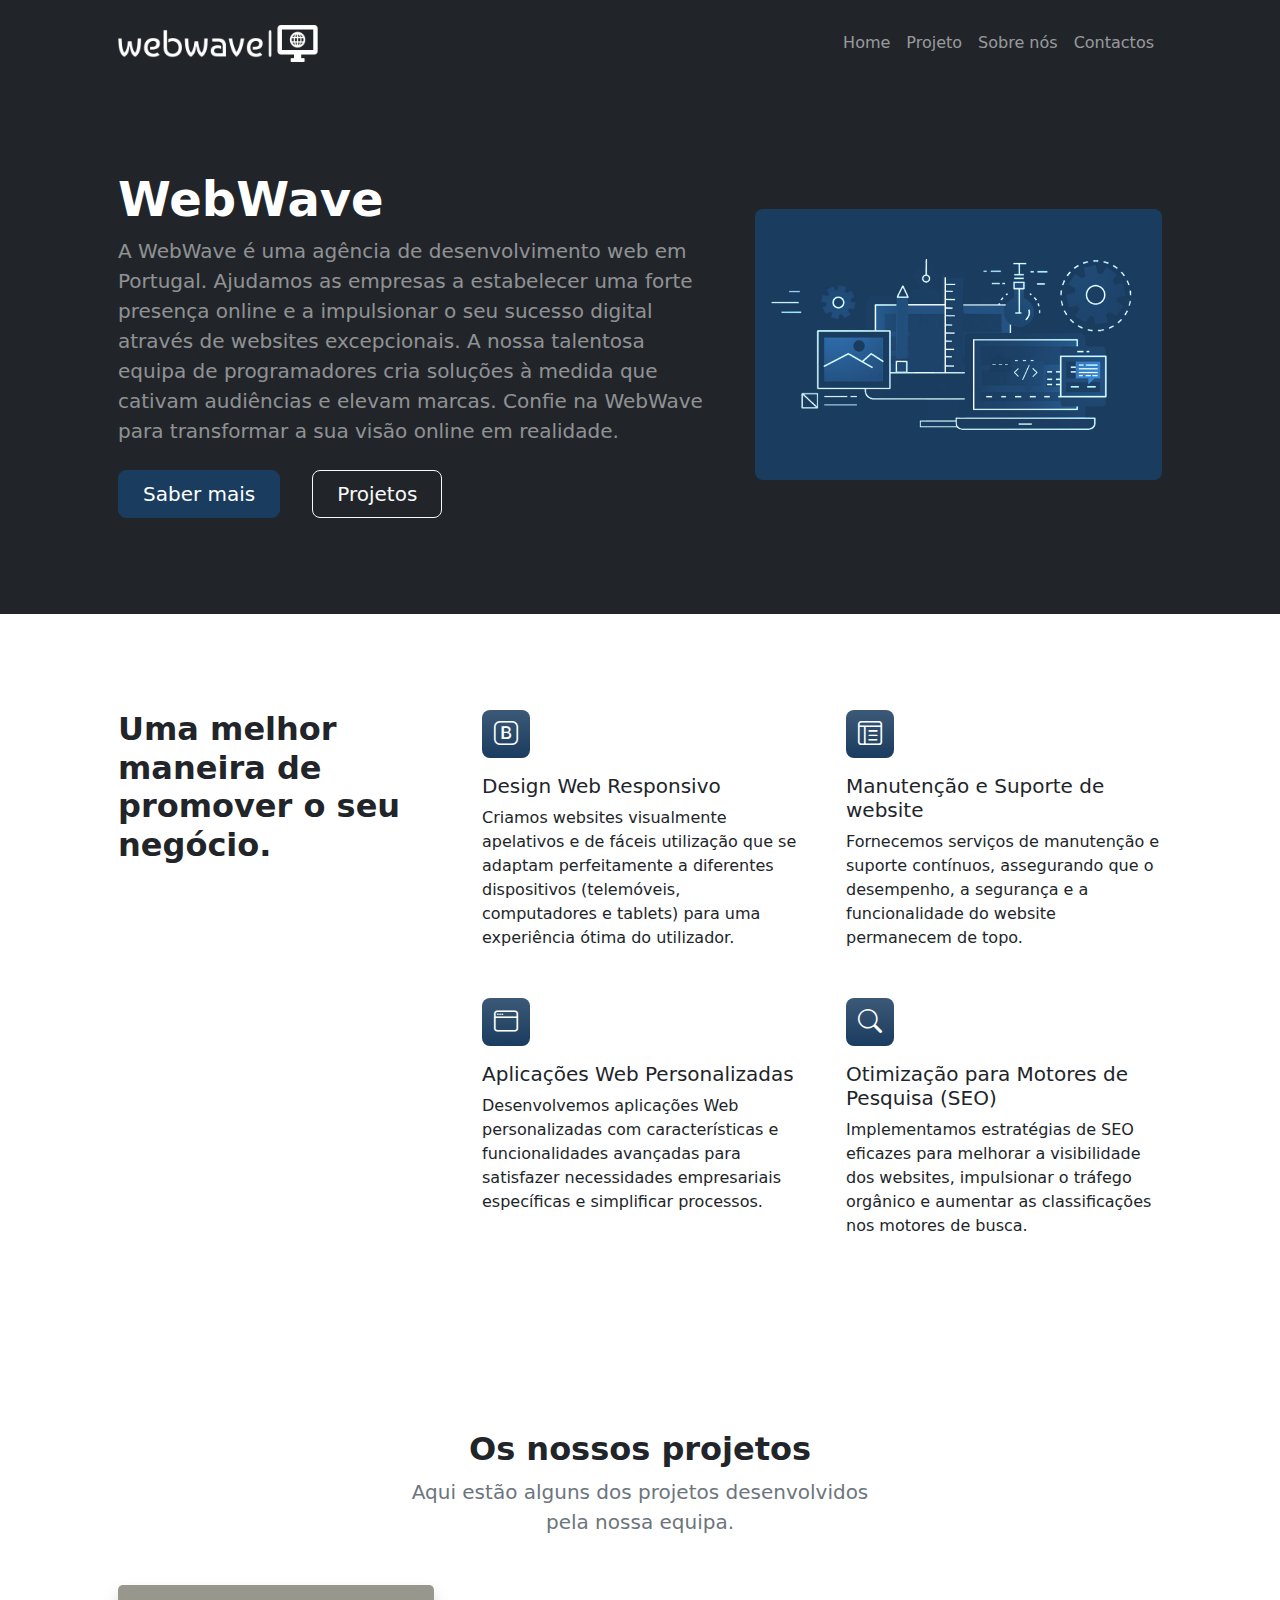
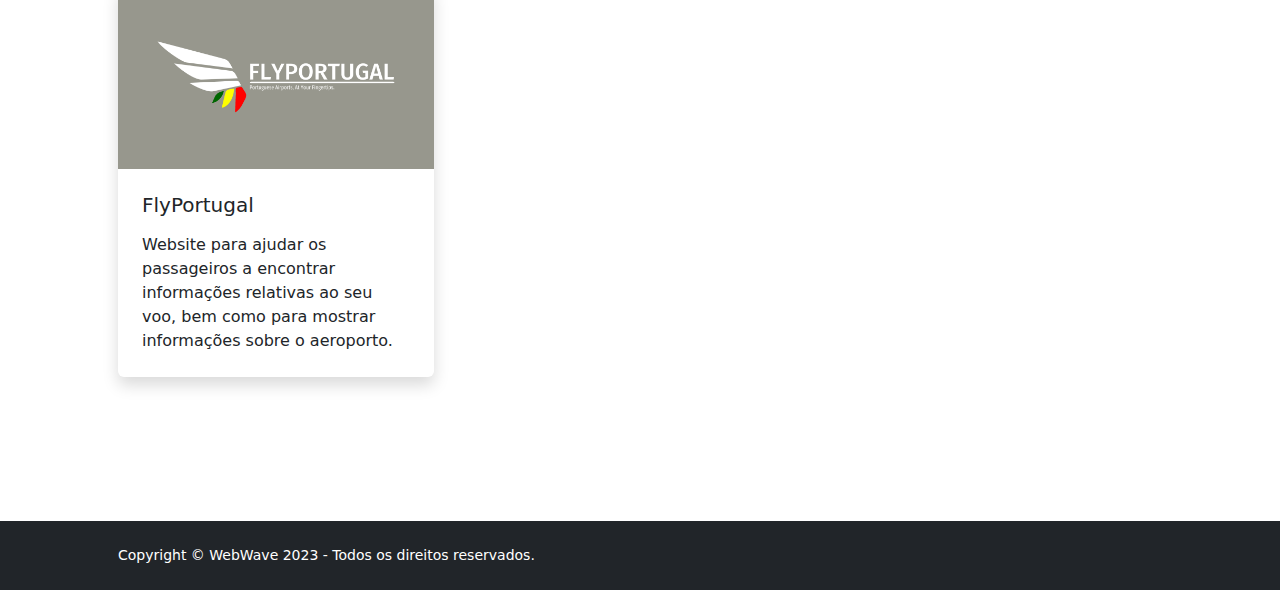
<file: index.html>
<!DOCTYPE html>
<html lang="pt">
  <head>
    <meta charset="utf-8" />
    <meta
      name="viewport"
      content="width=device-width, initial-scale=1, shrink-to-fit=no"
    />
    <title>WebWave - The Web Development Company</title>
    <!-- Favicon-->
    <link rel="icon" type="image/x-icon" href="assets/favicon.ico" />
    <!-- Bootstrap icons-->
    <link
      href="https://cdn.jsdelivr.net/npm/bootstrap-icons@1.5.0/font/bootstrap-icons.css"
      rel="stylesheet"
    />
    <!-- Core theme CSS (includes Bootstrap) -->
    <link href="css/style.css" rel="stylesheet" />
  </head>

  <body class="d-flex flex-column h-100">
    <main class="flex-shrink-0">
      <!-- Navigation -->
      <nav
        class="navbar navbar-expand-lg navbar-dark bg-dark"
        style="padding-top: 20px"
      >
        <div class="container px-5">
          <a class="navbar-brand" href="index.html" style="width: 200px"
            ><img src="assets/logo-white.png" width="100%"
          /></a>
          <button
            class="navbar-toggler"
            type="button"
            data-bs-toggle="collapse"
            \
            data-bs-target="#navbarSupportedContent"
            aria-controls="navbarSupportedContent"
            aria-expanded="false"
            aria-label="Toggle navigation"
          >
            <span class="navbar-toggler-icon"></span>
          </button>
          <div class="collapse navbar-collapse" id="navbarSupportedContent">
            <ul class="navbar-nav ms-auto mb-2 mb-lg-0">
              <li class="nav-item">
                <a class="nav-link" href="index.html">Home</a>
              </li>
              <li class="nav-item">
                <a class="nav-link" href="flyportugal.html">Projeto</a>
              </li>
              <li class="nav-item">
                <a class="nav-link" href="sobre-nos.html">Sobre nós</a>
              </li>
              <li class="nav-item">
                <a class="nav-link" href="contactos.html">Contactos</a>
              </li>
            </ul>
          </div>
        </div>
      </nav>
      <!-- Header -->
      <header class="bg-dark py-5">
        <div class="container px-5">
          <div class="row gx-5 align-items-center justify-content-center">
            <div class="col-lg-8 col-xl-7 col-xxl-6">
              <div class="my-5 text-center text-xl-start">
                <h1 class="display-5 fw-bolder text-white mb-2">WebWave</h1>
                <p class="lead fw-normal text-white-50 mb-4">
                  A WebWave é uma agência de desenvolvimento web em Portugal.
                  Ajudamos as empresas a estabelecer uma forte presença online e
                  a impulsionar o seu sucesso digital através de websites
                  excepcionais. A nossa talentosa equipa de programadores cria
                  soluções à medida que cativam audiências e elevam marcas.
                  Confie na WebWave para transformar a sua visão online em
                  realidade.
                </p>
                <div
                  class="d-grid gap-3 d-sm-flex justify-content-sm-center justify-content-xl-start"
                >
                  <a
                    class="btn btn-primary btn-lg px-4 me-sm-3"
                    href="#services"
                    >Saber mais</a
                  >
                  <a class="btn btn-outline-light btn-lg px-4" href="#projects"
                    >Projetos</a
                  >
                </div>
              </div>
            </div>
            <div class="col-xl-5 col-xxl-6 d-none d-xl-block text-center">
              <img
                class="img-fluid rounded-3 my-5"
                src="assets/img/web-development.jpg
              "
                alt="..."
              />
            </div>
          </div>
        </div>
      </header>
      <!-- Services section -->
      <section class="py-5" id="services">
        <div class="container px-5 my-5">
          <div class="row gx-5">
            <div class="col-lg-4 mb-5 mb-lg-0">
              <h2 class="fw-bolder mb-0">
                Uma melhor maneira de promover o seu negócio.
              </h2>
            </div>
            <div class="col-lg-8">
              <div class="row gx-5 row-cols-1 row-cols-md-2">
                <div class="col mb-5 h-100">
                  <div
                    class="feature bg-primary bg-gradient text-white rounded-3 mb-3"
                  >
                    <i class="bi bi-bootstrap"></i>
                  </div>
                  <h2 class="h5">Design Web Responsivo</h2>
                  <p class="mb-0">
                    Criamos websites visualmente apelativos e de fáceis
                    utilização que se adaptam perfeitamente a diferentes
                    dispositivos (telemóveis, computadores e tablets) para uma
                    experiência ótima do utilizador.
                  </p>
                </div>
                <div class="col mb-5 h-100">
                  <div
                    class="feature bg-primary bg-gradient text-white rounded-3 mb-3"
                  >
                    <i class="bi bi-layout-text-window-reverse"></i>
                  </div>
                  <h2 class="h5">Manutenção e Suporte de website</h2>
                  <p class="mb-0">
                    Fornecemos serviços de manutenção e suporte contínuos,
                    assegurando que o desempenho, a segurança e a funcionalidade
                    do website permanecem de topo.
                  </p>
                </div>
                <div class="col mb-5 mb-md-0 h-100">
                  <div
                    class="feature bg-primary bg-gradient text-white rounded-3 mb-3"
                  >
                    <i class="bi bi-window"></i>
                  </div>
                  <h2 class="h5">Aplicações Web Personalizadas</h2>
                  <p class="mb-0">
                    Desenvolvemos aplicações Web personalizadas com
                    características e funcionalidades avançadas para satisfazer
                    necessidades empresariais específicas e simplificar
                    processos.
                  </p>
                </div>
                <div class="col h-100">
                  <div
                    class="feature bg-primary bg-gradient text-white rounded-3 mb-3"
                  >
                    <i class="bi bi-search"></i>
                  </div>
                  <h2 class="h5">Otimização para Motores de Pesquisa (SEO)</h2>
                  <p class="mb-0">
                    Implementamos estratégias de SEO eficazes para melhorar a
                    visibilidade dos websites, impulsionar o tráfego orgânico e
                    aumentar as classificações nos motores de busca.
                  </p>
                </div>
              </div>
            </div>
          </div>
        </div>
      </section>
      <!-- Projects section -->
      <section class="py-5" id="projects">
        <div class="container px-5 my-5">
          <div class="row gx-5 justify-content-center">
            <div class="col-lg-8 col-xl-6">
              <div class="text-center">
                <h2 class="fw-bolder">Os nossos projetos</h2>
                <p class="lead fw-normal text-muted mb-5">
                  Aqui estão alguns dos projetos desenvolvidos pela nossa
                  equipa.
                </p>
              </div>
            </div>
          </div>
          <div class="row gx-5">
            <div class="col-lg-4 mb-5">
              <div class="card h-100 shadow border-0">
                <img
                  class="card-img-top"
                  src="assets/img/flyportugal-logo.png"
                  alt="..."
                />
                <div class="card-body p-4">
                  <a
                    class="text-decoration-none link-dark stretched-link"
                    href="flyportugal.html"
                  >
                    <h5 class="card-title mb-3">FlyPortugal</h5>
                  </a>
                  <p class="card-text mb-0">
                    Website para ajudar os passageiros a encontrar informações
                    relativas ao seu voo, bem como para mostrar informações
                    sobre o aeroporto.
                  </p>
                </div>
              </div>
            </div>
          </div>
        </div>
      </section>
    </main>
    <!-- Footer -->
    <footer class="bg-dark py-4 mt-auto">
      <div class="container px-5">
        <div
          class="row align-items-center justify-content-between flex-column flex-sm-row"
        >
          <div class="col-auto">
            <div class="small m-0 text-white">
              Copyright &copy; WebWave 2023 - Todos os direitos reservados.
            </div>
          </div>
        </div>
      </div>
    </footer>
    <script src="https://cdn.jsdelivr.net/npm/bootstrap@5.2.3/dist/js/bootstrap.bundle.min.js"></script>
  </body>
</html>
</file>
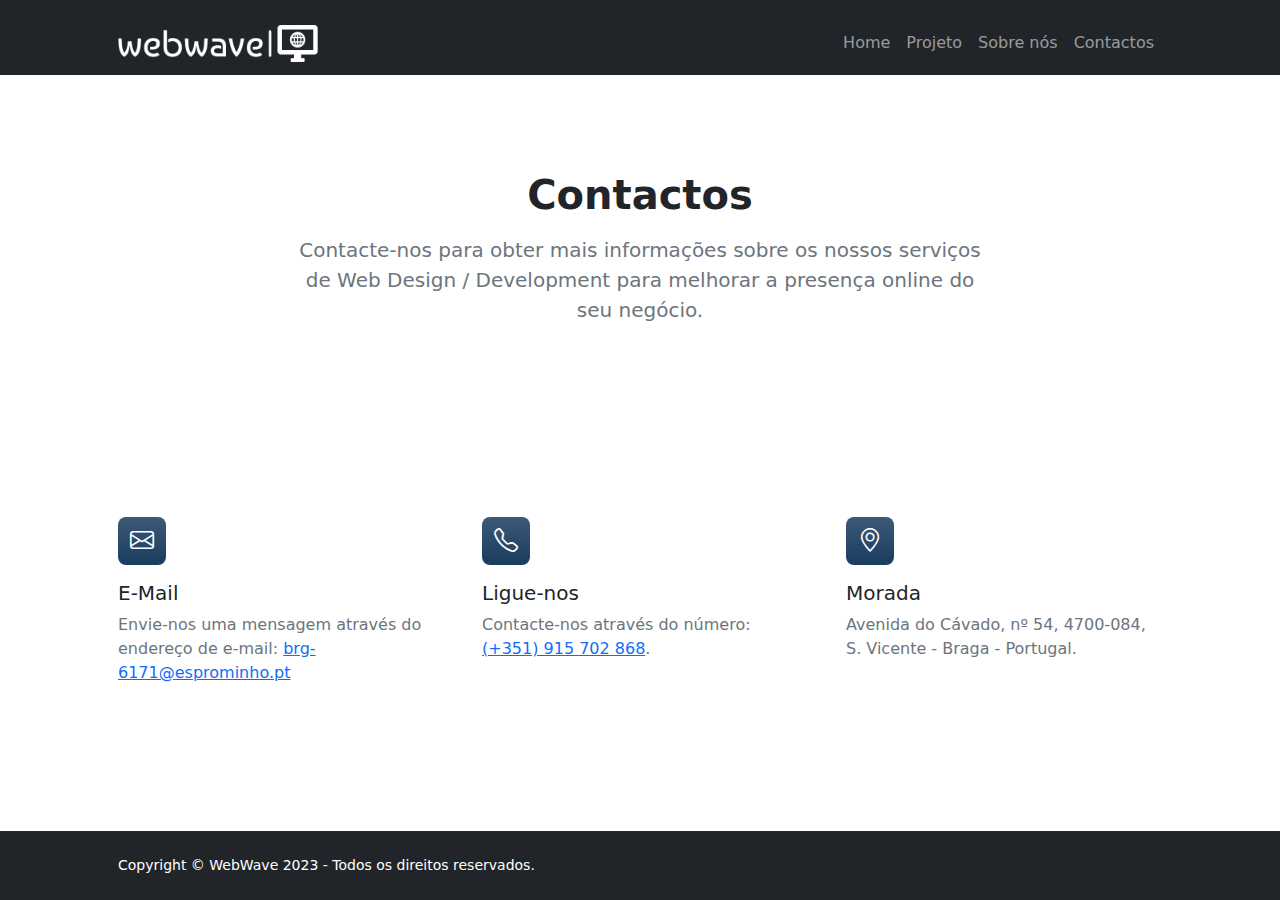
<file: contactos.html>
<!DOCTYPE html>
<html lang="pt">
  <head>
    <meta charset="utf-8" />
    <meta
      name="viewport"
      content="width=device-width, initial-scale=1, shrink-to-fit=no"
    />
    <title>WebWave - Contactos</title>
    <!-- Favicon -->
    <link rel="icon" type="image/x-icon" href="assets/favicon.ico" />
    <!-- Bootstrap icons -->
    <link
      href="https://cdn.jsdelivr.net/npm/bootstrap-icons@1.5.0/font/bootstrap-icons.css"
      rel="stylesheet"
    />
    <!-- Core theme CSS (includes Bootstrap) -->
    <link href="css/style.css" rel="stylesheet" />
  </head>

  <body class="d-flex flex-column">
    <main class="flex-shrink-0">
      <!-- Navigation -->
      <nav
        class="navbar navbar-expand-lg navbar-dark bg-dark"
        style="padding-top: 20px"
      >
        <div class="container px-5">
          <a class="navbar-brand" href="index.html" style="width: 200px"
            ><img src="assets/logo-white.png" width="100%"
          /></a>
          <button
            class="navbar-toggler"
            type="button"
            data-bs-toggle="collapse"
            data-bs-target="#navbarSupportedContent"
            aria-controls="navbarSupportedContent"
            aria-expanded="false"
            aria-label="Toggle navigation"
          >
            <span class="navbar-toggler-icon"></span>
          </button>
          <div class="collapse navbar-collapse" id="navbarSupportedContent">
            <ul class="navbar-nav ms-auto mb-2 mb-lg-0">
              <li class="nav-item">
                <a class="nav-link" href="index.html">Home</a>
              </li>
              <li class="nav-item">
                <a class="nav-link" href="flyportugal.html">Projeto</a>
              </li>
              <li class="nav-item">
                <a class="nav-link" href="sobre-nos.html">Sobre nós</a>
              </li>
              <li class="nav-item">
                <a class="nav-link" href="contactos.html">Contactos</a>
              </li>
            </ul>
          </div>
        </div>
      </nav>
      <!-- Header -->
      <header class="py-5">
        <div class="container px-5">
          <div class="row justify-content-center">
            <div class="col-lg-8 col-xxl-6">
              <div class="text-center my-5">
                <h1 class="fw-bolder mb-3">Contactos</h1>
                <p class="lead fw-normal text-muted mb-4">
                  Contacte-nos para obter mais informações sobre os nossos
                  serviços de Web Design / Development para melhorar a presença
                  online do seu negócio.
                </p>
              </div>
            </div>
          </div>
        </div>
      </header>
      <!-- Page content -->
      <section class="py-5">
        <div class="container px-5">
          <!-- Contact cards -->
          <div class="row gx-5 row-cols-2 row-cols-lg-3 py-5">
            <!-- E-Mail -->
            <div class="col">
              <div
                class="feature bg-primary bg-gradient text-white rounded-3 mb-3"
              >
                <i class="bi bi-envelope"></i>
              </div>
              <div class="h5">E-Mail</div>
              <p class="text-muted mb-0">
                Envie-nos uma mensagem através do endereço de e-mail:
                <a href="mailto:brg-6171@esprominho.pt"
                  >brg-6171@esprominho.pt</a
                >
              </p>
            </div>

            <!-- Phone -->
            <div class="col">
              <div
                class="feature bg-primary bg-gradient text-white rounded-3 mb-3"
              >
                <i class="bi bi-telephone"></i>
              </div>
              <div class="h5">Ligue-nos</div>
              <p class="text-muted mb-0">
                Contacte-nos através do número:
                <a href="tel:+351915702868">(+351) 915 702 868</a>.
              </p>
            </div>

            <!-- Adress -->
            <div class="col">
              <div
                class="feature bg-primary bg-gradient text-white rounded-3 mb-3"
              >
                <i class="bi bi-geo-alt"></i>
              </div>
              <div class="h5">Morada</div>
              <p class="text-muted mb-0">
                Avenida do Cávado, nº 54, 4700-084, S. Vicente - Braga -
                Portugal.
              </p>
            </div>
          </div>
        </div>
      </section>
    </main>
    <!-- Footer -->
    <footer class="bg-dark py-4 mt-auto">
      <div class="container px-5">
        <div
          class="row align-items-center justify-content-between flex-column flex-sm-row"
        >
          <div class="col-auto">
            <div class="small m-0 text-white">
              Copyright &copy; WebWave 2023 - Todos os direitos reservados.
            </div>
          </div>
        </div>
      </div>
    </footer>
    <script src="https://cdn.jsdelivr.net/npm/bootstrap@5.2.3/dist/js/bootstrap.bundle.min.js"></script>
  </body>
</html>
</file>
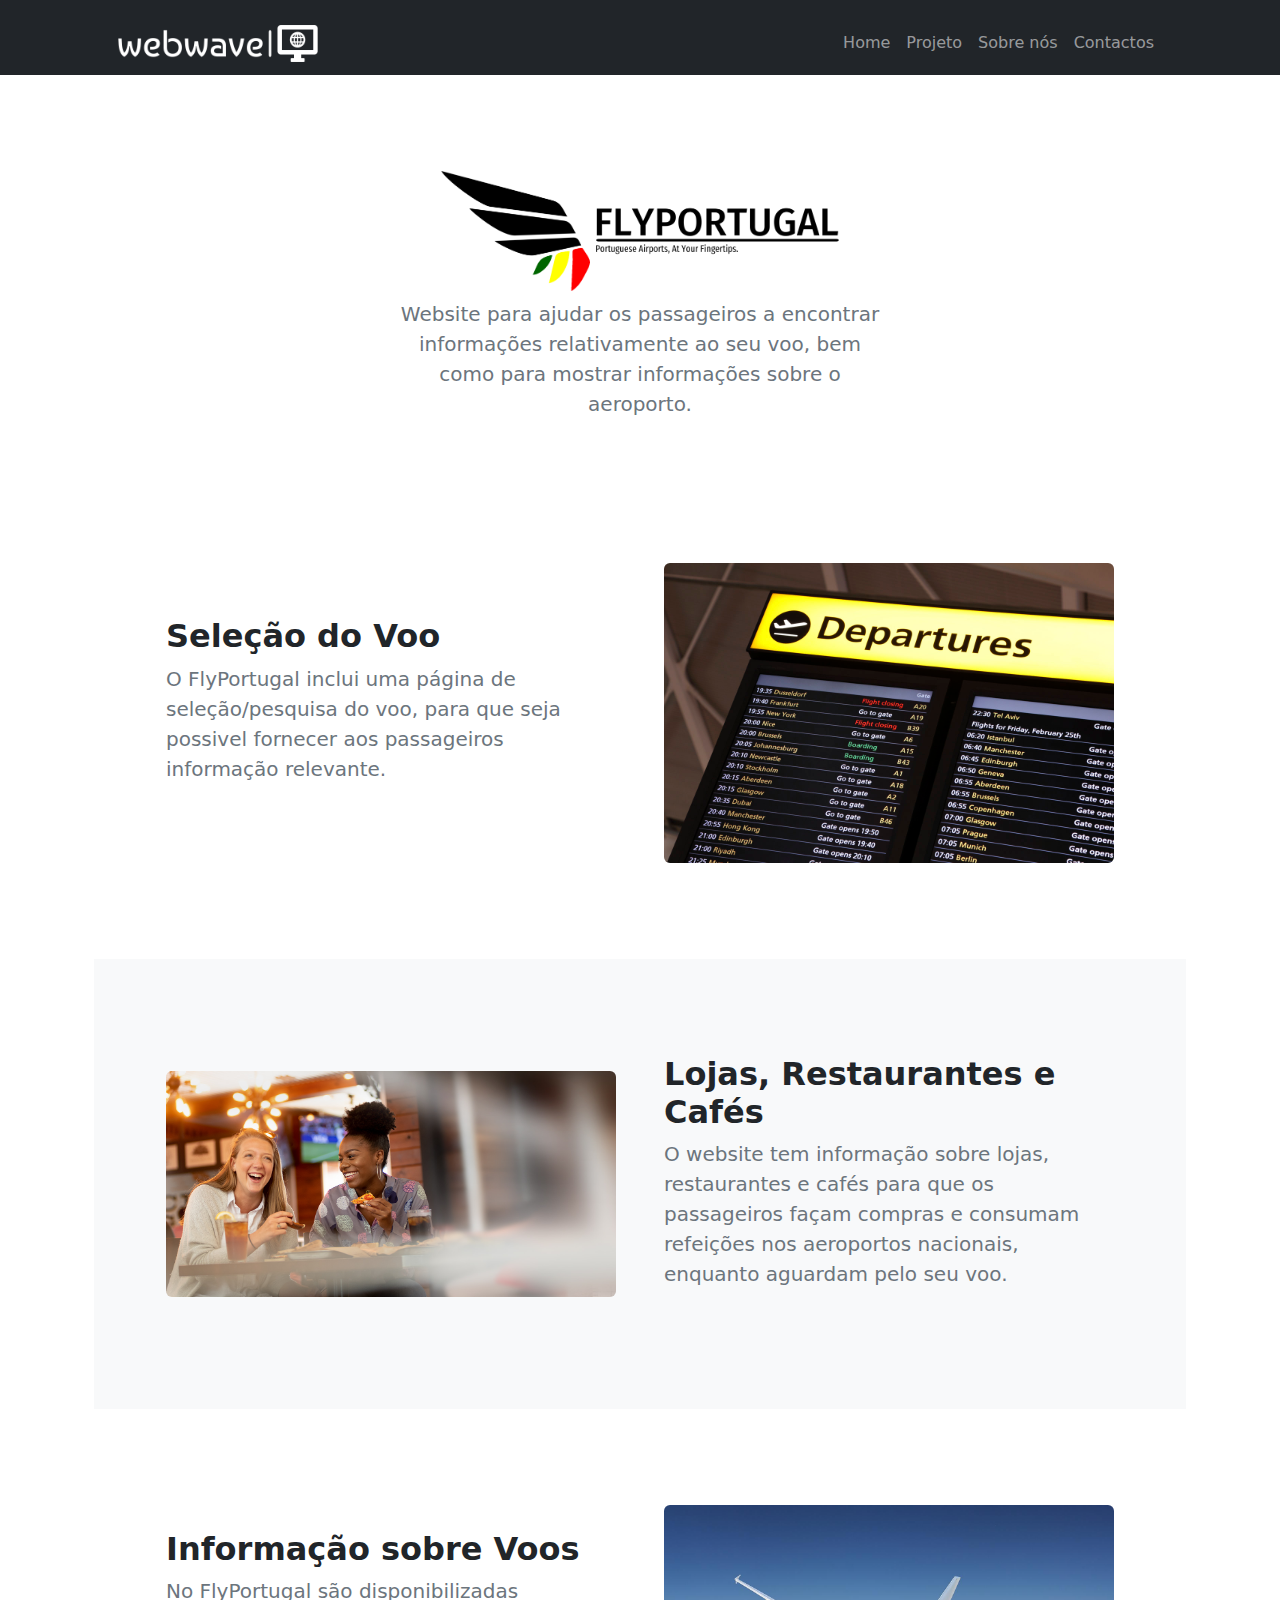
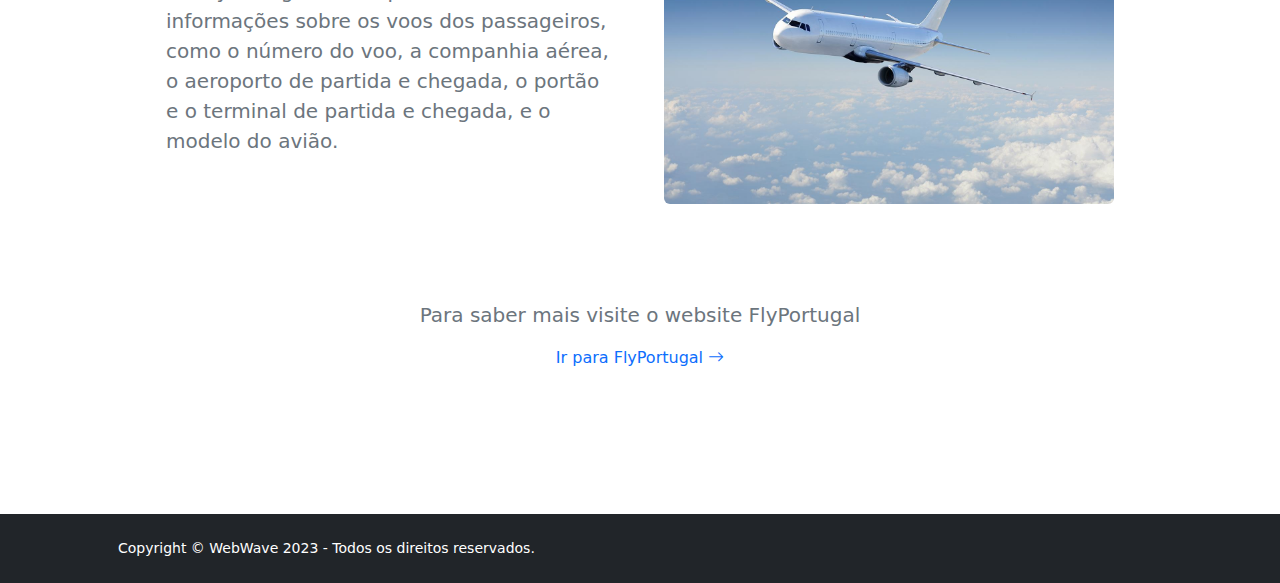
<file: flyportugal.html>
<!DOCTYPE html>
<html lang="pt">
  <head>
    <meta charset="utf-8" />
    <meta
      name="viewport"
      content="width=device-width, initial-scale=1, shrink-to-fit=no"
    />
    <title>WebWave - Projeto</title>
    <!-- Favicon -->
    <link rel="icon" type="image/x-icon" href="assets/favicon.ico" />
    <!-- Bootstrap icons -->
    <link
      href="https://cdn.jsdelivr.net/npm/bootstrap-icons@1.5.0/font/bootstrap-icons.css"
      rel="stylesheet"
    />
    <!-- Core theme CSS (includes Bootstrap) -->
    <link href="css/style.css" rel="stylesheet" />
  </head>

  <body class="d-flex flex-column h-100">
    <main class="flex-shrink-0">
      <!-- Navigation -->
      <nav
        class="navbar navbar-expand-lg navbar-dark bg-dark"
        style="padding-top: 20px"
      >
        <div class="container px-5">
          <a class="navbar-brand" href="index.html" style="width: 200px"
            ><img src="assets/logo-white.png" width="100%"
          /></a>
          <button
            class="navbar-toggler"
            type="button"
            data-bs-toggle="collapse"
            data-bs-target="#navbarSupportedContent"
            aria-controls="navbarSupportedContent"
            aria-expanded="false"
            aria-label="Toggle navigation"
          >
            <span class="navbar-toggler-icon"></span>
          </button>
          <div class="collapse navbar-collapse" id="navbarSupportedContent">
            <ul class="navbar-nav ms-auto mb-2 mb-lg-0">
              <li class="nav-item">
                <a class="nav-link" href="index.html">Home</a>
              </li>
              <li class="nav-item">
                <a class="nav-link" href="flyportugal.html">Projeto</a>
              </li>
              <li class="nav-item">
                <a class="nav-link" href="sobre-nos.html">Sobre nós</a>
              </li>
              <li class="nav-item">
                <a class="nav-link" href="contactos.html">Contactos</a>
              </li>
            </ul>
          </div>
        </div>
      </nav>
      <!-- Page Content -->
      <section class="py-5">
        <div class="container px-5 my-5">
          <div class="row gx-5 justify-content-center">
            <div class="col-lg-6">
              <div class="text-center mb-5">
                <h1 class="fw-bolder">
                  <a href="https://afonsocortereal15.github.io/FlyPortugal/"
                    ><img
                      src="assets/img/flyportugal-black.png"
                      alt="FlyPortugal Logo"
                      width="80%"
                    />
                  </a>
                </h1>
                <p class="lead fw-normal text-muted mb-0">
                  Website para ajudar os passageiros a encontrar informações
                  relativamente ao seu voo, bem como para mostrar informações
                  sobre o aeroporto.
                </p>
              </div>
            </div>
          </div>
          <div class="row gx-5">
            <!-- Flight Selection -->
            <section class="py-5">
              <div class="container px-5 my-5">
                <div class="row gx-5 align-items-center">
                  <div class="col-lg-6 order-first order-lg-last">
                    <img
                      class="img-fluid rounded mb-5 mb-lg-0"
                      src="assets/img/airport-board.jpeg"
                      alt="..."
                    />
                  </div>
                  <div class="col-lg-6">
                    <h2 class="fw-bolder">Seleção do Voo</h2>
                    <p class="lead fw-normal text-muted mb-0">
                      O FlyPortugal inclui uma página de seleção/pesquisa do
                      voo, para que seja possivel fornecer aos passageiros
                      informação relevante.
                    </p>
                    <br />
                  </div>
                </div>
              </div>
            </section>

            <!-- Eating and Shopping -->
            <section class="py-5 bg-light" id="scroll-target">
              <div class="container px-5 my-5">
                <div class="row gx-5 align-items-center">
                  <div class="col-lg-6">
                    <img
                      class="img-fluid rounded mb-5 mb-lg-0"
                      src="assets/img/eating-shopping.jpg"
                      alt="..."
                    />
                  </div>
                  <div class="col-lg-6">
                    <h2 class="fw-bolder">Lojas, Restaurantes e Cafés</h2>
                    <p class="lead fw-normal text-muted mb-0">
                      O website tem informação sobre lojas, restaurantes e cafés
                      para que os passageiros façam compras e consumam refeições
                      nos aeroportos nacionais, enquanto aguardam pelo seu voo.
                    </p>
                    <br />
                  </div>
                </div>
              </div>
            </section>

            <!-- Flight Information -->
            <section class="py-5">
              <div class="container px-5 my-5">
                <div class="row gx-5 align-items-center">
                  <div class="col-lg-6 order-first order-lg-last">
                    <img
                      class="img-fluid rounded mb-5 mb-lg-0"
                      src="assets/img/flight.jpg"
                      alt="..."
                    />
                  </div>
                  <div class="col-lg-6">
                    <h2 class="fw-bolder">Informação sobre Voos</h2>
                    <p class="lead fw-normal text-muted mb-0">
                      No FlyPortugal são disponibilizadas informações sobre os
                      voos dos passageiros, como o número do voo, a companhia
                      aérea, o aeroporto de partida e chegada, o portão e o
                      terminal de partida e chegada, e o modelo do avião.
                    </p>
                    <br />
                  </div>
                </div>
              </div>
            </section>
          </div>
          <div class="row gx-5 justify-content-center">
            <div class="col-lg-6">
              <div class="text-center mb-5">
                <p class="lead fw-normal text-muted">
                  Para saber mais visite o website FlyPortugal
                </p>
                <a
                  class="text-decoration-none"
                  href="https://afonsocortereal15.github.io/FlyPortugal/"
                >
                  Ir para FlyPortugal
                  <i class="bi-arrow-right"></i>
                </a>
              </div>
            </div>
          </div>
        </div>
      </section>
    </main>
    <!-- Footer -->
    <footer class="bg-dark py-4 mt-auto">
      <div class="container px-5">
        <div
          class="row align-items-center justify-content-between flex-column flex-sm-row"
        >
          <div class="col-auto">
            <div class="small m-0 text-white">
              Copyright &copy; WebWave 2023 - Todos os direitos reservados.
            </div>
          </div>
        </div>
      </div>
    </footer>
    <script src="https://cdn.jsdelivr.net/npm/bootstrap@5.2.3/dist/js/bootstrap.bundle.min.js"></script>
  </body>
</html>
</file>
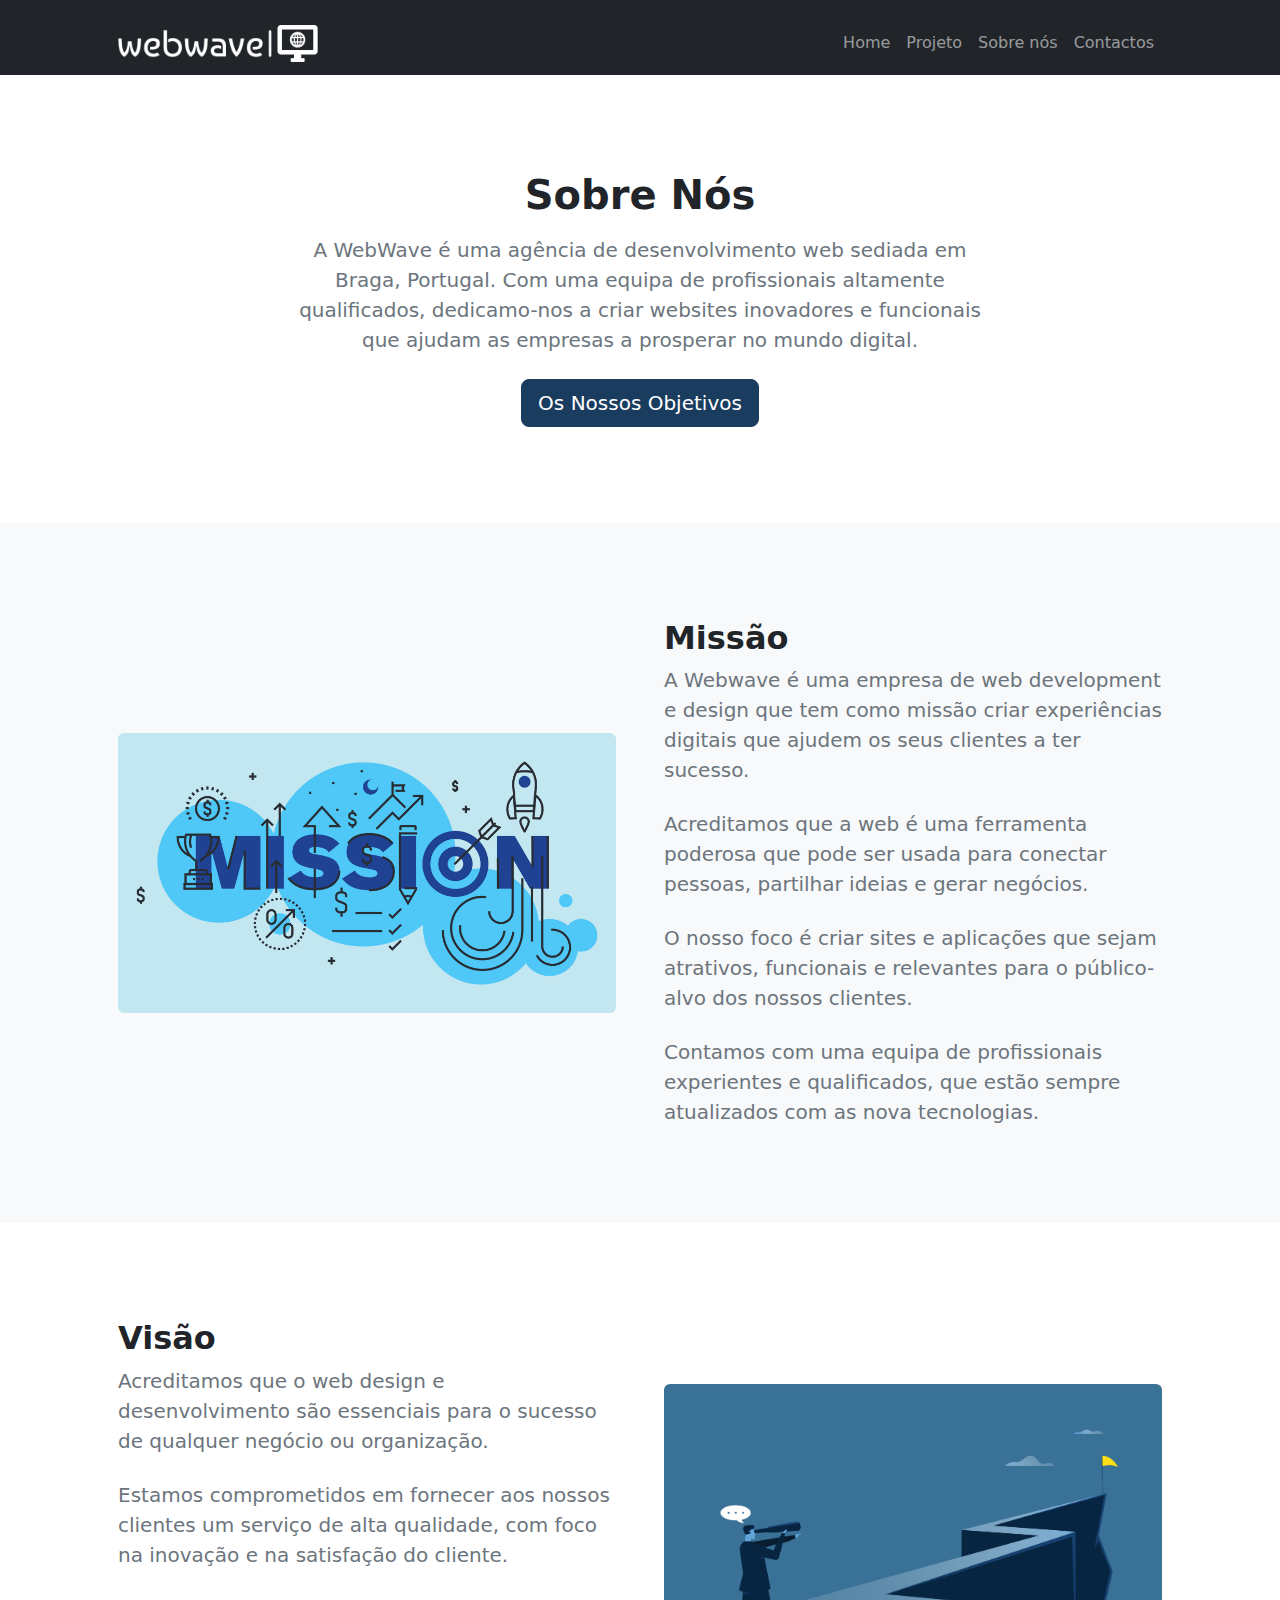
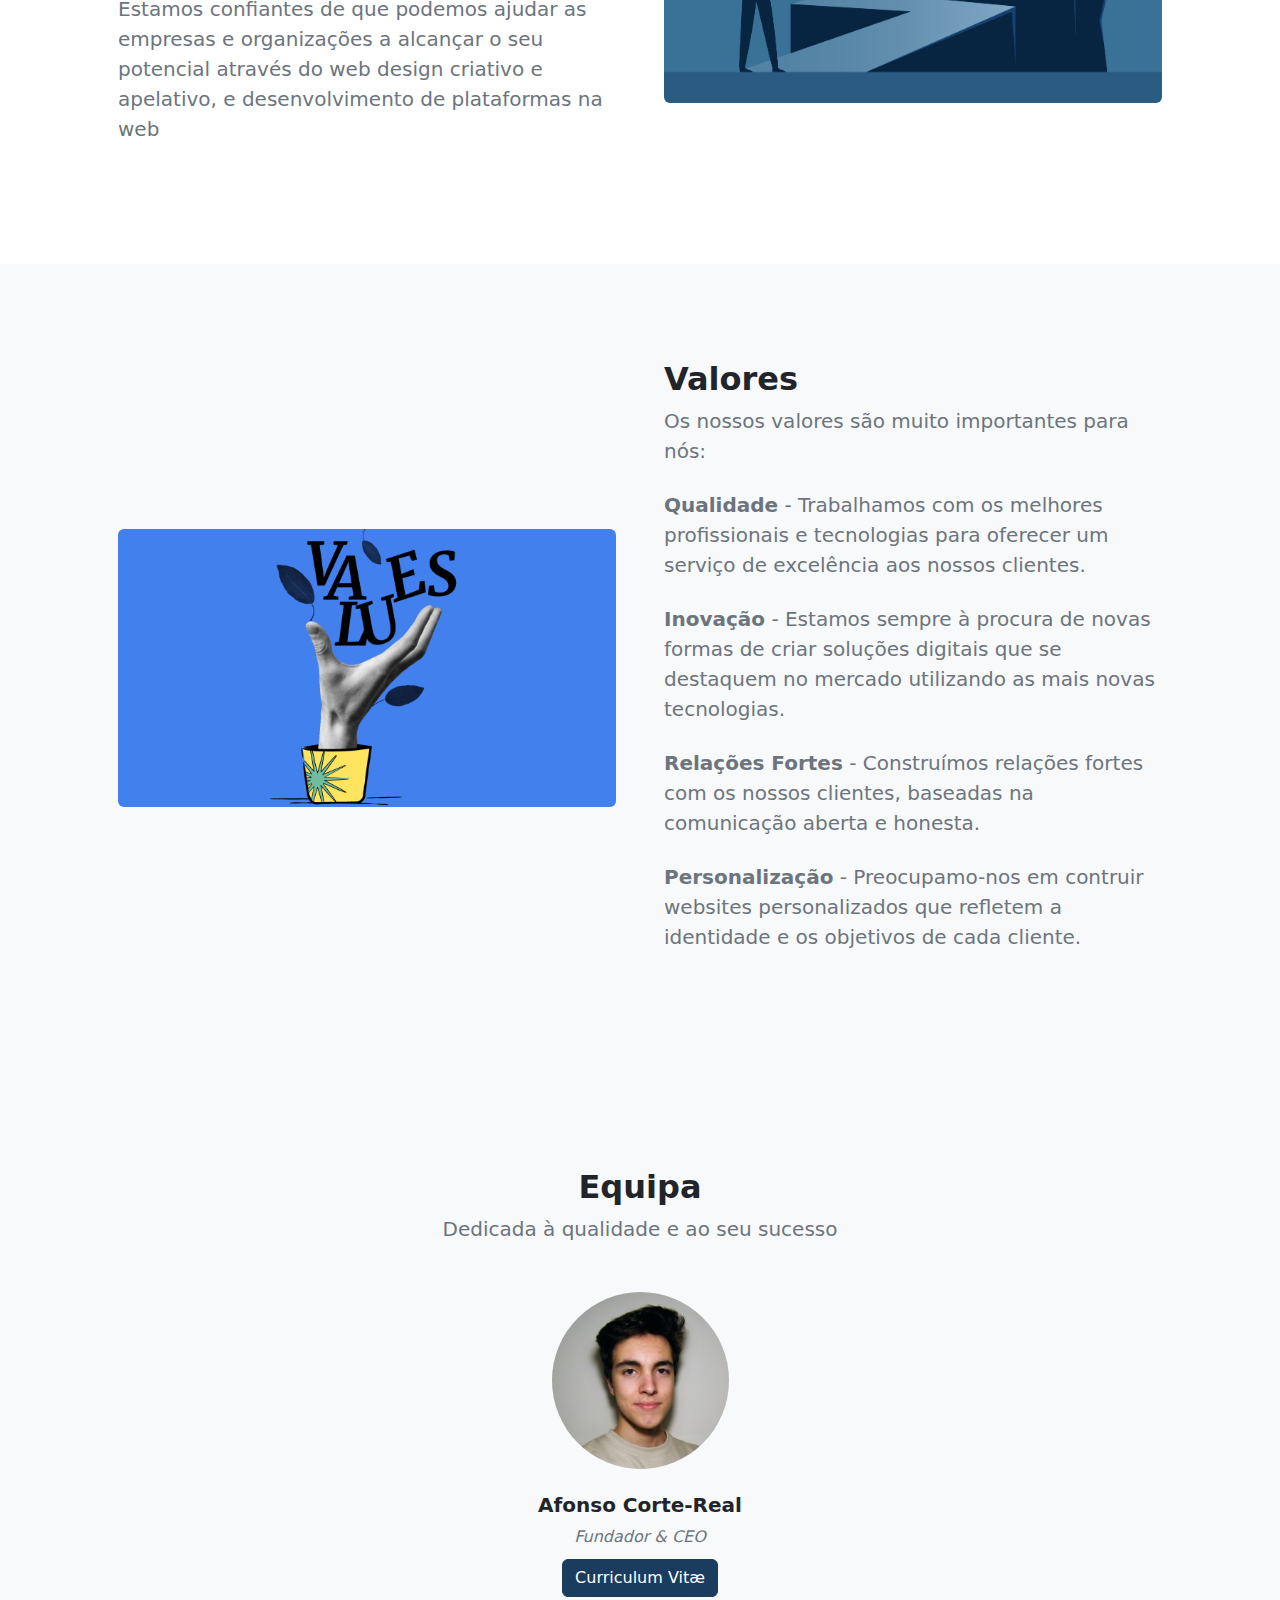
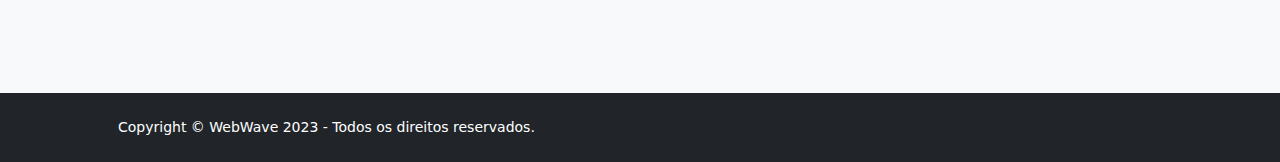
<file: sobre-nos.html>
<!DOCTYPE html>
<html lang="pt">
  <head>
    <meta charset="utf-8" />
    <meta
      name="viewport"
      content="width=device-width, initial-scale=1, shrink-to-fit=no"
    />
    <title>WebWave - Sobre Nós</title>
    <!-- Favicon-->
    <link rel="icon" type="image/x-icon" href="assets/favicon.ico" />
    <!-- Bootstrap icons-->
    <link
      href="https://cdn.jsdelivr.net/npm/bootstrap-icons@1.5.0/font/bootstrap-icons.css"
      rel="stylesheet"
    />
    <!-- Core theme CSS (includes Bootstrap)-->
    <link href="css/style.css" rel="stylesheet" />
  </head>

  <body class="d-flex flex-column">
    <main class="flex-shrink-0">
      <!-- Navigation-->
      <nav
        class="navbar navbar-expand-lg navbar-dark bg-dark"
        style="padding-top: 20px"
      >
        <div class="container px-5">
          <a class="navbar-brand" href="index.html" style="width: 200px"
            ><img src="assets/logo-white.png" width="100%"
          /></a>
          <button
            class="navbar-toggler"
            type="button"
            data-bs-toggle="collapse"
            data-bs-target="#navbarSupportedContent"
            aria-controls="navbarSupportedContent"
            aria-expanded="false"
            aria-label="Toggle navigation"
          >
            <span class="navbar-toggler-icon"></span>
          </button>
          <div class="collapse navbar-collapse" id="navbarSupportedContent">
            <ul class="navbar-nav ms-auto mb-2 mb-lg-0">
              <li class="nav-item">
                <a class="nav-link" href="index.html">Home</a>
              </li>
              <li class="nav-item">
                <a class="nav-link" href="flyportugal.html">Projeto</a>
              </li>
              <li class="nav-item">
                <a class="nav-link" href="sobre-nos.html">Sobre nós</a>
              </li>
              <li class="nav-item">
                <a class="nav-link" href="contactos.html">Contactos</a>
              </li>
            </ul>
          </div>
        </div>
      </nav>
      <!-- Header-->
      <header class="py-5">
        <div class="container px-5">
          <div class="row justify-content-center">
            <div class="col-lg-8 col-xxl-6">
              <div class="text-center my-5">
                <h1 class="fw-bolder mb-3">Sobre Nós</h1>
                <p class="lead fw-normal text-muted mb-4">
                  A WebWave é uma agência de desenvolvimento web sediada em
                  Braga, Portugal. Com uma equipa de profissionais altamente
                  qualificados, dedicamo-nos a criar websites inovadores e
                  funcionais que ajudam as empresas a prosperar no mundo
                  digital.
                </p>
                <a class="btn btn-primary btn-lg" href="#scroll-target"
                  >Os Nossos Objetivos</a
                >
              </div>
            </div>
          </div>
        </div>
      </header>
      <!-- Mission section -->
      <section class="py-5 bg-light" id="scroll-target">
        <div class="container px-5 my-5">
          <div class="row gx-5 align-items-center">
            <div class="col-lg-6">
              <img
                class="img-fluid rounded mb-5 mb-lg-0"
                src="assets/img/mission.jpg"
                alt="..."
              />
            </div>
            <div class="col-lg-6">
              <h2 class="fw-bolder">Missão</h2>
              <p class="lead fw-normal text-muted mb-0">
                A Webwave é uma empresa de web development e design que tem como
                missão criar experiências digitais que ajudem os seus clientes a
                ter sucesso.
              </p>
              <br />
              <p class="lead fw-normal text-muted mb-0">
                Acreditamos que a web é uma ferramenta poderosa que pode ser
                usada para conectar pessoas, partilhar ideias e gerar negócios.
              </p>
              <br />
              <p class="lead fw-normal text-muted mb-0">
                O nosso foco é criar sites e aplicações que sejam atrativos,
                funcionais e relevantes para o público-alvo dos nossos clientes.
              </p>
              <br />
              <p class="lead fw-normal text-muted mb-0">
                Contamos com uma equipa de profissionais experientes e
                qualificados, que estão sempre atualizados com as nova
                tecnologias.
              </p>
            </div>
          </div>
        </div>
      </section>
      <!-- Vision section -->
      <section class="py-5">
        <div class="container px-5 my-5">
          <div class="row gx-5 align-items-center">
            <div class="col-lg-6 order-first order-lg-last">
              <img
                class="img-fluid rounded mb-5 mb-lg-0"
                src="assets/img/vision.jpg"
                alt="..."
              />
            </div>
            <div class="col-lg-6">
              <h2 class="fw-bolder">Visão</h2>
              <p class="lead fw-normal text-muted mb-0">
                Acreditamos que o web design e desenvolvimento são essenciais
                para o sucesso de qualquer negócio ou organização.
              </p>
              <br />
              <p class="lead fw-normal text-muted mb-0">
                Estamos comprometidos em fornecer aos nossos clientes um serviço
                de alta qualidade, com foco na inovação e na satisfação do
                cliente.
              </p>
              <br />
              <p class="lead fw-normal text-muted mb-0">
                Estamos confiantes de que podemos ajudar as empresas e
                organizações a alcançar o seu potencial através do web design
                criativo e apelativo, e desenvolvimento de plataformas na web
              </p>
              <br />
            </div>
          </div>
        </div>
      </section>
      <!-- Values section -->
      <section class="py-5 bg-light">
        <div class="container px-5 my-5">
          <div class="row gx-5 align-items-center">
            <div class="col-lg-6">
              <img
                class="img-fluid rounded mb-5 mb-lg-0"
                src="assets/img/values.png"
                alt="..."
              />
            </div>
            <div class="col-lg-6">
              <h2 class="fw-bolder">Valores</h2>
              <p class="lead fw-normal text-muted mb-0">
                Os nossos valores são muito importantes para nós:
              </p>
              <br />
              <p class="lead fw-normal text-muted mb-0">
                <b>Qualidade</b> - Trabalhamos com os melhores profissionais e
                tecnologias para oferecer um serviço de excelência aos nossos
                clientes.
              </p>
              <br />
              <p class="lead fw-normal text-muted mb-0">
                <b>Inovação</b> - Estamos sempre à procura de novas formas de
                criar soluções digitais que se destaquem no mercado utilizando
                as mais novas tecnologias.
              </p>
              <br />
              <p class="lead fw-normal text-muted mb-0">
                <b>Relações Fortes</b> - Construímos relações fortes com os
                nossos clientes, baseadas na comunicação aberta e honesta.
              </p>
              <br />
              <p class="lead fw-normal text-muted mb-0">
                <b>Personalização</b> - Preocupamo-nos em contruir websites
                personalizados que refletem a identidade e os objetivos de cada
                cliente.
              </p>
              <br />
            </div>
          </div>
        </div>
      </section>
      <!-- Team section -->
      <section class="py-5 bg-light">
        <div class="container px-5 my-5">
          <div class="text-center">
            <h2 class="fw-bolder">Equipa</h2>
            <p class="lead fw-normal text-muted mb-5">
              Dedicada à qualidade e ao seu sucesso
            </p>
          </div>
          <div
            class="row gx-5 row-cols-1 row-cols-sm-2 row-cols-xl-4 justify-content-center"
          >
            <div class="col mb-5 mb-5 mb-xl-0">
              <div class="text-center">
                <img
                  class="img-fluid rounded-circle mb-4 px-4"
                  src="assets/img/afonso.jpg"
                  alt="..."
                />
                <h5 class="fw-bolder">Afonso Corte-Real</h5>
                <div class="fst-italic text-muted">Fundador &amp; CEO</div>
                <a
                  class="btn btn-primary"
                  href="assets/CV.pdf"
                  style="margin-top: 10px"
                  >Curriculum Vitæ</a
                >
              </div>
            </div>
          </div>
        </div>
      </section>
    </main>
    <!-- Footer -->
    <footer class="bg-dark py-4 mt-auto">
      <div class="container px-5">
        <div
          class="row align-items-center justify-content-between flex-column flex-sm-row"
        >
          <div class="col-auto">
            <div class="small m-0 text-white">
              Copyright &copy; WebWave 2023 - Todos os direitos reservados.
            </div>
          </div>
        </div>
      </div>
    </footer>
    <script src="https://cdn.jsdelivr.net/npm/bootstrap@5.2.3/dist/js/bootstrap.bundle.min.js"></script>
  </body>
</html>
</file>
<file: css/style.css>
@charset "UTF-8";

:root {
  --bs-blue: #0d6efd;
  --bs-indigo: #6610f2;
  --bs-purple: #6f42c1;
  --bs-pink: #d63384;
  --bs-red: #dc3545;
  --bs-orange: #fd7e14;
  --bs-yellow: #ffc107;
  --bs-green: #198754;
  --bs-teal: #20c997;
  --bs-cyan: #0dcaf0;
  --bs-black: #000;
  --bs-white: #fff;
  --bs-gray: #6c757d;
  --bs-gray-dark: #343a40;
  --bs-gray-100: #f8f9fa;
  --bs-gray-200: #e9ecef;
  --bs-gray-300: #dee2e6;
  --bs-gray-400: #ced4da;
  --bs-gray-500: #adb5bd;
  --bs-gray-600: #6c757d;
  --bs-gray-700: #495057;
  --bs-gray-800: #343a40;
  --bs-gray-900: #212529;
  --bs-primary: #0d6efd;
  --bs-secondary: #6c757d;
  --bs-success: #198754;
  --bs-info: #0dcaf0;
  --bs-warning: #ffc107;
  --bs-danger: #dc3545;
  --bs-light: #f8f9fa;
  --bs-dark: #212529;
  --bs-primary-rgb: 26, 60, 95;
  --bs-secondary-rgb: 108, 117, 125;
  --bs-success-rgb: 25, 135, 84;
  --bs-info-rgb: 13, 202, 240;
  --bs-warning-rgb: 255, 193, 7;
  --bs-danger-rgb: 220, 53, 69;
  --bs-light-rgb: 248, 249, 250;
  --bs-dark-rgb: 33, 37, 41;
  --bs-white-rgb: 255, 255, 255;
  --bs-black-rgb: 0, 0, 0;
  --bs-body-color-rgb: 33, 37, 41;
  --bs-body-bg-rgb: 255, 255, 255;
  --bs-font-sans-serif: system-ui, -apple-system, "Segoe UI", Roboto,
    "Helvetica Neue", "Noto Sans", "Liberation Sans", Arial, sans-serif,
    "Apple Color Emoji", "Segoe UI Emoji", "Segoe UI Symbol", "Noto Color Emoji";
  --bs-font-monospace: SFMono-Regular, Menlo, Monaco, Consolas,
    "Liberation Mono", "Courier New", monospace;
  --bs-gradient: linear-gradient(
    180deg,
    rgba(255, 255, 255, 0.15),
    rgba(255, 255, 255, 0)
  );
  --bs-body-font-family: var(--bs-font-sans-serif);
  --bs-body-font-size: 1rem;
  --bs-body-font-weight: 400;
  --bs-body-line-height: 1.5;
  --bs-body-color: #212529;
  --bs-body-bg: #fff;
  --bs-border-width: 1px;
  --bs-border-style: solid;
  --bs-border-color: #dee2e6;
  --bs-border-color-translucent: rgba(0, 0, 0, 0.175);
  --bs-border-radius: 0.375rem;
  --bs-border-radius-sm: 0.25rem;
  --bs-border-radius-lg: 0.5rem;
  --bs-border-radius-xl: 1rem;
  --bs-border-radius-2xl: 2rem;
  --bs-border-radius-pill: 50rem;
  --bs-link-color: #0d6efd;
  --bs-link-hover-color: #0a58ca;
  --bs-code-color: #d63384;
  --bs-highlight-bg: #fff3cd;
}

*,
*::before,
*::after {
  box-sizing: border-box;
}

@media (prefers-reduced-motion: no-preference) {
  :root {
    scroll-behavior: smooth;
  }
}

body {
  margin: 0;
  font-family: var(--bs-body-font-family);
  font-size: var(--bs-body-font-size);
  font-weight: var(--bs-body-font-weight);
  line-height: var(--bs-body-line-height);
  color: var(--bs-body-color);
  text-align: var(--bs-body-text-align);
  background-color: var(--bs-body-bg);
  -webkit-text-size-adjust: 100%;
  -webkit-tap-highlight-color: rgba(0, 0, 0, 0);
}

hr {
  margin: 1rem 0;
  color: inherit;
  border: 0;
  border-top: 1px solid;
  opacity: 0.25;
}

h6,
.h6,
h5,
.h5,
h4,
.h4,
h3,
.h3,
h2,
.h2,
h1,
.h1 {
  margin-top: 0;
  margin-bottom: 0.5rem;
  font-weight: 500;
  line-height: 1.2;
}

h1,
.h1 {
  font-size: calc(1.375rem + 1.5vw);
}

@media (min-width: 1200px) {
  h1,
  .h1 {
    font-size: 2.5rem;
  }
}

h2,
.h2 {
  font-size: calc(1.325rem + 0.9vw);
}

@media (min-width: 1200px) {
  h2,
  .h2 {
    font-size: 2rem;
  }
}

h3,
.h3 {
  font-size: calc(1.3rem + 0.6vw);
}

@media (min-width: 1200px) {
  h3,
  .h3 {
    font-size: 1.75rem;
  }
}

h4,
.h4 {
  font-size: calc(1.275rem + 0.3vw);
}

@media (min-width: 1200px) {
  h4,
  .h4 {
    font-size: 1.5rem;
  }
}

h5,
.h5 {
  font-size: 1.25rem;
}

h6,
.h6 {
  font-size: 1rem;
}

p {
  margin-top: 0;
  margin-bottom: 1rem;
}

abbr[title] {
  -webkit-text-decoration: underline dotted;
  text-decoration: underline dotted;
  cursor: help;
  -webkit-text-decoration-skip-ink: none;
  text-decoration-skip-ink: none;
}

address {
  margin-bottom: 1rem;
  font-style: normal;
  line-height: inherit;
}

ol,
ul {
  padding-left: 2rem;
}

ol,
ul,
dl {
  margin-top: 0;
  margin-bottom: 1rem;
}

ol ol,
ul ul,
ol ul,
ul ol {
  margin-bottom: 0;
}

dt {
  font-weight: 700;
}

dd {
  margin-bottom: 0.5rem;
  margin-left: 0;
}

blockquote {
  margin: 0 0 1rem;
}

b,
strong {
  font-weight: bolder;
}

small,
.small {
  font-size: 0.875em;
}

mark,
.mark {
  padding: 0.1875em;
  background-color: var(--bs-highlight-bg);
}

sub,
sup {
  position: relative;
  font-size: 0.75em;
  line-height: 0;
  vertical-align: baseline;
}

sub {
  bottom: -0.25em;
}

sup {
  top: -0.5em;
}

a {
  color: var(--bs-link-color);
  text-decoration: underline;
}

a:hover {
  color: var(--bs-link-hover-color);
}

a:not([href]):not([class]),
a:not([href]):not([class]):hover {
  color: inherit;
  text-decoration: none;
}

pre,
code,
kbd,
samp {
  font-family: var(--bs-font-monospace);
  font-size: 1em;
}

pre {
  display: block;
  margin-top: 0;
  margin-bottom: 1rem;
  overflow: auto;
  font-size: 0.875em;
}

pre code {
  font-size: inherit;
  color: inherit;
  word-break: normal;
}

code {
  font-size: 0.875em;
  color: var(--bs-code-color);
  word-wrap: break-word;
}

a > code {
  color: inherit;
}

kbd {
  padding: 0.1875rem 0.375rem;
  font-size: 0.875em;
  color: var(--bs-body-bg);
  background-color: var(--bs-body-color);
  border-radius: 0.25rem;
}

kbd kbd {
  padding: 0;
  font-size: 1em;
}

figure {
  margin: 0 0 1rem;
}

img,
svg {
  vertical-align: middle;
}

table {
  caption-side: bottom;
  border-collapse: collapse;
}

caption {
  padding-top: 0.5rem;
  padding-bottom: 0.5rem;
  color: #6c757d;
  text-align: left;
}

th {
  text-align: inherit;
  text-align: -webkit-match-parent;
}

thead,
tbody,
tfoot,
tr,
td,
th {
  border-color: inherit;
  border-style: solid;
  border-width: 0;
}

label {
  display: inline-block;
}

button {
  border-radius: 0;
}

button:focus:not(:focus-visible) {
  outline: 0;
}

input,
button,
select,
optgroup,
textarea {
  margin: 0;
  font-family: inherit;
  font-size: inherit;
  line-height: inherit;
}

button,
select {
  text-transform: none;
}

[role="button"] {
  cursor: pointer;
}

select {
  word-wrap: normal;
}

select:disabled {
  opacity: 1;
}

[list]:not([type="date"]):not([type="datetime-local"]):not([type="month"]):not(
    [type="week"]
  ):not([type="time"])::-webkit-calendar-picker-indicator {
  display: none !important;
}

button,
[type="button"],
[type="reset"],
[type="submit"] {
  -webkit-appearance: button;
}

button:not(:disabled),
[type="button"]:not(:disabled),
[type="reset"]:not(:disabled),
[type="submit"]:not(:disabled) {
  cursor: pointer;
}

::-moz-focus-inner {
  padding: 0;
  border-style: none;
}

textarea {
  resize: vertical;
}

fieldset {
  min-width: 0;
  padding: 0;
  margin: 0;
  border: 0;
}

legend {
  float: left;
  width: 100%;
  padding: 0;
  margin-bottom: 0.5rem;
  font-size: calc(1.275rem + 0.3vw);
  line-height: inherit;
}

@media (min-width: 1200px) {
  legend {
    font-size: 1.5rem;
  }
}

legend + * {
  clear: left;
}

::-webkit-datetime-edit-fields-wrapper,
::-webkit-datetime-edit-text,
::-webkit-datetime-edit-minute,
::-webkit-datetime-edit-hour-field,
::-webkit-datetime-edit-day-field,
::-webkit-datetime-edit-month-field,
::-webkit-datetime-edit-year-field {
  padding: 0;
}

::-webkit-inner-spin-button {
  height: auto;
}

[type="search"] {
  outline-offset: -2px;
  -webkit-appearance: textfield;
}

/* rtl:raw:
[type="tel"],
[type="url"],
[type="email"],
[type="number"] {
  direction: ltr;
}
*/
::-webkit-search-decoration {
  -webkit-appearance: none;
}

::-webkit-color-swatch-wrapper {
  padding: 0;
}

::file-selector-button {
  font: inherit;
  -webkit-appearance: button;
}

output {
  display: inline-block;
}

iframe {
  border: 0;
}

summary {
  display: list-item;
  cursor: pointer;
}

progress {
  vertical-align: baseline;
}

[hidden] {
  display: none !important;
}

.lead {
  font-size: 1.25rem;
  font-weight: 300;
}

.display-1 {
  font-size: calc(1.625rem + 4.5vw);
  font-weight: 300;
  line-height: 1.2;
}

@media (min-width: 1200px) {
  .display-1 {
    font-size: 5rem;
  }
}

.display-2 {
  font-size: calc(1.575rem + 3.9vw);
  font-weight: 300;
  line-height: 1.2;
}

@media (min-width: 1200px) {
  .display-2 {
    font-size: 4.5rem;
  }
}

.display-3 {
  font-size: calc(1.525rem + 3.3vw);
  font-weight: 300;
  line-height: 1.2;
}

@media (min-width: 1200px) {
  .display-3 {
    font-size: 4rem;
  }
}

.display-4 {
  font-size: calc(1.475rem + 2.7vw);
  font-weight: 300;
  line-height: 1.2;
}

@media (min-width: 1200px) {
  .display-4 {
    font-size: 3.5rem;
  }
}

.display-5 {
  font-size: calc(1.425rem + 2.1vw);
  font-weight: 300;
  line-height: 1.2;
}

@media (min-width: 1200px) {
  .display-5 {
    font-size: 3rem;
  }
}

.display-6 {
  font-size: calc(1.375rem + 1.5vw);
  font-weight: 300;
  line-height: 1.2;
}

@media (min-width: 1200px) {
  .display-6 {
    font-size: 2.5rem;
  }
}

.list-unstyled {
  padding-left: 0;
  list-style: none;
}

.list-inline {
  padding-left: 0;
  list-style: none;
}

.list-inline-item {
  display: inline-block;
}

.list-inline-item:not(:last-child) {
  margin-right: 0.5rem;
}

.initialism {
  font-size: 0.875em;
  text-transform: uppercase;
}

.blockquote {
  margin-bottom: 1rem;
  font-size: 1.25rem;
}

.blockquote > :last-child {
  margin-bottom: 0;
}

.blockquote-footer {
  margin-top: -1rem;
  margin-bottom: 1rem;
  font-size: 0.875em;
  color: #6c757d;
}

.blockquote-footer::before {
  content: "— ";
}

.img-fluid {
  max-width: 100%;
  height: auto;
}

.img-thumbnail {
  padding: 0.25rem;
  background-color: #fff;
  border: 1px solid var(--bs-border-color);
  border-radius: 0.375rem;
  max-width: 100%;
  height: auto;
}

.figure {
  display: inline-block;
}

.figure-img {
  margin-bottom: 0.5rem;
  line-height: 1;
}

.figure-caption {
  font-size: 0.875em;
  color: #6c757d;
}

.container,
.container-fluid,
.container-xxl,
.container-xl,
.container-lg,
.container-md,
.container-sm {
  --bs-gutter-x: 1.5rem;
  --bs-gutter-y: 0;
  width: 100%;
  padding-right: calc(var(--bs-gutter-x) * 0.5);
  padding-left: calc(var(--bs-gutter-x) * 0.5);
  margin-right: auto;
  margin-left: auto;
}

@media (min-width: 576px) {
  .container-sm,
  .container {
    max-width: 540px;
  }
}

@media (min-width: 768px) {
  .container-md,
  .container-sm,
  .container {
    max-width: 720px;
  }
}

@media (min-width: 992px) {
  .container-lg,
  .container-md,
  .container-sm,
  .container {
    max-width: 960px;
  }
}

@media (min-width: 1200px) {
  .container-xl,
  .container-lg,
  .container-md,
  .container-sm,
  .container {
    max-width: 1140px;
  }
}

@media (min-width: 1400px) {
  .container-xxl,
  .container-xl,
  .container-lg,
  .container-md,
  .container-sm,
  .container {
    max-width: 1320px;
  }
}

.row {
  --bs-gutter-x: 1.5rem;
  --bs-gutter-y: 0;
  display: flex;
  flex-wrap: wrap;
  margin-top: calc(-1 * var(--bs-gutter-y));
  margin-right: calc(-0.5 * var(--bs-gutter-x));
  margin-left: calc(-0.5 * var(--bs-gutter-x));
}

.row > * {
  flex-shrink: 0;
  width: 100%;
  max-width: 100%;
  padding-right: calc(var(--bs-gutter-x) * 0.5);
  padding-left: calc(var(--bs-gutter-x) * 0.5);
  margin-top: var(--bs-gutter-y);
}

.col {
  flex: 1 0 0%;
}

.row-cols-auto > * {
  flex: 0 0 auto;
  width: auto;
}

.row-cols-1 > * {
  flex: 0 0 auto;
  width: 100%;
}

.row-cols-2 > * {
  flex: 0 0 auto;
  width: 50%;
}

.row-cols-3 > * {
  flex: 0 0 auto;
  width: 33.3333333333%;
}

.row-cols-4 > * {
  flex: 0 0 auto;
  width: 25%;
}

.row-cols-5 > * {
  flex: 0 0 auto;
  width: 20%;
}

.row-cols-6 > * {
  flex: 0 0 auto;
  width: 16.6666666667%;
}

.col-auto {
  flex: 0 0 auto;
  width: auto;
}

.col-1 {
  flex: 0 0 auto;
  width: 8.33333333%;
}

.col-2 {
  flex: 0 0 auto;
  width: 16.66666667%;
}

.col-3 {
  flex: 0 0 auto;
  width: 25%;
}

.col-4 {
  flex: 0 0 auto;
  width: 33.33333333%;
}

.col-5 {
  flex: 0 0 auto;
  width: 41.66666667%;
}

.col-6 {
  flex: 0 0 auto;
  width: 50%;
}

.col-7 {
  flex: 0 0 auto;
  width: 58.33333333%;
}

.col-8 {
  flex: 0 0 auto;
  width: 66.66666667%;
}

.col-9 {
  flex: 0 0 auto;
  width: 75%;
}

.col-10 {
  flex: 0 0 auto;
  width: 83.33333333%;
}

.col-11 {
  flex: 0 0 auto;
  width: 91.66666667%;
}

.col-12 {
  flex: 0 0 auto;
  width: 100%;
}

.offset-1 {
  margin-left: 8.33333333%;
}

.offset-2 {
  margin-left: 16.66666667%;
}

.offset-3 {
  margin-left: 25%;
}

.offset-4 {
  margin-left: 33.33333333%;
}

.offset-5 {
  margin-left: 41.66666667%;
}

.offset-6 {
  margin-left: 50%;
}

.offset-7 {
  margin-left: 58.33333333%;
}

.offset-8 {
  margin-left: 66.66666667%;
}

.offset-9 {
  margin-left: 75%;
}

.offset-10 {
  margin-left: 83.33333333%;
}

.offset-11 {
  margin-left: 91.66666667%;
}

.g-0,
.gx-0 {
  --bs-gutter-x: 0;
}

.g-0,
.gy-0 {
  --bs-gutter-y: 0;
}

.g-1,
.gx-1 {
  --bs-gutter-x: 0.25rem;
}

.g-1,
.gy-1 {
  --bs-gutter-y: 0.25rem;
}

.g-2,
.gx-2 {
  --bs-gutter-x: 0.5rem;
}

.g-2,
.gy-2 {
  --bs-gutter-y: 0.5rem;
}

.g-3,
.gx-3 {
  --bs-gutter-x: 1rem;
}

.g-3,
.gy-3 {
  --bs-gutter-y: 1rem;
}

.g-4,
.gx-4 {
  --bs-gutter-x: 1.5rem;
}

.g-4,
.gy-4 {
  --bs-gutter-y: 1.5rem;
}

.g-5,
.gx-5 {
  --bs-gutter-x: 3rem;
}

.g-5,
.gy-5 {
  --bs-gutter-y: 3rem;
}

@media (min-width: 576px) {
  .col-sm {
    flex: 1 0 0%;
  }

  .row-cols-sm-auto > * {
    flex: 0 0 auto;
    width: auto;
  }

  .row-cols-sm-1 > * {
    flex: 0 0 auto;
    width: 100%;
  }

  .row-cols-sm-2 > * {
    flex: 0 0 auto;
    width: 50%;
  }

  .row-cols-sm-3 > * {
    flex: 0 0 auto;
    width: 33.3333333333%;
  }

  .row-cols-sm-4 > * {
    flex: 0 0 auto;
    width: 25%;
  }

  .row-cols-sm-5 > * {
    flex: 0 0 auto;
    width: 20%;
  }

  .row-cols-sm-6 > * {
    flex: 0 0 auto;
    width: 16.6666666667%;
  }

  .col-sm-auto {
    flex: 0 0 auto;
    width: auto;
  }

  .col-sm-1 {
    flex: 0 0 auto;
    width: 8.33333333%;
  }

  .col-sm-2 {
    flex: 0 0 auto;
    width: 16.66666667%;
  }

  .col-sm-3 {
    flex: 0 0 auto;
    width: 25%;
  }

  .col-sm-4 {
    flex: 0 0 auto;
    width: 33.33333333%;
  }

  .col-sm-5 {
    flex: 0 0 auto;
    width: 41.66666667%;
  }

  .col-sm-6 {
    flex: 0 0 auto;
    width: 50%;
  }

  .col-sm-7 {
    flex: 0 0 auto;
    width: 58.33333333%;
  }

  .col-sm-8 {
    flex: 0 0 auto;
    width: 66.66666667%;
  }

  .col-sm-9 {
    flex: 0 0 auto;
    width: 75%;
  }

  .col-sm-10 {
    flex: 0 0 auto;
    width: 83.33333333%;
  }

  .col-sm-11 {
    flex: 0 0 auto;
    width: 91.66666667%;
  }

  .col-sm-12 {
    flex: 0 0 auto;
    width: 100%;
  }

  .offset-sm-0 {
    margin-left: 0;
  }

  .offset-sm-1 {
    margin-left: 8.33333333%;
  }

  .offset-sm-2 {
    margin-left: 16.66666667%;
  }

  .offset-sm-3 {
    margin-left: 25%;
  }

  .offset-sm-4 {
    margin-left: 33.33333333%;
  }

  .offset-sm-5 {
    margin-left: 41.66666667%;
  }

  .offset-sm-6 {
    margin-left: 50%;
  }

  .offset-sm-7 {
    margin-left: 58.33333333%;
  }

  .offset-sm-8 {
    margin-left: 66.66666667%;
  }

  .offset-sm-9 {
    margin-left: 75%;
  }

  .offset-sm-10 {
    margin-left: 83.33333333%;
  }

  .offset-sm-11 {
    margin-left: 91.66666667%;
  }

  .g-sm-0,
  .gx-sm-0 {
    --bs-gutter-x: 0;
  }

  .g-sm-0,
  .gy-sm-0 {
    --bs-gutter-y: 0;
  }

  .g-sm-1,
  .gx-sm-1 {
    --bs-gutter-x: 0.25rem;
  }

  .g-sm-1,
  .gy-sm-1 {
    --bs-gutter-y: 0.25rem;
  }

  .g-sm-2,
  .gx-sm-2 {
    --bs-gutter-x: 0.5rem;
  }

  .g-sm-2,
  .gy-sm-2 {
    --bs-gutter-y: 0.5rem;
  }

  .g-sm-3,
  .gx-sm-3 {
    --bs-gutter-x: 1rem;
  }

  .g-sm-3,
  .gy-sm-3 {
    --bs-gutter-y: 1rem;
  }

  .g-sm-4,
  .gx-sm-4 {
    --bs-gutter-x: 1.5rem;
  }

  .g-sm-4,
  .gy-sm-4 {
    --bs-gutter-y: 1.5rem;
  }

  .g-sm-5,
  .gx-sm-5 {
    --bs-gutter-x: 3rem;
  }

  .g-sm-5,
  .gy-sm-5 {
    --bs-gutter-y: 3rem;
  }
}

@media (min-width: 768px) {
  .col-md {
    flex: 1 0 0%;
  }

  .row-cols-md-auto > * {
    flex: 0 0 auto;
    width: auto;
  }

  .row-cols-md-1 > * {
    flex: 0 0 auto;
    width: 100%;
  }

  .row-cols-md-2 > * {
    flex: 0 0 auto;
    width: 50%;
  }

  .row-cols-md-3 > * {
    flex: 0 0 auto;
    width: 33.3333333333%;
  }

  .row-cols-md-4 > * {
    flex: 0 0 auto;
    width: 25%;
  }

  .row-cols-md-5 > * {
    flex: 0 0 auto;
    width: 20%;
  }

  .row-cols-md-6 > * {
    flex: 0 0 auto;
    width: 16.6666666667%;
  }

  .col-md-auto {
    flex: 0 0 auto;
    width: auto;
  }

  .col-md-1 {
    flex: 0 0 auto;
    width: 8.33333333%;
  }

  .col-md-2 {
    flex: 0 0 auto;
    width: 16.66666667%;
  }

  .col-md-3 {
    flex: 0 0 auto;
    width: 25%;
  }

  .col-md-4 {
    flex: 0 0 auto;
    width: 33.33333333%;
  }

  .col-md-5 {
    flex: 0 0 auto;
    width: 41.66666667%;
  }

  .col-md-6 {
    flex: 0 0 auto;
    width: 50%;
  }

  .col-md-7 {
    flex: 0 0 auto;
    width: 58.33333333%;
  }

  .col-md-8 {
    flex: 0 0 auto;
    width: 66.66666667%;
  }

  .col-md-9 {
    flex: 0 0 auto;
    width: 75%;
  }

  .col-md-10 {
    flex: 0 0 auto;
    width: 83.33333333%;
  }

  .col-md-11 {
    flex: 0 0 auto;
    width: 91.66666667%;
  }

  .col-md-12 {
    flex: 0 0 auto;
    width: 100%;
  }

  .offset-md-0 {
    margin-left: 0;
  }

  .offset-md-1 {
    margin-left: 8.33333333%;
  }

  .offset-md-2 {
    margin-left: 16.66666667%;
  }

  .offset-md-3 {
    margin-left: 25%;
  }

  .offset-md-4 {
    margin-left: 33.33333333%;
  }

  .offset-md-5 {
    margin-left: 41.66666667%;
  }

  .offset-md-6 {
    margin-left: 50%;
  }

  .offset-md-7 {
    margin-left: 58.33333333%;
  }

  .offset-md-8 {
    margin-left: 66.66666667%;
  }

  .offset-md-9 {
    margin-left: 75%;
  }

  .offset-md-10 {
    margin-left: 83.33333333%;
  }

  .offset-md-11 {
    margin-left: 91.66666667%;
  }

  .g-md-0,
  .gx-md-0 {
    --bs-gutter-x: 0;
  }

  .g-md-0,
  .gy-md-0 {
    --bs-gutter-y: 0;
  }

  .g-md-1,
  .gx-md-1 {
    --bs-gutter-x: 0.25rem;
  }

  .g-md-1,
  .gy-md-1 {
    --bs-gutter-y: 0.25rem;
  }

  .g-md-2,
  .gx-md-2 {
    --bs-gutter-x: 0.5rem;
  }

  .g-md-2,
  .gy-md-2 {
    --bs-gutter-y: 0.5rem;
  }

  .g-md-3,
  .gx-md-3 {
    --bs-gutter-x: 1rem;
  }

  .g-md-3,
  .gy-md-3 {
    --bs-gutter-y: 1rem;
  }

  .g-md-4,
  .gx-md-4 {
    --bs-gutter-x: 1.5rem;
  }

  .g-md-4,
  .gy-md-4 {
    --bs-gutter-y: 1.5rem;
  }

  .g-md-5,
  .gx-md-5 {
    --bs-gutter-x: 3rem;
  }

  .g-md-5,
  .gy-md-5 {
    --bs-gutter-y: 3rem;
  }
}

@media (min-width: 992px) {
  .col-lg {
    flex: 1 0 0%;
  }

  .row-cols-lg-auto > * {
    flex: 0 0 auto;
    width: auto;
  }

  .row-cols-lg-1 > * {
    flex: 0 0 auto;
    width: 100%;
  }

  .row-cols-lg-2 > * {
    flex: 0 0 auto;
    width: 50%;
  }

  .row-cols-lg-3 > * {
    flex: 0 0 auto;
    width: 33.3333333333%;
  }

  .row-cols-lg-4 > * {
    flex: 0 0 auto;
    width: 25%;
  }

  .row-cols-lg-5 > * {
    flex: 0 0 auto;
    width: 20%;
  }

  .row-cols-lg-6 > * {
    flex: 0 0 auto;
    width: 16.6666666667%;
  }

  .col-lg-auto {
    flex: 0 0 auto;
    width: auto;
  }

  .col-lg-1 {
    flex: 0 0 auto;
    width: 8.33333333%;
  }

  .col-lg-2 {
    flex: 0 0 auto;
    width: 16.66666667%;
  }

  .col-lg-3 {
    flex: 0 0 auto;
    width: 25%;
  }

  .col-lg-4 {
    flex: 0 0 auto;
    width: 33.33333333%;
  }

  .col-lg-5 {
    flex: 0 0 auto;
    width: 41.66666667%;
  }

  .col-lg-6 {
    flex: 0 0 auto;
    width: 50%;
  }

  .col-lg-7 {
    flex: 0 0 auto;
    width: 58.33333333%;
  }

  .col-lg-8 {
    flex: 0 0 auto;
    width: 66.66666667%;
  }

  .col-lg-9 {
    flex: 0 0 auto;
    width: 75%;
  }

  .col-lg-10 {
    flex: 0 0 auto;
    width: 83.33333333%;
  }

  .col-lg-11 {
    flex: 0 0 auto;
    width: 91.66666667%;
  }

  .col-lg-12 {
    flex: 0 0 auto;
    width: 100%;
  }

  .offset-lg-0 {
    margin-left: 0;
  }

  .offset-lg-1 {
    margin-left: 8.33333333%;
  }

  .offset-lg-2 {
    margin-left: 16.66666667%;
  }

  .offset-lg-3 {
    margin-left: 25%;
  }

  .offset-lg-4 {
    margin-left: 33.33333333%;
  }

  .offset-lg-5 {
    margin-left: 41.66666667%;
  }

  .offset-lg-6 {
    margin-left: 50%;
  }

  .offset-lg-7 {
    margin-left: 58.33333333%;
  }

  .offset-lg-8 {
    margin-left: 66.66666667%;
  }

  .offset-lg-9 {
    margin-left: 75%;
  }

  .offset-lg-10 {
    margin-left: 83.33333333%;
  }

  .offset-lg-11 {
    margin-left: 91.66666667%;
  }

  .g-lg-0,
  .gx-lg-0 {
    --bs-gutter-x: 0;
  }

  .g-lg-0,
  .gy-lg-0 {
    --bs-gutter-y: 0;
  }

  .g-lg-1,
  .gx-lg-1 {
    --bs-gutter-x: 0.25rem;
  }

  .g-lg-1,
  .gy-lg-1 {
    --bs-gutter-y: 0.25rem;
  }

  .g-lg-2,
  .gx-lg-2 {
    --bs-gutter-x: 0.5rem;
  }

  .g-lg-2,
  .gy-lg-2 {
    --bs-gutter-y: 0.5rem;
  }

  .g-lg-3,
  .gx-lg-3 {
    --bs-gutter-x: 1rem;
  }

  .g-lg-3,
  .gy-lg-3 {
    --bs-gutter-y: 1rem;
  }

  .g-lg-4,
  .gx-lg-4 {
    --bs-gutter-x: 1.5rem;
  }

  .g-lg-4,
  .gy-lg-4 {
    --bs-gutter-y: 1.5rem;
  }

  .g-lg-5,
  .gx-lg-5 {
    --bs-gutter-x: 3rem;
  }

  .g-lg-5,
  .gy-lg-5 {
    --bs-gutter-y: 3rem;
  }
}

@media (min-width: 1200px) {
  .col-xl {
    flex: 1 0 0%;
  }

  .row-cols-xl-auto > * {
    flex: 0 0 auto;
    width: auto;
  }

  .row-cols-xl-1 > * {
    flex: 0 0 auto;
    width: 100%;
  }

  .row-cols-xl-2 > * {
    flex: 0 0 auto;
    width: 50%;
  }

  .row-cols-xl-3 > * {
    flex: 0 0 auto;
    width: 33.3333333333%;
  }

  .row-cols-xl-4 > * {
    flex: 0 0 auto;
    width: 25%;
  }

  .row-cols-xl-5 > * {
    flex: 0 0 auto;
    width: 20%;
  }

  .row-cols-xl-6 > * {
    flex: 0 0 auto;
    width: 16.6666666667%;
  }

  .col-xl-auto {
    flex: 0 0 auto;
    width: auto;
  }

  .col-xl-1 {
    flex: 0 0 auto;
    width: 8.33333333%;
  }

  .col-xl-2 {
    flex: 0 0 auto;
    width: 16.66666667%;
  }

  .col-xl-3 {
    flex: 0 0 auto;
    width: 25%;
  }

  .col-xl-4 {
    flex: 0 0 auto;
    width: 33.33333333%;
  }

  .col-xl-5 {
    flex: 0 0 auto;
    width: 41.66666667%;
  }

  .col-xl-6 {
    flex: 0 0 auto;
    width: 50%;
  }

  .col-xl-7 {
    flex: 0 0 auto;
    width: 58.33333333%;
  }

  .col-xl-8 {
    flex: 0 0 auto;
    width: 66.66666667%;
  }

  .col-xl-9 {
    flex: 0 0 auto;
    width: 75%;
  }

  .col-xl-10 {
    flex: 0 0 auto;
    width: 83.33333333%;
  }

  .col-xl-11 {
    flex: 0 0 auto;
    width: 91.66666667%;
  }

  .col-xl-12 {
    flex: 0 0 auto;
    width: 100%;
  }

  .offset-xl-0 {
    margin-left: 0;
  }

  .offset-xl-1 {
    margin-left: 8.33333333%;
  }

  .offset-xl-2 {
    margin-left: 16.66666667%;
  }

  .offset-xl-3 {
    margin-left: 25%;
  }

  .offset-xl-4 {
    margin-left: 33.33333333%;
  }

  .offset-xl-5 {
    margin-left: 41.66666667%;
  }

  .offset-xl-6 {
    margin-left: 50%;
  }

  .offset-xl-7 {
    margin-left: 58.33333333%;
  }

  .offset-xl-8 {
    margin-left: 66.66666667%;
  }

  .offset-xl-9 {
    margin-left: 75%;
  }

  .offset-xl-10 {
    margin-left: 83.33333333%;
  }

  .offset-xl-11 {
    margin-left: 91.66666667%;
  }

  .g-xl-0,
  .gx-xl-0 {
    --bs-gutter-x: 0;
  }

  .g-xl-0,
  .gy-xl-0 {
    --bs-gutter-y: 0;
  }

  .g-xl-1,
  .gx-xl-1 {
    --bs-gutter-x: 0.25rem;
  }

  .g-xl-1,
  .gy-xl-1 {
    --bs-gutter-y: 0.25rem;
  }

  .g-xl-2,
  .gx-xl-2 {
    --bs-gutter-x: 0.5rem;
  }

  .g-xl-2,
  .gy-xl-2 {
    --bs-gutter-y: 0.5rem;
  }

  .g-xl-3,
  .gx-xl-3 {
    --bs-gutter-x: 1rem;
  }

  .g-xl-3,
  .gy-xl-3 {
    --bs-gutter-y: 1rem;
  }

  .g-xl-4,
  .gx-xl-4 {
    --bs-gutter-x: 1.5rem;
  }

  .g-xl-4,
  .gy-xl-4 {
    --bs-gutter-y: 1.5rem;
  }

  .g-xl-5,
  .gx-xl-5 {
    --bs-gutter-x: 3rem;
  }

  .g-xl-5,
  .gy-xl-5 {
    --bs-gutter-y: 3rem;
  }
}

@media (min-width: 1400px) {
  .col-xxl {
    flex: 1 0 0%;
  }

  .row-cols-xxl-auto > * {
    flex: 0 0 auto;
    width: auto;
  }

  .row-cols-xxl-1 > * {
    flex: 0 0 auto;
    width: 100%;
  }

  .row-cols-xxl-2 > * {
    flex: 0 0 auto;
    width: 50%;
  }

  .row-cols-xxl-3 > * {
    flex: 0 0 auto;
    width: 33.3333333333%;
  }

  .row-cols-xxl-4 > * {
    flex: 0 0 auto;
    width: 25%;
  }

  .row-cols-xxl-5 > * {
    flex: 0 0 auto;
    width: 20%;
  }

  .row-cols-xxl-6 > * {
    flex: 0 0 auto;
    width: 16.6666666667%;
  }

  .col-xxl-auto {
    flex: 0 0 auto;
    width: auto;
  }

  .col-xxl-1 {
    flex: 0 0 auto;
    width: 8.33333333%;
  }

  .col-xxl-2 {
    flex: 0 0 auto;
    width: 16.66666667%;
  }

  .col-xxl-3 {
    flex: 0 0 auto;
    width: 25%;
  }

  .col-xxl-4 {
    flex: 0 0 auto;
    width: 33.33333333%;
  }

  .col-xxl-5 {
    flex: 0 0 auto;
    width: 41.66666667%;
  }

  .col-xxl-6 {
    flex: 0 0 auto;
    width: 50%;
  }

  .col-xxl-7 {
    flex: 0 0 auto;
    width: 58.33333333%;
  }

  .col-xxl-8 {
    flex: 0 0 auto;
    width: 66.66666667%;
  }

  .col-xxl-9 {
    flex: 0 0 auto;
    width: 75%;
  }

  .col-xxl-10 {
    flex: 0 0 auto;
    width: 83.33333333%;
  }

  .col-xxl-11 {
    flex: 0 0 auto;
    width: 91.66666667%;
  }

  .col-xxl-12 {
    flex: 0 0 auto;
    width: 100%;
  }

  .offset-xxl-0 {
    margin-left: 0;
  }

  .offset-xxl-1 {
    margin-left: 8.33333333%;
  }

  .offset-xxl-2 {
    margin-left: 16.66666667%;
  }

  .offset-xxl-3 {
    margin-left: 25%;
  }

  .offset-xxl-4 {
    margin-left: 33.33333333%;
  }

  .offset-xxl-5 {
    margin-left: 41.66666667%;
  }

  .offset-xxl-6 {
    margin-left: 50%;
  }

  .offset-xxl-7 {
    margin-left: 58.33333333%;
  }

  .offset-xxl-8 {
    margin-left: 66.66666667%;
  }

  .offset-xxl-9 {
    margin-left: 75%;
  }

  .offset-xxl-10 {
    margin-left: 83.33333333%;
  }

  .offset-xxl-11 {
    margin-left: 91.66666667%;
  }

  .g-xxl-0,
  .gx-xxl-0 {
    --bs-gutter-x: 0;
  }

  .g-xxl-0,
  .gy-xxl-0 {
    --bs-gutter-y: 0;
  }

  .g-xxl-1,
  .gx-xxl-1 {
    --bs-gutter-x: 0.25rem;
  }

  .g-xxl-1,
  .gy-xxl-1 {
    --bs-gutter-y: 0.25rem;
  }

  .g-xxl-2,
  .gx-xxl-2 {
    --bs-gutter-x: 0.5rem;
  }

  .g-xxl-2,
  .gy-xxl-2 {
    --bs-gutter-y: 0.5rem;
  }

  .g-xxl-3,
  .gx-xxl-3 {
    --bs-gutter-x: 1rem;
  }

  .g-xxl-3,
  .gy-xxl-3 {
    --bs-gutter-y: 1rem;
  }

  .g-xxl-4,
  .gx-xxl-4 {
    --bs-gutter-x: 1.5rem;
  }

  .g-xxl-4,
  .gy-xxl-4 {
    --bs-gutter-y: 1.5rem;
  }

  .g-xxl-5,
  .gx-xxl-5 {
    --bs-gutter-x: 3rem;
  }

  .g-xxl-5,
  .gy-xxl-5 {
    --bs-gutter-y: 3rem;
  }
}

.table {
  --bs-table-color: var(--bs-body-color);
  --bs-table-bg: transparent;
  --bs-table-border-color: var(--bs-border-color);
  --bs-table-accent-bg: transparent;
  --bs-table-striped-color: var(--bs-body-color);
  --bs-table-striped-bg: rgba(0, 0, 0, 0.05);
  --bs-table-active-color: var(--bs-body-color);
  --bs-table-active-bg: rgba(0, 0, 0, 0.1);
  --bs-table-hover-color: var(--bs-body-color);
  --bs-table-hover-bg: rgba(0, 0, 0, 0.075);
  width: 100%;
  margin-bottom: 1rem;
  color: var(--bs-table-color);
  vertical-align: top;
  border-color: var(--bs-table-border-color);
}

.table > :not(caption) > * > * {
  padding: 0.5rem 0.5rem;
  background-color: var(--bs-table-bg);
  border-bottom-width: 1px;
  box-shadow: inset 0 0 0 9999px var(--bs-table-accent-bg);
}

.table > tbody {
  vertical-align: inherit;
}

.table > thead {
  vertical-align: bottom;
}

.table-group-divider {
  border-top: 2px solid currentcolor;
}

.caption-top {
  caption-side: top;
}

.table-sm > :not(caption) > * > * {
  padding: 0.25rem 0.25rem;
}

.table-bordered > :not(caption) > * {
  border-width: 1px 0;
}

.table-bordered > :not(caption) > * > * {
  border-width: 0 1px;
}

.table-borderless > :not(caption) > * > * {
  border-bottom-width: 0;
}

.table-borderless > :not(:first-child) {
  border-top-width: 0;
}

.table-striped > tbody > tr:nth-of-type(odd) > * {
  --bs-table-accent-bg: var(--bs-table-striped-bg);
  color: var(--bs-table-striped-color);
}

.table-striped-columns > :not(caption) > tr > :nth-child(even) {
  --bs-table-accent-bg: var(--bs-table-striped-bg);
  color: var(--bs-table-striped-color);
}

.table-active {
  --bs-table-accent-bg: var(--bs-table-active-bg);
  color: var(--bs-table-active-color);
}

.table-hover > tbody > tr:hover > * {
  --bs-table-accent-bg: var(--bs-table-hover-bg);
  color: var(--bs-table-hover-color);
}

.table-primary {
  --bs-table-color: #000;
  --bs-table-bg: #cfe2ff;
  --bs-table-border-color: #bacbe6;
  --bs-table-striped-bg: #c5d7f2;
  --bs-table-striped-color: #000;
  --bs-table-active-bg: #bacbe6;
  --bs-table-active-color: #000;
  --bs-table-hover-bg: #bfd1ec;
  --bs-table-hover-color: #000;
  color: var(--bs-table-color);
  border-color: var(--bs-table-border-color);
}

.table-secondary {
  --bs-table-color: #000;
  --bs-table-bg: #e2e3e5;
  --bs-table-border-color: #cbccce;
  --bs-table-striped-bg: #d7d8da;
  --bs-table-striped-color: #000;
  --bs-table-active-bg: #cbccce;
  --bs-table-active-color: #000;
  --bs-table-hover-bg: #d1d2d4;
  --bs-table-hover-color: #000;
  color: var(--bs-table-color);
  border-color: var(--bs-table-border-color);
}

.table-success {
  --bs-table-color: #000;
  --bs-table-bg: #d1e7dd;
  --bs-table-border-color: #bcd0c7;
  --bs-table-striped-bg: #c7dbd2;
  --bs-table-striped-color: #000;
  --bs-table-active-bg: #bcd0c7;
  --bs-table-active-color: #000;
  --bs-table-hover-bg: #c1d6cc;
  --bs-table-hover-color: #000;
  color: var(--bs-table-color);
  border-color: var(--bs-table-border-color);
}

.table-info {
  --bs-table-color: #000;
  --bs-table-bg: #cff4fc;
  --bs-table-border-color: #badce3;
  --bs-table-striped-bg: #c5e8ef;
  --bs-table-striped-color: #000;
  --bs-table-active-bg: #badce3;
  --bs-table-active-color: #000;
  --bs-table-hover-bg: #bfe2e9;
  --bs-table-hover-color: #000;
  color: var(--bs-table-color);
  border-color: var(--bs-table-border-color);
}

.table-warning {
  --bs-table-color: #000;
  --bs-table-bg: #fff3cd;
  --bs-table-border-color: #e6dbb9;
  --bs-table-striped-bg: #f2e7c3;
  --bs-table-striped-color: #000;
  --bs-table-active-bg: #e6dbb9;
  --bs-table-active-color: #000;
  --bs-table-hover-bg: #ece1be;
  --bs-table-hover-color: #000;
  color: var(--bs-table-color);
  border-color: var(--bs-table-border-color);
}

.table-danger {
  --bs-table-color: #000;
  --bs-table-bg: #f8d7da;
  --bs-table-border-color: #dfc2c4;
  --bs-table-striped-bg: #eccccf;
  --bs-table-striped-color: #000;
  --bs-table-active-bg: #dfc2c4;
  --bs-table-active-color: #000;
  --bs-table-hover-bg: #e5c7ca;
  --bs-table-hover-color: #000;
  color: var(--bs-table-color);
  border-color: var(--bs-table-border-color);
}

.table-light {
  --bs-table-color: #000;
  --bs-table-bg: #f8f9fa;
  --bs-table-border-color: #dfe0e1;
  --bs-table-striped-bg: #ecedee;
  --bs-table-striped-color: #000;
  --bs-table-active-bg: #dfe0e1;
  --bs-table-active-color: #000;
  --bs-table-hover-bg: #e5e6e7;
  --bs-table-hover-color: #000;
  color: var(--bs-table-color);
  border-color: var(--bs-table-border-color);
}

.table-dark {
  --bs-table-color: #fff;
  --bs-table-bg: #212529;
  --bs-table-border-color: #373b3e;
  --bs-table-striped-bg: #2c3034;
  --bs-table-striped-color: #fff;
  --bs-table-active-bg: #373b3e;
  --bs-table-active-color: #fff;
  --bs-table-hover-bg: #323539;
  --bs-table-hover-color: #fff;
  color: var(--bs-table-color);
  border-color: var(--bs-table-border-color);
}

.table-responsive {
  overflow-x: auto;
  -webkit-overflow-scrolling: touch;
}

@media (max-width: 575.98px) {
  .table-responsive-sm {
    overflow-x: auto;
    -webkit-overflow-scrolling: touch;
  }
}

@media (max-width: 767.98px) {
  .table-responsive-md {
    overflow-x: auto;
    -webkit-overflow-scrolling: touch;
  }
}

@media (max-width: 991.98px) {
  .table-responsive-lg {
    overflow-x: auto;
    -webkit-overflow-scrolling: touch;
  }
}

@media (max-width: 1199.98px) {
  .table-responsive-xl {
    overflow-x: auto;
    -webkit-overflow-scrolling: touch;
  }
}

@media (max-width: 1399.98px) {
  .table-responsive-xxl {
    overflow-x: auto;
    -webkit-overflow-scrolling: touch;
  }
}

.form-label {
  margin-bottom: 0.5rem;
}

.col-form-label {
  padding-top: calc(0.375rem + 1px);
  padding-bottom: calc(0.375rem + 1px);
  margin-bottom: 0;
  font-size: inherit;
  line-height: 1.5;
}

.col-form-label-lg {
  padding-top: calc(0.5rem + 1px);
  padding-bottom: calc(0.5rem + 1px);
  font-size: 1.25rem;
}

.col-form-label-sm {
  padding-top: calc(0.25rem + 1px);
  padding-bottom: calc(0.25rem + 1px);
  font-size: 0.875rem;
}

.form-text {
  margin-top: 0.25rem;
  font-size: 0.875em;
  color: #6c757d;
}

.form-control {
  display: block;
  width: 100%;
  padding: 0.375rem 0.75rem;
  font-size: 1rem;
  font-weight: 400;
  line-height: 1.5;
  color: #212529;
  background-color: #fff;
  background-clip: padding-box;
  border: 1px solid #ced4da;
  -webkit-appearance: none;
  -moz-appearance: none;
  appearance: none;
  border-radius: 0.375rem;
  transition: border-color 0.15s ease-in-out, box-shadow 0.15s ease-in-out;
}

@media (prefers-reduced-motion: reduce) {
  .form-control {
    transition: none;
  }
}

.form-control[type="file"] {
  overflow: hidden;
}

.form-control[type="file"]:not(:disabled):not([readonly]) {
  cursor: pointer;
}

.form-control:focus {
  color: #212529;
  background-color: #fff;
  border-color: #86b7fe;
  outline: 0;
  box-shadow: 0 0 0 0.25rem rgba(13, 110, 253, 0.25);
}

.form-control::-webkit-date-and-time-value {
  height: 1.5em;
}

.form-control::-moz-placeholder {
  color: #6c757d;
  opacity: 1;
}

.form-control::placeholder {
  color: #6c757d;
  opacity: 1;
}

.form-control:disabled {
  background-color: #e9ecef;
  opacity: 1;
}

.form-control::file-selector-button {
  padding: 0.375rem 0.75rem;
  margin: -0.375rem -0.75rem;
  -webkit-margin-end: 0.75rem;
  margin-inline-end: 0.75rem;
  color: #212529;
  background-color: #e9ecef;
  pointer-events: none;
  border-color: inherit;
  border-style: solid;
  border-width: 0;
  border-inline-end-width: 1px;
  border-radius: 0;
  transition: color 0.15s ease-in-out, background-color 0.15s ease-in-out,
    border-color 0.15s ease-in-out, box-shadow 0.15s ease-in-out;
}

@media (prefers-reduced-motion: reduce) {
  .form-control::file-selector-button {
    transition: none;
  }
}

.form-control:hover:not(:disabled):not([readonly])::file-selector-button {
  background-color: #dde0e3;
}

.form-control-plaintext {
  display: block;
  width: 100%;
  padding: 0.375rem 0;
  margin-bottom: 0;
  line-height: 1.5;
  color: #212529;
  background-color: transparent;
  border: solid transparent;
  border-width: 1px 0;
}

.form-control-plaintext:focus {
  outline: 0;
}

.form-control-plaintext.form-control-sm,
.form-control-plaintext.form-control-lg {
  padding-right: 0;
  padding-left: 0;
}

.form-control-sm {
  min-height: calc(1.5em + 0.5rem + 2px);
  padding: 0.25rem 0.5rem;
  font-size: 0.875rem;
  border-radius: 0.25rem;
}

.form-control-sm::file-selector-button {
  padding: 0.25rem 0.5rem;
  margin: -0.25rem -0.5rem;
  -webkit-margin-end: 0.5rem;
  margin-inline-end: 0.5rem;
}

.form-control-lg {
  min-height: calc(1.5em + 1rem + 2px);
  padding: 0.5rem 1rem;
  font-size: 1.25rem;
  border-radius: 0.5rem;
}

.form-control-lg::file-selector-button {
  padding: 0.5rem 1rem;
  margin: -0.5rem -1rem;
  -webkit-margin-end: 1rem;
  margin-inline-end: 1rem;
}

textarea.form-control {
  min-height: calc(1.5em + 0.75rem + 2px);
}

textarea.form-control-sm {
  min-height: calc(1.5em + 0.5rem + 2px);
}

textarea.form-control-lg {
  min-height: calc(1.5em + 1rem + 2px);
}

.form-control-color {
  width: 3rem;
  height: calc(1.5em + 0.75rem + 2px);
  padding: 0.375rem;
}

.form-control-color:not(:disabled):not([readonly]) {
  cursor: pointer;
}

.form-control-color::-moz-color-swatch {
  border: 0 !important;
  border-radius: 0.375rem;
}

.form-control-color::-webkit-color-swatch {
  border-radius: 0.375rem;
}

.form-control-color.form-control-sm {
  height: calc(1.5em + 0.5rem + 2px);
}

.form-control-color.form-control-lg {
  height: calc(1.5em + 1rem + 2px);
}

.form-select {
  display: block;
  width: 100%;
  padding: 0.375rem 2.25rem 0.375rem 0.75rem;
  -moz-padding-start: calc(0.75rem - 3px);
  font-size: 1rem;
  font-weight: 400;
  line-height: 1.5;
  color: #212529;
  background-color: #fff;
  background-image: url("data:image/svg+xml,%3csvg xmlns='http://www.w3.org/2000/svg' viewBox='0 0 16 16'%3e%3cpath fill='none' stroke='%23343a40' stroke-linecap='round' stroke-linejoin='round' stroke-width='2' d='m2 5 6 6 6-6'/%3e%3c/svg%3e");
  background-repeat: no-repeat;
  background-position: right 0.75rem center;
  background-size: 16px 12px;
  border: 1px solid #ced4da;
  border-radius: 0.375rem;
  transition: border-color 0.15s ease-in-out, box-shadow 0.15s ease-in-out;
  -webkit-appearance: none;
  -moz-appearance: none;
  appearance: none;
}

@media (prefers-reduced-motion: reduce) {
  .form-select {
    transition: none;
  }
}

.form-select:focus {
  border-color: #86b7fe;
  outline: 0;
  box-shadow: 0 0 0 0.25rem rgba(13, 110, 253, 0.25);
}

.form-select[multiple],
.form-select[size]:not([size="1"]) {
  padding-right: 0.75rem;
  background-image: none;
}

.form-select:disabled {
  background-color: #e9ecef;
}

.form-select:-moz-focusring {
  color: transparent;
  text-shadow: 0 0 0 #212529;
}

.form-select-sm {
  padding-top: 0.25rem;
  padding-bottom: 0.25rem;
  padding-left: 0.5rem;
  font-size: 0.875rem;
  border-radius: 0.25rem;
}

.form-select-lg {
  padding-top: 0.5rem;
  padding-bottom: 0.5rem;
  padding-left: 1rem;
  font-size: 1.25rem;
  border-radius: 0.5rem;
}

.form-check {
  display: block;
  min-height: 1.5rem;
  padding-left: 1.5em;
  margin-bottom: 0.125rem;
}

.form-check .form-check-input {
  float: left;
  margin-left: -1.5em;
}

.form-check-reverse {
  padding-right: 1.5em;
  padding-left: 0;
  text-align: right;
}

.form-check-reverse .form-check-input {
  float: right;
  margin-right: -1.5em;
  margin-left: 0;
}

.form-check-input {
  width: 1em;
  height: 1em;
  margin-top: 0.25em;
  vertical-align: top;
  background-color: #fff;
  background-repeat: no-repeat;
  background-position: center;
  background-size: contain;
  border: 1px solid rgba(0, 0, 0, 0.25);
  -webkit-appearance: none;
  -moz-appearance: none;
  appearance: none;
  -webkit-print-color-adjust: exact;
  print-color-adjust: exact;
}

.form-check-input[type="checkbox"] {
  border-radius: 0.25em;
}

.form-check-input[type="radio"] {
  border-radius: 50%;
}

.form-check-input:active {
  filter: brightness(90%);
}

.form-check-input:focus {
  border-color: #86b7fe;
  outline: 0;
  box-shadow: 0 0 0 0.25rem rgba(13, 110, 253, 0.25);
}

.form-check-input:checked {
  background-color: #0d6efd;
  border-color: #0d6efd;
}

.form-check-input:checked[type="checkbox"] {
  background-image: url("data:image/svg+xml,%3csvg xmlns='http://www.w3.org/2000/svg' viewBox='0 0 20 20'%3e%3cpath fill='none' stroke='%23fff' stroke-linecap='round' stroke-linejoin='round' stroke-width='3' d='m6 10 3 3 6-6'/%3e%3c/svg%3e");
}

.form-check-input:checked[type="radio"] {
  background-image: url("data:image/svg+xml,%3csvg xmlns='http://www.w3.org/2000/svg' viewBox='-4 -4 8 8'%3e%3ccircle r='2' fill='%23fff'/%3e%3c/svg%3e");
}

.form-check-input[type="checkbox"]:indeterminate {
  background-color: #0d6efd;
  border-color: #0d6efd;
  background-image: url("data:image/svg+xml,%3csvg xmlns='http://www.w3.org/2000/svg' viewBox='0 0 20 20'%3e%3cpath fill='none' stroke='%23fff' stroke-linecap='round' stroke-linejoin='round' stroke-width='3' d='M6 10h8'/%3e%3c/svg%3e");
}

.form-check-input:disabled {
  pointer-events: none;
  filter: none;
  opacity: 0.5;
}

.form-check-input[disabled] ~ .form-check-label,
.form-check-input:disabled ~ .form-check-label {
  cursor: default;
  opacity: 0.5;
}

.form-switch {
  padding-left: 2.5em;
}

.form-switch .form-check-input {
  width: 2em;
  margin-left: -2.5em;
  background-image: url("data:image/svg+xml,%3csvg xmlns='http://www.w3.org/2000/svg' viewBox='-4 -4 8 8'%3e%3ccircle r='3' fill='rgba%280, 0, 0, 0.25%29'/%3e%3c/svg%3e");
  background-position: left center;
  border-radius: 2em;
  transition: background-position 0.15s ease-in-out;
}

@media (prefers-reduced-motion: reduce) {
  .form-switch .form-check-input {
    transition: none;
  }
}

.form-switch .form-check-input:focus {
  background-image: url("data:image/svg+xml,%3csvg xmlns='http://www.w3.org/2000/svg' viewBox='-4 -4 8 8'%3e%3ccircle r='3' fill='%2386b7fe'/%3e%3c/svg%3e");
}

.form-switch .form-check-input:checked {
  background-position: right center;
  background-image: url("data:image/svg+xml,%3csvg xmlns='http://www.w3.org/2000/svg' viewBox='-4 -4 8 8'%3e%3ccircle r='3' fill='%23fff'/%3e%3c/svg%3e");
}

.form-switch.form-check-reverse {
  padding-right: 2.5em;
  padding-left: 0;
}

.form-switch.form-check-reverse .form-check-input {
  margin-right: -2.5em;
  margin-left: 0;
}

.form-check-inline {
  display: inline-block;
  margin-right: 1rem;
}

.btn-check {
  position: absolute;
  clip: rect(0, 0, 0, 0);
  pointer-events: none;
}

.btn-check[disabled] + .btn,
.btn-check:disabled + .btn {
  pointer-events: none;
  filter: none;
  opacity: 0.65;
}

.form-range {
  width: 100%;
  height: 1.5rem;
  padding: 0;
  background-color: transparent;
  -webkit-appearance: none;
  -moz-appearance: none;
  appearance: none;
}

.form-range:focus {
  outline: 0;
}

.form-range:focus::-webkit-slider-thumb {
  box-shadow: 0 0 0 1px #fff, 0 0 0 0.25rem rgba(13, 110, 253, 0.25);
}

.form-range:focus::-moz-range-thumb {
  box-shadow: 0 0 0 1px #fff, 0 0 0 0.25rem rgba(13, 110, 253, 0.25);
}

.form-range::-moz-focus-outer {
  border: 0;
}

.form-range::-webkit-slider-thumb {
  width: 1rem;
  height: 1rem;
  margin-top: -0.25rem;
  background-color: #0d6efd;
  border: 0;
  border-radius: 1rem;
  -webkit-transition: background-color 0.15s ease-in-out,
    border-color 0.15s ease-in-out, box-shadow 0.15s ease-in-out;
  transition: background-color 0.15s ease-in-out, border-color 0.15s ease-in-out,
    box-shadow 0.15s ease-in-out;
  -webkit-appearance: none;
  appearance: none;
}

@media (prefers-reduced-motion: reduce) {
  .form-range::-webkit-slider-thumb {
    -webkit-transition: none;
    transition: none;
  }
}

.form-range::-webkit-slider-thumb:active {
  background-color: #b6d4fe;
}

.form-range::-webkit-slider-runnable-track {
  width: 100%;
  height: 0.5rem;
  color: transparent;
  cursor: pointer;
  background-color: #dee2e6;
  border-color: transparent;
  border-radius: 1rem;
}

.form-range::-moz-range-thumb {
  width: 1rem;
  height: 1rem;
  background-color: #0d6efd;
  border: 0;
  border-radius: 1rem;
  -moz-transition: background-color 0.15s ease-in-out,
    border-color 0.15s ease-in-out, box-shadow 0.15s ease-in-out;
  transition: background-color 0.15s ease-in-out, border-color 0.15s ease-in-out,
    box-shadow 0.15s ease-in-out;
  -moz-appearance: none;
  appearance: none;
}

@media (prefers-reduced-motion: reduce) {
  .form-range::-moz-range-thumb {
    -moz-transition: none;
    transition: none;
  }
}

.form-range::-moz-range-thumb:active {
  background-color: #b6d4fe;
}

.form-range::-moz-range-track {
  width: 100%;
  height: 0.5rem;
  color: transparent;
  cursor: pointer;
  background-color: #dee2e6;
  border-color: transparent;
  border-radius: 1rem;
}

.form-range:disabled {
  pointer-events: none;
}

.form-range:disabled::-webkit-slider-thumb {
  background-color: #adb5bd;
}

.form-range:disabled::-moz-range-thumb {
  background-color: #adb5bd;
}

.form-floating {
  position: relative;
}

.form-floating > .form-control,
.form-floating > .form-control-plaintext,
.form-floating > .form-select {
  height: calc(3.5rem + 2px);
  line-height: 1.25;
}

.form-floating > label {
  position: absolute;
  top: 0;
  left: 0;
  width: 100%;
  height: 100%;
  padding: 1rem 0.75rem;
  overflow: hidden;
  text-align: start;
  text-overflow: ellipsis;
  white-space: nowrap;
  pointer-events: none;
  border: 1px solid transparent;
  transform-origin: 0 0;
  transition: opacity 0.1s ease-in-out, transform 0.1s ease-in-out;
}

@media (prefers-reduced-motion: reduce) {
  .form-floating > label {
    transition: none;
  }
}

.form-floating > .form-control,
.form-floating > .form-control-plaintext {
  padding: 1rem 0.75rem;
}

.form-floating > .form-control::-moz-placeholder,
.form-floating > .form-control-plaintext::-moz-placeholder {
  color: transparent;
}

.form-floating > .form-control::placeholder,
.form-floating > .form-control-plaintext::placeholder {
  color: transparent;
}

.form-floating > .form-control:not(:-moz-placeholder-shown),
.form-floating > .form-control-plaintext:not(:-moz-placeholder-shown) {
  padding-top: 1.625rem;
  padding-bottom: 0.625rem;
}

.form-floating > .form-control:focus,
.form-floating > .form-control:not(:placeholder-shown),
.form-floating > .form-control-plaintext:focus,
.form-floating > .form-control-plaintext:not(:placeholder-shown) {
  padding-top: 1.625rem;
  padding-bottom: 0.625rem;
}

.form-floating > .form-control:-webkit-autofill,
.form-floating > .form-control-plaintext:-webkit-autofill {
  padding-top: 1.625rem;
  padding-bottom: 0.625rem;
}

.form-floating > .form-select {
  padding-top: 1.625rem;
  padding-bottom: 0.625rem;
}

.form-floating > .form-control:not(:-moz-placeholder-shown) ~ label {
  opacity: 0.65;
  transform: scale(0.85) translateY(-0.5rem) translateX(0.15rem);
}

.form-floating > .form-control:focus ~ label,
.form-floating > .form-control:not(:placeholder-shown) ~ label,
.form-floating > .form-control-plaintext ~ label,
.form-floating > .form-select ~ label {
  opacity: 0.65;
  transform: scale(0.85) translateY(-0.5rem) translateX(0.15rem);
}

.form-floating > .form-control:-webkit-autofill ~ label {
  opacity: 0.65;
  transform: scale(0.85) translateY(-0.5rem) translateX(0.15rem);
}

.form-floating > .form-control-plaintext ~ label {
  border-width: 1px 0;
}

.input-group {
  position: relative;
  display: flex;
  flex-wrap: wrap;
  align-items: stretch;
  width: 100%;
}

.input-group > .form-control,
.input-group > .form-select,
.input-group > .form-floating {
  position: relative;
  flex: 1 1 auto;
  width: 1%;
  min-width: 0;
}

.input-group > .form-control:focus,
.input-group > .form-select:focus,
.input-group > .form-floating:focus-within {
  z-index: 5;
}

.input-group .btn {
  position: relative;
  z-index: 2;
}

.input-group .btn:focus {
  z-index: 5;
}

.input-group-text {
  display: flex;
  align-items: center;
  padding: 0.375rem 0.75rem;
  font-size: 1rem;
  font-weight: 400;
  line-height: 1.5;
  color: #212529;
  text-align: center;
  white-space: nowrap;
  background-color: #e9ecef;
  border: 1px solid #ced4da;
  border-radius: 0.375rem;
}

.input-group-lg > .form-control,
.input-group-lg > .form-select,
.input-group-lg > .input-group-text,
.input-group-lg > .btn {
  padding: 0.5rem 1rem;
  font-size: 1.25rem;
  border-radius: 0.5rem;
}

.input-group-sm > .form-control,
.input-group-sm > .form-select,
.input-group-sm > .input-group-text,
.input-group-sm > .btn {
  padding: 0.25rem 0.5rem;
  font-size: 0.875rem;
  border-radius: 0.25rem;
}

.input-group-lg > .form-select,
.input-group-sm > .form-select {
  padding-right: 3rem;
}

.input-group:not(.has-validation)
  > :not(:last-child):not(.dropdown-toggle):not(.dropdown-menu):not(
    .form-floating
  ),
.input-group:not(.has-validation) > .dropdown-toggle:nth-last-child(n + 3),
.input-group:not(.has-validation)
  > .form-floating:not(:last-child)
  > .form-control,
.input-group:not(.has-validation)
  > .form-floating:not(:last-child)
  > .form-select {
  border-top-right-radius: 0;
  border-bottom-right-radius: 0;
}

.input-group.has-validation
  > :nth-last-child(n + 3):not(.dropdown-toggle):not(.dropdown-menu):not(
    .form-floating
  ),
.input-group.has-validation > .dropdown-toggle:nth-last-child(n + 4),
.input-group.has-validation
  > .form-floating:nth-last-child(n + 3)
  > .form-control,
.input-group.has-validation
  > .form-floating:nth-last-child(n + 3)
  > .form-select {
  border-top-right-radius: 0;
  border-bottom-right-radius: 0;
}

.input-group
  > :not(:first-child):not(.dropdown-menu):not(.valid-tooltip):not(
    .valid-feedback
  ):not(.invalid-tooltip):not(.invalid-feedback) {
  margin-left: -1px;
  border-top-left-radius: 0;
  border-bottom-left-radius: 0;
}

.input-group > .form-floating:not(:first-child) > .form-control,
.input-group > .form-floating:not(:first-child) > .form-select {
  border-top-left-radius: 0;
  border-bottom-left-radius: 0;
}

.valid-feedback {
  display: none;
  width: 100%;
  margin-top: 0.25rem;
  font-size: 0.875em;
  color: #198754;
}

.valid-tooltip {
  position: absolute;
  top: 100%;
  z-index: 5;
  display: none;
  max-width: 100%;
  padding: 0.25rem 0.5rem;
  margin-top: 0.1rem;
  font-size: 0.875rem;
  color: #fff;
  background-color: rgba(25, 135, 84, 0.9);
  border-radius: 0.375rem;
}

.was-validated :valid ~ .valid-feedback,
.was-validated :valid ~ .valid-tooltip,
.is-valid ~ .valid-feedback,
.is-valid ~ .valid-tooltip {
  display: block;
}

.was-validated .form-control:valid,
.form-control.is-valid {
  border-color: #198754;
  padding-right: calc(1.5em + 0.75rem);
  background-image: url("data:image/svg+xml,%3csvg xmlns='http://www.w3.org/2000/svg' viewBox='0 0 8 8'%3e%3cpath fill='%23198754' d='M2.3 6.73.6 4.53c-.4-1.04.46-1.4 1.1-.8l1.1 1.4 3.4-3.8c.6-.63 1.6-.27 1.2.7l-4 4.6c-.43.5-.8.4-1.1.1z'/%3e%3c/svg%3e");
  background-repeat: no-repeat;
  background-position: right calc(0.375em + 0.1875rem) center;
  background-size: calc(0.75em + 0.375rem) calc(0.75em + 0.375rem);
}

.was-validated .form-control:valid:focus,
.form-control.is-valid:focus {
  border-color: #198754;
  box-shadow: 0 0 0 0.25rem rgba(25, 135, 84, 0.25);
}

.was-validated textarea.form-control:valid,
textarea.form-control.is-valid {
  padding-right: calc(1.5em + 0.75rem);
  background-position: top calc(0.375em + 0.1875rem) right
    calc(0.375em + 0.1875rem);
}

.was-validated .form-select:valid,
.form-select.is-valid {
  border-color: #198754;
}

.was-validated .form-select:valid:not([multiple]):not([size]),
.was-validated .form-select:valid:not([multiple])[size="1"],
.form-select.is-valid:not([multiple]):not([size]),
.form-select.is-valid:not([multiple])[size="1"] {
  padding-right: 4.125rem;
  background-image: url("data:image/svg+xml,%3csvg xmlns='http://www.w3.org/2000/svg' viewBox='0 0 16 16'%3e%3cpath fill='none' stroke='%23343a40' stroke-linecap='round' stroke-linejoin='round' stroke-width='2' d='m2 5 6 6 6-6'/%3e%3c/svg%3e"),
    url("data:image/svg+xml,%3csvg xmlns='http://www.w3.org/2000/svg' viewBox='0 0 8 8'%3e%3cpath fill='%23198754' d='M2.3 6.73.6 4.53c-.4-1.04.46-1.4 1.1-.8l1.1 1.4 3.4-3.8c.6-.63 1.6-.27 1.2.7l-4 4.6c-.43.5-.8.4-1.1.1z'/%3e%3c/svg%3e");
  background-position: right 0.75rem center, center right 2.25rem;
  background-size: 16px 12px, calc(0.75em + 0.375rem) calc(0.75em + 0.375rem);
}

.was-validated .form-select:valid:focus,
.form-select.is-valid:focus {
  border-color: #198754;
  box-shadow: 0 0 0 0.25rem rgba(25, 135, 84, 0.25);
}

.was-validated .form-control-color:valid,
.form-control-color.is-valid {
  width: calc(3rem + calc(1.5em + 0.75rem));
}

.was-validated .form-check-input:valid,
.form-check-input.is-valid {
  border-color: #198754;
}

.was-validated .form-check-input:valid:checked,
.form-check-input.is-valid:checked {
  background-color: #198754;
}

.was-validated .form-check-input:valid:focus,
.form-check-input.is-valid:focus {
  box-shadow: 0 0 0 0.25rem rgba(25, 135, 84, 0.25);
}

.was-validated .form-check-input:valid ~ .form-check-label,
.form-check-input.is-valid ~ .form-check-label {
  color: #198754;
}

.form-check-inline .form-check-input ~ .valid-feedback {
  margin-left: 0.5em;
}

.was-validated .input-group > .form-control:not(:focus):valid,
.input-group > .form-control:not(:focus).is-valid,
.was-validated .input-group > .form-select:not(:focus):valid,
.input-group > .form-select:not(:focus).is-valid,
.was-validated .input-group > .form-floating:not(:focus-within):valid,
.input-group > .form-floating:not(:focus-within).is-valid {
  z-index: 3;
}

.invalid-feedback {
  display: none;
  width: 100%;
  margin-top: 0.25rem;
  font-size: 0.875em;
  color: #dc3545;
}

.invalid-tooltip {
  position: absolute;
  top: 100%;
  z-index: 5;
  display: none;
  max-width: 100%;
  padding: 0.25rem 0.5rem;
  margin-top: 0.1rem;
  font-size: 0.875rem;
  color: #fff;
  background-color: rgba(220, 53, 69, 0.9);
  border-radius: 0.375rem;
}

.was-validated :invalid ~ .invalid-feedback,
.was-validated :invalid ~ .invalid-tooltip,
.is-invalid ~ .invalid-feedback,
.is-invalid ~ .invalid-tooltip {
  display: block;
}

.was-validated .form-control:invalid,
.form-control.is-invalid {
  border-color: #dc3545;
  padding-right: calc(1.5em + 0.75rem);
  background-image: url("data:image/svg+xml,%3csvg xmlns='http://www.w3.org/2000/svg' viewBox='0 0 12 12' width='12' height='12' fill='none' stroke='%23dc3545'%3e%3ccircle cx='6' cy='6' r='4.5'/%3e%3cpath stroke-linejoin='round' d='M5.8 3.6h.4L6 6.5z'/%3e%3ccircle cx='6' cy='8.2' r='.6' fill='%23dc3545' stroke='none'/%3e%3c/svg%3e");
  background-repeat: no-repeat;
  background-position: right calc(0.375em + 0.1875rem) center;
  background-size: calc(0.75em + 0.375rem) calc(0.75em + 0.375rem);
}

.was-validated .form-control:invalid:focus,
.form-control.is-invalid:focus {
  border-color: #dc3545;
  box-shadow: 0 0 0 0.25rem rgba(220, 53, 69, 0.25);
}

.was-validated textarea.form-control:invalid,
textarea.form-control.is-invalid {
  padding-right: calc(1.5em + 0.75rem);
  background-position: top calc(0.375em + 0.1875rem) right
    calc(0.375em + 0.1875rem);
}

.was-validated .form-select:invalid,
.form-select.is-invalid {
  border-color: #dc3545;
}

.was-validated .form-select:invalid:not([multiple]):not([size]),
.was-validated .form-select:invalid:not([multiple])[size="1"],
.form-select.is-invalid:not([multiple]):not([size]),
.form-select.is-invalid:not([multiple])[size="1"] {
  padding-right: 4.125rem;
  background-image: url("data:image/svg+xml,%3csvg xmlns='http://www.w3.org/2000/svg' viewBox='0 0 16 16'%3e%3cpath fill='none' stroke='%23343a40' stroke-linecap='round' stroke-linejoin='round' stroke-width='2' d='m2 5 6 6 6-6'/%3e%3c/svg%3e"),
    url("data:image/svg+xml,%3csvg xmlns='http://www.w3.org/2000/svg' viewBox='0 0 12 12' width='12' height='12' fill='none' stroke='%23dc3545'%3e%3ccircle cx='6' cy='6' r='4.5'/%3e%3cpath stroke-linejoin='round' d='M5.8 3.6h.4L6 6.5z'/%3e%3ccircle cx='6' cy='8.2' r='.6' fill='%23dc3545' stroke='none'/%3e%3c/svg%3e");
  background-position: right 0.75rem center, center right 2.25rem;
  background-size: 16px 12px, calc(0.75em + 0.375rem) calc(0.75em + 0.375rem);
}

.was-validated .form-select:invalid:focus,
.form-select.is-invalid:focus {
  border-color: #dc3545;
  box-shadow: 0 0 0 0.25rem rgba(220, 53, 69, 0.25);
}

.was-validated .form-control-color:invalid,
.form-control-color.is-invalid {
  width: calc(3rem + calc(1.5em + 0.75rem));
}

.was-validated .form-check-input:invalid,
.form-check-input.is-invalid {
  border-color: #dc3545;
}

.was-validated .form-check-input:invalid:checked,
.form-check-input.is-invalid:checked {
  background-color: #dc3545;
}

.was-validated .form-check-input:invalid:focus,
.form-check-input.is-invalid:focus {
  box-shadow: 0 0 0 0.25rem rgba(220, 53, 69, 0.25);
}

.was-validated .form-check-input:invalid ~ .form-check-label,
.form-check-input.is-invalid ~ .form-check-label {
  color: #dc3545;
}

.form-check-inline .form-check-input ~ .invalid-feedback {
  margin-left: 0.5em;
}

.was-validated .input-group > .form-control:not(:focus):invalid,
.input-group > .form-control:not(:focus).is-invalid,
.was-validated .input-group > .form-select:not(:focus):invalid,
.input-group > .form-select:not(:focus).is-invalid,
.was-validated .input-group > .form-floating:not(:focus-within):invalid,
.input-group > .form-floating:not(:focus-within).is-invalid {
  z-index: 4;
}

.btn {
  --bs-btn-padding-x: 0.75rem;
  --bs-btn-padding-y: 0.375rem;
  --bs-btn-font-family: ;
  --bs-btn-font-size: 1rem;
  --bs-btn-font-weight: 400;
  --bs-btn-line-height: 1.5;
  --bs-btn-color: #212529;
  --bs-btn-bg: transparent;
  --bs-btn-border-width: 1px;
  --bs-btn-border-color: transparent;
  --bs-btn-border-radius: 0.375rem;
  --bs-btn-hover-border-color: transparent;
  --bs-btn-box-shadow: inset 0 1px 0 rgba(255, 255, 255, 0.15),
    0 1px 1px rgba(0, 0, 0, 0.075);
  --bs-btn-disabled-opacity: 0.65;
  --bs-btn-focus-box-shadow: 0 0 0 0.25rem
    rgba(var(--bs-btn-focus-shadow-rgb), 0.5);
  display: inline-block;
  padding: var(--bs-btn-padding-y) var(--bs-btn-padding-x);
  font-family: var(--bs-btn-font-family);
  font-size: var(--bs-btn-font-size);
  font-weight: var(--bs-btn-font-weight);
  line-height: var(--bs-btn-line-height);
  color: var(--bs-btn-color);
  text-align: center;
  text-decoration: none;
  vertical-align: middle;
  cursor: pointer;
  -webkit-user-select: none;
  -moz-user-select: none;
  user-select: none;
  border: var(--bs-btn-border-width) solid var(--bs-btn-border-color);
  border-radius: var(--bs-btn-border-radius);
  background-color: var(--bs-btn-bg);
  transition: color 0.15s ease-in-out, background-color 0.15s ease-in-out,
    border-color 0.15s ease-in-out, box-shadow 0.15s ease-in-out;
}

@media (prefers-reduced-motion: reduce) {
  .btn {
    transition: none;
  }
}

.btn:hover {
  color: var(--bs-btn-hover-color);
  background-color: var(--bs-btn-hover-bg);
  border-color: var(--bs-btn-hover-border-color);
}

.btn-check + .btn:hover {
  color: var(--bs-btn-color);
  background-color: var(--bs-btn-bg);
  border-color: var(--bs-btn-border-color);
}

.btn:focus-visible {
  color: var(--bs-btn-hover-color);
  background-color: var(--bs-btn-hover-bg);
  border-color: var(--bs-btn-hover-border-color);
  outline: 0;
  box-shadow: var(--bs-btn-focus-box-shadow);
}

.btn-check:focus-visible + .btn {
  border-color: var(--bs-btn-hover-border-color);
  outline: 0;
  box-shadow: var(--bs-btn-focus-box-shadow);
}

.btn-check:checked + .btn,
:not(.btn-check) + .btn:active,
.btn:first-child:active,
.btn.active,
.btn.show {
  color: var(--bs-btn-active-color);
  background-color: var(--bs-btn-active-bg);
  border-color: var(--bs-btn-active-border-color);
}

.btn-check:checked + .btn:focus-visible,
:not(.btn-check) + .btn:active:focus-visible,
.btn:first-child:active:focus-visible,
.btn.active:focus-visible,
.btn.show:focus-visible {
  box-shadow: var(--bs-btn-focus-box-shadow);
}

.btn:disabled,
.btn.disabled,
fieldset:disabled .btn {
  color: var(--bs-btn-disabled-color);
  pointer-events: none;
  background-color: var(--bs-btn-disabled-bg);
  border-color: var(--bs-btn-disabled-border-color);
  opacity: var(--bs-btn-disabled-opacity);
}

.btn-primary {
  --bs-btn-color: #fff;
  --bs-btn-bg: #1a3c5f;
  --bs-btn-border-color: #1a3c5f;
  --bs-btn-hover-color: #fff;
  --bs-btn-hover-bg: #0b5ed7;
  --bs-btn-hover-border-color: #0a58ca;
  --bs-btn-focus-shadow-rgb: 49, 132, 253;
  --bs-btn-active-color: #fff;
  --bs-btn-active-bg: #0a58ca;
  --bs-btn-active-border-color: #0a53be;
  --bs-btn-active-shadow: inset 0 3px 5px rgba(0, 0, 0, 0.125);
  --bs-btn-disabled-color: #fff;
  --bs-btn-disabled-bg: #0d6efd;
  --bs-btn-disabled-border-color: #0d6efd;
}

.btn-secondary {
  --bs-btn-color: #fff;
  --bs-btn-bg: #6c757d;
  --bs-btn-border-color: #6c757d;
  --bs-btn-hover-color: #fff;
  --bs-btn-hover-bg: #5c636a;
  --bs-btn-hover-border-color: #565e64;
  --bs-btn-focus-shadow-rgb: 130, 138, 145;
  --bs-btn-active-color: #fff;
  --bs-btn-active-bg: #565e64;
  --bs-btn-active-border-color: #51585e;
  --bs-btn-active-shadow: inset 0 3px 5px rgba(0, 0, 0, 0.125);
  --bs-btn-disabled-color: #fff;
  --bs-btn-disabled-bg: #6c757d;
  --bs-btn-disabled-border-color: #6c757d;
}

.btn-success {
  --bs-btn-color: #fff;
  --bs-btn-bg: #198754;
  --bs-btn-border-color: #198754;
  --bs-btn-hover-color: #fff;
  --bs-btn-hover-bg: #157347;
  --bs-btn-hover-border-color: #146c43;
  --bs-btn-focus-shadow-rgb: 60, 153, 110;
  --bs-btn-active-color: #fff;
  --bs-btn-active-bg: #146c43;
  --bs-btn-active-border-color: #13653f;
  --bs-btn-active-shadow: inset 0 3px 5px rgba(0, 0, 0, 0.125);
  --bs-btn-disabled-color: #fff;
  --bs-btn-disabled-bg: #198754;
  --bs-btn-disabled-border-color: #198754;
}

.btn-info {
  --bs-btn-color: #000;
  --bs-btn-bg: #0dcaf0;
  --bs-btn-border-color: #0dcaf0;
  --bs-btn-hover-color: #000;
  --bs-btn-hover-bg: #31d2f2;
  --bs-btn-hover-border-color: #25cff2;
  --bs-btn-focus-shadow-rgb: 11, 172, 204;
  --bs-btn-active-color: #000;
  --bs-btn-active-bg: #3dd5f3;
  --bs-btn-active-border-color: #25cff2;
  --bs-btn-active-shadow: inset 0 3px 5px rgba(0, 0, 0, 0.125);
  --bs-btn-disabled-color: #000;
  --bs-btn-disabled-bg: #0dcaf0;
  --bs-btn-disabled-border-color: #0dcaf0;
}

.btn-warning {
  --bs-btn-color: #000;
  --bs-btn-bg: #ffc107;
  --bs-btn-border-color: #ffc107;
  --bs-btn-hover-color: #000;
  --bs-btn-hover-bg: #ffca2c;
  --bs-btn-hover-border-color: #ffc720;
  --bs-btn-focus-shadow-rgb: 217, 164, 6;
  --bs-btn-active-color: #000;
  --bs-btn-active-bg: #ffcd39;
  --bs-btn-active-border-color: #ffc720;
  --bs-btn-active-shadow: inset 0 3px 5px rgba(0, 0, 0, 0.125);
  --bs-btn-disabled-color: #000;
  --bs-btn-disabled-bg: #ffc107;
  --bs-btn-disabled-border-color: #ffc107;
}

.btn-danger {
  --bs-btn-color: #fff;
  --bs-btn-bg: #dc3545;
  --bs-btn-border-color: #dc3545;
  --bs-btn-hover-color: #fff;
  --bs-btn-hover-bg: #bb2d3b;
  --bs-btn-hover-border-color: #b02a37;
  --bs-btn-focus-shadow-rgb: 225, 83, 97;
  --bs-btn-active-color: #fff;
  --bs-btn-active-bg: #b02a37;
  --bs-btn-active-border-color: #a52834;
  --bs-btn-active-shadow: inset 0 3px 5px rgba(0, 0, 0, 0.125);
  --bs-btn-disabled-color: #fff;
  --bs-btn-disabled-bg: #dc3545;
  --bs-btn-disabled-border-color: #dc3545;
}

.btn-light {
  --bs-btn-color: #000;
  --bs-btn-bg: #f8f9fa;
  --bs-btn-border-color: #f8f9fa;
  --bs-btn-hover-color: #000;
  --bs-btn-hover-bg: #d3d4d5;
  --bs-btn-hover-border-color: #c6c7c8;
  --bs-btn-focus-shadow-rgb: 211, 212, 213;
  --bs-btn-active-color: #000;
  --bs-btn-active-bg: #c6c7c8;
  --bs-btn-active-border-color: #babbbc;
  --bs-btn-active-shadow: inset 0 3px 5px rgba(0, 0, 0, 0.125);
  --bs-btn-disabled-color: #000;
  --bs-btn-disabled-bg: #f8f9fa;
  --bs-btn-disabled-border-color: #f8f9fa;
}

.btn-dark {
  --bs-btn-color: #fff;
  --bs-btn-bg: #212529;
  --bs-btn-border-color: #212529;
  --bs-btn-hover-color: #fff;
  --bs-btn-hover-bg: #424649;
  --bs-btn-hover-border-color: #373b3e;
  --bs-btn-focus-shadow-rgb: 66, 70, 73;
  --bs-btn-active-color: #fff;
  --bs-btn-active-bg: #4d5154;
  --bs-btn-active-border-color: #373b3e;
  --bs-btn-active-shadow: inset 0 3px 5px rgba(0, 0, 0, 0.125);
  --bs-btn-disabled-color: #fff;
  --bs-btn-disabled-bg: #212529;
  --bs-btn-disabled-border-color: #212529;
}

.btn-outline-primary {
  --bs-btn-color: #0d6efd;
  --bs-btn-border-color: #0d6efd;
  --bs-btn-hover-color: #fff;
  --bs-btn-hover-bg: #0d6efd;
  --bs-btn-hover-border-color: #0d6efd;
  --bs-btn-focus-shadow-rgb: 13, 110, 253;
  --bs-btn-active-color: #fff;
  --bs-btn-active-bg: #0d6efd;
  --bs-btn-active-border-color: #0d6efd;
  --bs-btn-active-shadow: inset 0 3px 5px rgba(0, 0, 0, 0.125);
  --bs-btn-disabled-color: #0d6efd;
  --bs-btn-disabled-bg: transparent;
  --bs-btn-disabled-border-color: #0d6efd;
  --bs-gradient: none;
}

.btn-outline-secondary {
  --bs-btn-color: #6c757d;
  --bs-btn-border-color: #6c757d;
  --bs-btn-hover-color: #fff;
  --bs-btn-hover-bg: #6c757d;
  --bs-btn-hover-border-color: #6c757d;
  --bs-btn-focus-shadow-rgb: 108, 117, 125;
  --bs-btn-active-color: #fff;
  --bs-btn-active-bg: #6c757d;
  --bs-btn-active-border-color: #6c757d;
  --bs-btn-active-shadow: inset 0 3px 5px rgba(0, 0, 0, 0.125);
  --bs-btn-disabled-color: #6c757d;
  --bs-btn-disabled-bg: transparent;
  --bs-btn-disabled-border-color: #6c757d;
  --bs-gradient: none;
}

.btn-outline-success {
  --bs-btn-color: #198754;
  --bs-btn-border-color: #198754;
  --bs-btn-hover-color: #fff;
  --bs-btn-hover-bg: #198754;
  --bs-btn-hover-border-color: #198754;
  --bs-btn-focus-shadow-rgb: 25, 135, 84;
  --bs-btn-active-color: #fff;
  --bs-btn-active-bg: #198754;
  --bs-btn-active-border-color: #198754;
  --bs-btn-active-shadow: inset 0 3px 5px rgba(0, 0, 0, 0.125);
  --bs-btn-disabled-color: #198754;
  --bs-btn-disabled-bg: transparent;
  --bs-btn-disabled-border-color: #198754;
  --bs-gradient: none;
}

.btn-outline-info {
  --bs-btn-color: #0dcaf0;
  --bs-btn-border-color: #0dcaf0;
  --bs-btn-hover-color: #000;
  --bs-btn-hover-bg: #0dcaf0;
  --bs-btn-hover-border-color: #0dcaf0;
  --bs-btn-focus-shadow-rgb: 13, 202, 240;
  --bs-btn-active-color: #000;
  --bs-btn-active-bg: #0dcaf0;
  --bs-btn-active-border-color: #0dcaf0;
  --bs-btn-active-shadow: inset 0 3px 5px rgba(0, 0, 0, 0.125);
  --bs-btn-disabled-color: #0dcaf0;
  --bs-btn-disabled-bg: transparent;
  --bs-btn-disabled-border-color: #0dcaf0;
  --bs-gradient: none;
}

.btn-outline-warning {
  --bs-btn-color: #ffc107;
  --bs-btn-border-color: #ffc107;
  --bs-btn-hover-color: #000;
  --bs-btn-hover-bg: #ffc107;
  --bs-btn-hover-border-color: #ffc107;
  --bs-btn-focus-shadow-rgb: 255, 193, 7;
  --bs-btn-active-color: #000;
  --bs-btn-active-bg: #ffc107;
  --bs-btn-active-border-color: #ffc107;
  --bs-btn-active-shadow: inset 0 3px 5px rgba(0, 0, 0, 0.125);
  --bs-btn-disabled-color: #ffc107;
  --bs-btn-disabled-bg: transparent;
  --bs-btn-disabled-border-color: #ffc107;
  --bs-gradient: none;
}

.btn-outline-danger {
  --bs-btn-color: #dc3545;
  --bs-btn-border-color: #dc3545;
  --bs-btn-hover-color: #fff;
  --bs-btn-hover-bg: #dc3545;
  --bs-btn-hover-border-color: #dc3545;
  --bs-btn-focus-shadow-rgb: 220, 53, 69;
  --bs-btn-active-color: #fff;
  --bs-btn-active-bg: #dc3545;
  --bs-btn-active-border-color: #dc3545;
  --bs-btn-active-shadow: inset 0 3px 5px rgba(0, 0, 0, 0.125);
  --bs-btn-disabled-color: #dc3545;
  --bs-btn-disabled-bg: transparent;
  --bs-btn-disabled-border-color: #dc3545;
  --bs-gradient: none;
}

.btn-outline-light {
  --bs-btn-color: #f8f9fa;
  --bs-btn-border-color: #f8f9fa;
  --bs-btn-hover-color: #000;
  --bs-btn-hover-bg: #f8f9fa;
  --bs-btn-hover-border-color: #f8f9fa;
  --bs-btn-focus-shadow-rgb: 248, 249, 250;
  --bs-btn-active-color: #000;
  --bs-btn-active-bg: #f8f9fa;
  --bs-btn-active-border-color: #f8f9fa;
  --bs-btn-active-shadow: inset 0 3px 5px rgba(0, 0, 0, 0.125);
  --bs-btn-disabled-color: #f8f9fa;
  --bs-btn-disabled-bg: transparent;
  --bs-btn-disabled-border-color: #f8f9fa;
  --bs-gradient: none;
}

.btn-outline-dark {
  --bs-btn-color: #212529;
  --bs-btn-border-color: #212529;
  --bs-btn-hover-color: #fff;
  --bs-btn-hover-bg: #212529;
  --bs-btn-hover-border-color: #212529;
  --bs-btn-focus-shadow-rgb: 33, 37, 41;
  --bs-btn-active-color: #fff;
  --bs-btn-active-bg: #212529;
  --bs-btn-active-border-color: #212529;
  --bs-btn-active-shadow: inset 0 3px 5px rgba(0, 0, 0, 0.125);
  --bs-btn-disabled-color: #212529;
  --bs-btn-disabled-bg: transparent;
  --bs-btn-disabled-border-color: #212529;
  --bs-gradient: none;
}

.btn-link {
  --bs-btn-font-weight: 400;
  --bs-btn-color: var(--bs-link-color);
  --bs-btn-bg: transparent;
  --bs-btn-border-color: transparent;
  --bs-btn-hover-color: var(--bs-link-hover-color);
  --bs-btn-hover-border-color: transparent;
  --bs-btn-active-color: var(--bs-link-hover-color);
  --bs-btn-active-border-color: transparent;
  --bs-btn-disabled-color: #6c757d;
  --bs-btn-disabled-border-color: transparent;
  --bs-btn-box-shadow: none;
  --bs-btn-focus-shadow-rgb: 49, 132, 253;
  text-decoration: underline;
}

.btn-link:focus-visible {
  color: var(--bs-btn-color);
}

.btn-link:hover {
  color: var(--bs-btn-hover-color);
}

.btn-lg,
.btn-group-lg > .btn {
  --bs-btn-padding-y: 0.5rem;
  --bs-btn-padding-x: 1rem;
  --bs-btn-font-size: 1.25rem;
  --bs-btn-border-radius: 0.5rem;
}

.btn-sm,
.btn-group-sm > .btn {
  --bs-btn-padding-y: 0.25rem;
  --bs-btn-padding-x: 0.5rem;
  --bs-btn-font-size: 0.875rem;
  --bs-btn-border-radius: 0.25rem;
}

.fade {
  transition: opacity 0.15s linear;
}

@media (prefers-reduced-motion: reduce) {
  .fade {
    transition: none;
  }
}

.fade:not(.show) {
  opacity: 0;
}

.collapse:not(.show) {
  display: none;
}

.collapsing {
  height: 0;
  overflow: hidden;
  transition: height 0.35s ease;
}

@media (prefers-reduced-motion: reduce) {
  .collapsing {
    transition: none;
  }
}

.collapsing.collapse-horizontal {
  width: 0;
  height: auto;
  transition: width 0.35s ease;
}

@media (prefers-reduced-motion: reduce) {
  .collapsing.collapse-horizontal {
    transition: none;
  }
}

.dropup,
.dropend,
.dropdown,
.dropstart,
.dropup-center,
.dropdown-center {
  position: relative;
}

.dropdown-toggle {
  white-space: nowrap;
}

.dropdown-toggle::after {
  display: inline-block;
  margin-left: 0.255em;
  vertical-align: 0.255em;
  content: "";
  border-top: 0.3em solid;
  border-right: 0.3em solid transparent;
  border-bottom: 0;
  border-left: 0.3em solid transparent;
}

.dropdown-toggle:empty::after {
  margin-left: 0;
}

.dropdown-menu {
  --bs-dropdown-zindex: 1000;
  --bs-dropdown-min-width: 10rem;
  --bs-dropdown-padding-x: 0;
  --bs-dropdown-padding-y: 0.5rem;
  --bs-dropdown-spacer: 0.125rem;
  --bs-dropdown-font-size: 1rem;
  --bs-dropdown-color: #212529;
  --bs-dropdown-bg: #fff;
  --bs-dropdown-border-color: var(--bs-border-color-translucent);
  --bs-dropdown-border-radius: 0.375rem;
  --bs-dropdown-border-width: 1px;
  --bs-dropdown-inner-border-radius: calc(0.375rem - 1px);
  --bs-dropdown-divider-bg: var(--bs-border-color-translucent);
  --bs-dropdown-divider-margin-y: 0.5rem;
  --bs-dropdown-box-shadow: 0 0.5rem 1rem rgba(0, 0, 0, 0.15);
  --bs-dropdown-link-color: #212529;
  --bs-dropdown-link-hover-color: #1e2125;
  --bs-dropdown-link-hover-bg: #e9ecef;
  --bs-dropdown-link-active-color: #fff;
  --bs-dropdown-link-active-bg: #0d6efd;
  --bs-dropdown-link-disabled-color: #adb5bd;
  --bs-dropdown-item-padding-x: 1rem;
  --bs-dropdown-item-padding-y: 0.25rem;
  --bs-dropdown-header-color: #6c757d;
  --bs-dropdown-header-padding-x: 1rem;
  --bs-dropdown-header-padding-y: 0.5rem;
  position: absolute;
  z-index: var(--bs-dropdown-zindex);
  display: none;
  min-width: var(--bs-dropdown-min-width);
  padding: var(--bs-dropdown-padding-y) var(--bs-dropdown-padding-x);
  margin: 0;
  font-size: var(--bs-dropdown-font-size);
  color: var(--bs-dropdown-color);
  text-align: left;
  list-style: none;
  background-color: var(--bs-dropdown-bg);
  background-clip: padding-box;
  border: var(--bs-dropdown-border-width) solid var(--bs-dropdown-border-color);
  border-radius: var(--bs-dropdown-border-radius);
}

.dropdown-menu[data-bs-popper] {
  top: 100%;
  left: 0;
  margin-top: var(--bs-dropdown-spacer);
}

.dropdown-menu-start {
  --bs-position: start;
}

.dropdown-menu-start[data-bs-popper] {
  right: auto;
  left: 0;
}

.dropdown-menu-end {
  --bs-position: end;
}

.dropdown-menu-end[data-bs-popper] {
  right: 0;
  left: auto;
}

@media (min-width: 576px) {
  .dropdown-menu-sm-start {
    --bs-position: start;
  }

  .dropdown-menu-sm-start[data-bs-popper] {
    right: auto;
    left: 0;
  }

  .dropdown-menu-sm-end {
    --bs-position: end;
  }

  .dropdown-menu-sm-end[data-bs-popper] {
    right: 0;
    left: auto;
  }
}

@media (min-width: 768px) {
  .dropdown-menu-md-start {
    --bs-position: start;
  }

  .dropdown-menu-md-start[data-bs-popper] {
    right: auto;
    left: 0;
  }

  .dropdown-menu-md-end {
    --bs-position: end;
  }

  .dropdown-menu-md-end[data-bs-popper] {
    right: 0;
    left: auto;
  }
}

@media (min-width: 992px) {
  .dropdown-menu-lg-start {
    --bs-position: start;
  }

  .dropdown-menu-lg-start[data-bs-popper] {
    right: auto;
    left: 0;
  }

  .dropdown-menu-lg-end {
    --bs-position: end;
  }

  .dropdown-menu-lg-end[data-bs-popper] {
    right: 0;
    left: auto;
  }
}

@media (min-width: 1200px) {
  .dropdown-menu-xl-start {
    --bs-position: start;
  }

  .dropdown-menu-xl-start[data-bs-popper] {
    right: auto;
    left: 0;
  }

  .dropdown-menu-xl-end {
    --bs-position: end;
  }

  .dropdown-menu-xl-end[data-bs-popper] {
    right: 0;
    left: auto;
  }
}

@media (min-width: 1400px) {
  .dropdown-menu-xxl-start {
    --bs-position: start;
  }

  .dropdown-menu-xxl-start[data-bs-popper] {
    right: auto;
    left: 0;
  }

  .dropdown-menu-xxl-end {
    --bs-position: end;
  }

  .dropdown-menu-xxl-end[data-bs-popper] {
    right: 0;
    left: auto;
  }
}

.dropup .dropdown-menu[data-bs-popper] {
  top: auto;
  bottom: 100%;
  margin-top: 0;
  margin-bottom: var(--bs-dropdown-spacer);
}

.dropup .dropdown-toggle::after {
  display: inline-block;
  margin-left: 0.255em;
  vertical-align: 0.255em;
  content: "";
  border-top: 0;
  border-right: 0.3em solid transparent;
  border-bottom: 0.3em solid;
  border-left: 0.3em solid transparent;
}

.dropup .dropdown-toggle:empty::after {
  margin-left: 0;
}

.dropend .dropdown-menu[data-bs-popper] {
  top: 0;
  right: auto;
  left: 100%;
  margin-top: 0;
  margin-left: var(--bs-dropdown-spacer);
}

.dropend .dropdown-toggle::after {
  display: inline-block;
  margin-left: 0.255em;
  vertical-align: 0.255em;
  content: "";
  border-top: 0.3em solid transparent;
  border-right: 0;
  border-bottom: 0.3em solid transparent;
  border-left: 0.3em solid;
}

.dropend .dropdown-toggle:empty::after {
  margin-left: 0;
}

.dropend .dropdown-toggle::after {
  vertical-align: 0;
}

.dropstart .dropdown-menu[data-bs-popper] {
  top: 0;
  right: 100%;
  left: auto;
  margin-top: 0;
  margin-right: var(--bs-dropdown-spacer);
}

.dropstart .dropdown-toggle::after {
  display: inline-block;
  margin-left: 0.255em;
  vertical-align: 0.255em;
  content: "";
}

.dropstart .dropdown-toggle::after {
  display: none;
}

.dropstart .dropdown-toggle::before {
  display: inline-block;
  margin-right: 0.255em;
  vertical-align: 0.255em;
  content: "";
  border-top: 0.3em solid transparent;
  border-right: 0.3em solid;
  border-bottom: 0.3em solid transparent;
}

.dropstart .dropdown-toggle:empty::after {
  margin-left: 0;
}

.dropstart .dropdown-toggle::before {
  vertical-align: 0;
}

.dropdown-divider {
  height: 0;
  margin: var(--bs-dropdown-divider-margin-y) 0;
  overflow: hidden;
  border-top: 1px solid var(--bs-dropdown-divider-bg);
  opacity: 1;
}

.dropdown-item {
  display: block;
  width: 100%;
  padding: var(--bs-dropdown-item-padding-y) var(--bs-dropdown-item-padding-x);
  clear: both;
  font-weight: 400;
  color: var(--bs-dropdown-link-color);
  text-align: inherit;
  text-decoration: none;
  white-space: nowrap;
  background-color: transparent;
  border: 0;
}

.dropdown-item:hover,
.dropdown-item:focus {
  color: var(--bs-dropdown-link-hover-color);
  background-color: var(--bs-dropdown-link-hover-bg);
}

.dropdown-item.active,
.dropdown-item:active {
  color: var(--bs-dropdown-link-active-color);
  text-decoration: none;
  background-color: var(--bs-dropdown-link-active-bg);
}

.dropdown-item.disabled,
.dropdown-item:disabled {
  color: var(--bs-dropdown-link-disabled-color);
  pointer-events: none;
  background-color: transparent;
}

.dropdown-menu.show {
  display: block;
}

.dropdown-header {
  display: block;
  padding: var(--bs-dropdown-header-padding-y)
    var(--bs-dropdown-header-padding-x);
  margin-bottom: 0;
  font-size: 0.875rem;
  color: var(--bs-dropdown-header-color);
  white-space: nowrap;
}

.dropdown-item-text {
  display: block;
  padding: var(--bs-dropdown-item-padding-y) var(--bs-dropdown-item-padding-x);
  color: var(--bs-dropdown-link-color);
}

.dropdown-menu-dark {
  --bs-dropdown-color: #dee2e6;
  --bs-dropdown-bg: #343a40;
  --bs-dropdown-border-color: var(--bs-border-color-translucent);
  --bs-dropdown-box-shadow: ;
  --bs-dropdown-link-color: #dee2e6;
  --bs-dropdown-link-hover-color: #fff;
  --bs-dropdown-divider-bg: var(--bs-border-color-translucent);
  --bs-dropdown-link-hover-bg: rgba(255, 255, 255, 0.15);
  --bs-dropdown-link-active-color: #fff;
  --bs-dropdown-link-active-bg: #0d6efd;
  --bs-dropdown-link-disabled-color: #adb5bd;
  --bs-dropdown-header-color: #adb5bd;
}

.btn-group,
.btn-group-vertical {
  position: relative;
  display: inline-flex;
  vertical-align: middle;
}

.btn-group > .btn,
.btn-group-vertical > .btn {
  position: relative;
  flex: 1 1 auto;
}

.btn-group > .btn-check:checked + .btn,
.btn-group > .btn-check:focus + .btn,
.btn-group > .btn:hover,
.btn-group > .btn:focus,
.btn-group > .btn:active,
.btn-group > .btn.active,
.btn-group-vertical > .btn-check:checked + .btn,
.btn-group-vertical > .btn-check:focus + .btn,
.btn-group-vertical > .btn:hover,
.btn-group-vertical > .btn:focus,
.btn-group-vertical > .btn:active,
.btn-group-vertical > .btn.active {
  z-index: 1;
}

.btn-toolbar {
  display: flex;
  flex-wrap: wrap;
  justify-content: flex-start;
}

.btn-toolbar .input-group {
  width: auto;
}

.btn-group {
  border-radius: 0.375rem;
}

.btn-group > :not(.btn-check:first-child) + .btn,
.btn-group > .btn-group:not(:first-child) {
  margin-left: -1px;
}

.btn-group > .btn:not(:last-child):not(.dropdown-toggle),
.btn-group > .btn.dropdown-toggle-split:first-child,
.btn-group > .btn-group:not(:last-child) > .btn {
  border-top-right-radius: 0;
  border-bottom-right-radius: 0;
}

.btn-group > .btn:nth-child(n + 3),
.btn-group > :not(.btn-check) + .btn,
.btn-group > .btn-group:not(:first-child) > .btn {
  border-top-left-radius: 0;
  border-bottom-left-radius: 0;
}

.dropdown-toggle-split {
  padding-right: 0.5625rem;
  padding-left: 0.5625rem;
}

.dropdown-toggle-split::after,
.dropup .dropdown-toggle-split::after,
.dropend .dropdown-toggle-split::after {
  margin-left: 0;
}

.dropstart .dropdown-toggle-split::before {
  margin-right: 0;
}

.btn-sm + .dropdown-toggle-split,
.btn-group-sm > .btn + .dropdown-toggle-split {
  padding-right: 0.375rem;
  padding-left: 0.375rem;
}

.btn-lg + .dropdown-toggle-split,
.btn-group-lg > .btn + .dropdown-toggle-split {
  padding-right: 0.75rem;
  padding-left: 0.75rem;
}

.btn-group-vertical {
  flex-direction: column;
  align-items: flex-start;
  justify-content: center;
}

.btn-group-vertical > .btn,
.btn-group-vertical > .btn-group {
  width: 100%;
}

.btn-group-vertical > .btn:not(:first-child),
.btn-group-vertical > .btn-group:not(:first-child) {
  margin-top: -1px;
}

.btn-group-vertical > .btn:not(:last-child):not(.dropdown-toggle),
.btn-group-vertical > .btn-group:not(:last-child) > .btn {
  border-bottom-right-radius: 0;
  border-bottom-left-radius: 0;
}

.btn-group-vertical > .btn ~ .btn,
.btn-group-vertical > .btn-group:not(:first-child) > .btn {
  border-top-left-radius: 0;
  border-top-right-radius: 0;
}

.nav {
  --bs-nav-link-padding-x: 1rem;
  --bs-nav-link-padding-y: 0.5rem;
  --bs-nav-link-font-weight: ;
  --bs-nav-link-color: var(--bs-link-color);
  --bs-nav-link-hover-color: var(--bs-link-hover-color);
  --bs-nav-link-disabled-color: #6c757d;
  display: flex;
  flex-wrap: wrap;
  padding-left: 0;
  margin-bottom: 0;
  list-style: none;
}

.nav-link {
  display: block;
  padding: var(--bs-nav-link-padding-y) var(--bs-nav-link-padding-x);
  font-size: var(--bs-nav-link-font-size);
  font-weight: var(--bs-nav-link-font-weight);
  color: var(--bs-nav-link-color);
  text-decoration: none;
  transition: color 0.15s ease-in-out, background-color 0.15s ease-in-out,
    border-color 0.15s ease-in-out;
}

@media (prefers-reduced-motion: reduce) {
  .nav-link {
    transition: none;
  }
}

.nav-link:hover,
.nav-link:focus {
  color: var(--bs-nav-link-hover-color);
}

.nav-link.disabled {
  color: var(--bs-nav-link-disabled-color);
  pointer-events: none;
  cursor: default;
}

.nav-tabs {
  --bs-nav-tabs-border-width: 1px;
  --bs-nav-tabs-border-color: #dee2e6;
  --bs-nav-tabs-border-radius: 0.375rem;
  --bs-nav-tabs-link-hover-border-color: #e9ecef #e9ecef #dee2e6;
  --bs-nav-tabs-link-active-color: #495057;
  --bs-nav-tabs-link-active-bg: #fff;
  --bs-nav-tabs-link-active-border-color: #dee2e6 #dee2e6 #fff;
  border-bottom: var(--bs-nav-tabs-border-width) solid
    var(--bs-nav-tabs-border-color);
}

.nav-tabs .nav-link {
  margin-bottom: calc(-1 * var(--bs-nav-tabs-border-width));
  background: none;
  border: var(--bs-nav-tabs-border-width) solid transparent;
  border-top-left-radius: var(--bs-nav-tabs-border-radius);
  border-top-right-radius: var(--bs-nav-tabs-border-radius);
}

.nav-tabs .nav-link:hover,
.nav-tabs .nav-link:focus {
  isolation: isolate;
  border-color: var(--bs-nav-tabs-link-hover-border-color);
}

.nav-tabs .nav-link.disabled,
.nav-tabs .nav-link:disabled {
  color: var(--bs-nav-link-disabled-color);
  background-color: transparent;
  border-color: transparent;
}

.nav-tabs .nav-link.active,
.nav-tabs .nav-item.show .nav-link {
  color: var(--bs-nav-tabs-link-active-color);
  background-color: var(--bs-nav-tabs-link-active-bg);
  border-color: var(--bs-nav-tabs-link-active-border-color);
}

.nav-tabs .dropdown-menu {
  margin-top: calc(-1 * var(--bs-nav-tabs-border-width));
  border-top-left-radius: 0;
  border-top-right-radius: 0;
}

.nav-pills {
  --bs-nav-pills-border-radius: 0.375rem;
  --bs-nav-pills-link-active-color: #fff;
  --bs-nav-pills-link-active-bg: #0d6efd;
}

.nav-pills .nav-link {
  background: none;
  border: 0;
  border-radius: var(--bs-nav-pills-border-radius);
}

.nav-pills .nav-link:disabled {
  color: var(--bs-nav-link-disabled-color);
  background-color: transparent;
  border-color: transparent;
}

.nav-pills .nav-link.active,
.nav-pills .show > .nav-link {
  color: var(--bs-nav-pills-link-active-color);
  background-color: var(--bs-nav-pills-link-active-bg);
}

.nav-fill > .nav-link,
.nav-fill .nav-item {
  flex: 1 1 auto;
  text-align: center;
}

.nav-justified > .nav-link,
.nav-justified .nav-item {
  flex-basis: 0;
  flex-grow: 1;
  text-align: center;
}

.nav-fill .nav-item .nav-link,
.nav-justified .nav-item .nav-link {
  width: 100%;
}

.tab-content > .tab-pane {
  display: none;
}

.tab-content > .active {
  display: block;
}

.navbar {
  --bs-navbar-padding-x: 0;
  --bs-navbar-padding-y: 0.5rem;
  --bs-navbar-color: rgba(0, 0, 0, 0.55);
  --bs-navbar-hover-color: rgba(0, 0, 0, 0.7);
  --bs-navbar-disabled-color: rgba(0, 0, 0, 0.3);
  --bs-navbar-active-color: rgba(0, 0, 0, 0.9);
  --bs-navbar-brand-padding-y: 0.3125rem;
  --bs-navbar-brand-margin-end: 0.5rem;
  --bs-navbar-brand-font-size: 1.25rem;
  --bs-navbar-brand-color: rgba(0, 0, 0, 0.9);
  --bs-navbar-brand-hover-color: rgba(0, 0, 0, 0.9);
  --bs-navbar-nav-link-padding-x: 0.5rem;
  --bs-navbar-toggler-padding-y: 0.25rem;
  --bs-navbar-toggler-padding-x: 0.75rem;
  --bs-navbar-toggler-font-size: 1.25rem;
  --bs-navbar-toggler-icon-bg: url("data:image/svg+xml,%3csvg xmlns='http://www.w3.org/2000/svg' viewBox='0 0 30 30'%3e%3cpath stroke='rgba%280, 0, 0, 0.55%29' stroke-linecap='round' stroke-miterlimit='10' stroke-width='2' d='M4 7h22M4 15h22M4 23h22'/%3e%3c/svg%3e");
  --bs-navbar-toggler-border-color: rgba(0, 0, 0, 0.1);
  --bs-navbar-toggler-border-radius: 0.375rem;
  --bs-navbar-toggler-focus-width: 0.25rem;
  --bs-navbar-toggler-transition: box-shadow 0.15s ease-in-out;
  position: relative;
  display: flex;
  flex-wrap: wrap;
  align-items: center;
  justify-content: space-between;
  padding: var(--bs-navbar-padding-y) var(--bs-navbar-padding-x);
}

.navbar > .container,
.navbar > .container-fluid,
.navbar > .container-sm,
.navbar > .container-md,
.navbar > .container-lg,
.navbar > .container-xl,
.navbar > .container-xxl {
  display: flex;
  flex-wrap: inherit;
  align-items: center;
  justify-content: space-between;
}

.navbar-brand {
  padding-top: var(--bs-navbar-brand-padding-y);
  padding-bottom: var(--bs-navbar-brand-padding-y);
  margin-right: var(--bs-navbar-brand-margin-end);
  font-size: var(--bs-navbar-brand-font-size);
  color: var(--bs-navbar-brand-color);
  text-decoration: none;
  white-space: nowrap;
}

.navbar-brand:hover,
.navbar-brand:focus {
  color: var(--bs-navbar-brand-hover-color);
}

.navbar-nav {
  --bs-nav-link-padding-x: 0;
  --bs-nav-link-padding-y: 0.5rem;
  --bs-nav-link-font-weight: ;
  --bs-nav-link-color: var(--bs-navbar-color);
  --bs-nav-link-hover-color: var(--bs-navbar-hover-color);
  --bs-nav-link-disabled-color: var(--bs-navbar-disabled-color);
  display: flex;
  flex-direction: column;
  padding-left: 0;
  margin-bottom: 0;
  list-style: none;
}

.navbar-nav .show > .nav-link,
.navbar-nav .nav-link.active {
  color: var(--bs-navbar-active-color);
}

.navbar-nav .dropdown-menu {
  position: static;
}

.navbar-text {
  padding-top: 0.5rem;
  padding-bottom: 0.5rem;
  color: var(--bs-navbar-color);
}

.navbar-text a,
.navbar-text a:hover,
.navbar-text a:focus {
  color: var(--bs-navbar-active-color);
}

.navbar-collapse {
  flex-basis: 100%;
  flex-grow: 1;
  align-items: center;
}

.navbar-toggler {
  padding: var(--bs-navbar-toggler-padding-y) var(--bs-navbar-toggler-padding-x);
  font-size: var(--bs-navbar-toggler-font-size);
  line-height: 1;
  color: var(--bs-navbar-color);
  background-color: transparent;
  border: var(--bs-border-width) solid var(--bs-navbar-toggler-border-color);
  border-radius: var(--bs-navbar-toggler-border-radius);
  transition: var(--bs-navbar-toggler-transition);
}

@media (prefers-reduced-motion: reduce) {
  .navbar-toggler {
    transition: none;
  }
}

.navbar-toggler:hover {
  text-decoration: none;
}

.navbar-toggler:focus {
  text-decoration: none;
  outline: 0;
  box-shadow: 0 0 0 var(--bs-navbar-toggler-focus-width);
}

.navbar-toggler-icon {
  display: inline-block;
  width: 1.5em;
  height: 1.5em;
  vertical-align: middle;
  background-image: var(--bs-navbar-toggler-icon-bg);
  background-repeat: no-repeat;
  background-position: center;
  background-size: 100%;
}

.navbar-nav-scroll {
  max-height: var(--bs-scroll-height, 75vh);
  overflow-y: auto;
}

@media (min-width: 576px) {
  .navbar-expand-sm {
    flex-wrap: nowrap;
    justify-content: flex-start;
  }

  .navbar-expand-sm .navbar-nav {
    flex-direction: row;
  }

  .navbar-expand-sm .navbar-nav .dropdown-menu {
    position: absolute;
  }

  .navbar-expand-sm .navbar-nav .nav-link {
    padding-right: var(--bs-navbar-nav-link-padding-x);
    padding-left: var(--bs-navbar-nav-link-padding-x);
  }

  .navbar-expand-sm .navbar-nav-scroll {
    overflow: visible;
  }

  .navbar-expand-sm .navbar-collapse {
    display: flex !important;
    flex-basis: auto;
  }

  .navbar-expand-sm .navbar-toggler {
    display: none;
  }

  .navbar-expand-sm .offcanvas {
    position: static;
    z-index: auto;
    flex-grow: 1;
    width: auto !important;
    height: auto !important;
    visibility: visible !important;
    background-color: transparent !important;
    border: 0 !important;
    transform: none !important;
    transition: none;
  }

  .navbar-expand-sm .offcanvas .offcanvas-header {
    display: none;
  }

  .navbar-expand-sm .offcanvas .offcanvas-body {
    display: flex;
    flex-grow: 0;
    padding: 0;
    overflow-y: visible;
  }
}

@media (min-width: 768px) {
  .navbar-expand-md {
    flex-wrap: nowrap;
    justify-content: flex-start;
  }

  .navbar-expand-md .navbar-nav {
    flex-direction: row;
  }

  .navbar-expand-md .navbar-nav .dropdown-menu {
    position: absolute;
  }

  .navbar-expand-md .navbar-nav .nav-link {
    padding-right: var(--bs-navbar-nav-link-padding-x);
    padding-left: var(--bs-navbar-nav-link-padding-x);
  }

  .navbar-expand-md .navbar-nav-scroll {
    overflow: visible;
  }

  .navbar-expand-md .navbar-collapse {
    display: flex !important;
    flex-basis: auto;
  }

  .navbar-expand-md .navbar-toggler {
    display: none;
  }

  .navbar-expand-md .offcanvas {
    position: static;
    z-index: auto;
    flex-grow: 1;
    width: auto !important;
    height: auto !important;
    visibility: visible !important;
    background-color: transparent !important;
    border: 0 !important;
    transform: none !important;
    transition: none;
  }

  .navbar-expand-md .offcanvas .offcanvas-header {
    display: none;
  }

  .navbar-expand-md .offcanvas .offcanvas-body {
    display: flex;
    flex-grow: 0;
    padding: 0;
    overflow-y: visible;
  }
}

@media (min-width: 992px) {
  .navbar-expand-lg {
    flex-wrap: nowrap;
    justify-content: flex-start;
  }

  .navbar-expand-lg .navbar-nav {
    flex-direction: row;
  }

  .navbar-expand-lg .navbar-nav .dropdown-menu {
    position: absolute;
  }

  .navbar-expand-lg .navbar-nav .nav-link {
    padding-right: var(--bs-navbar-nav-link-padding-x);
    padding-left: var(--bs-navbar-nav-link-padding-x);
  }

  .navbar-expand-lg .navbar-nav-scroll {
    overflow: visible;
  }

  .navbar-expand-lg .navbar-collapse {
    display: flex !important;
    flex-basis: auto;
  }

  .navbar-expand-lg .navbar-toggler {
    display: none;
  }

  .navbar-expand-lg .offcanvas {
    position: static;
    z-index: auto;
    flex-grow: 1;
    width: auto !important;
    height: auto !important;
    visibility: visible !important;
    background-color: transparent !important;
    border: 0 !important;
    transform: none !important;
    transition: none;
  }

  .navbar-expand-lg .offcanvas .offcanvas-header {
    display: none;
  }

  .navbar-expand-lg .offcanvas .offcanvas-body {
    display: flex;
    flex-grow: 0;
    padding: 0;
    overflow-y: visible;
  }
}

@media (min-width: 1200px) {
  .navbar-expand-xl {
    flex-wrap: nowrap;
    justify-content: flex-start;
  }

  .navbar-expand-xl .navbar-nav {
    flex-direction: row;
  }

  .navbar-expand-xl .navbar-nav .dropdown-menu {
    position: absolute;
  }

  .navbar-expand-xl .navbar-nav .nav-link {
    padding-right: var(--bs-navbar-nav-link-padding-x);
    padding-left: var(--bs-navbar-nav-link-padding-x);
  }

  .navbar-expand-xl .navbar-nav-scroll {
    overflow: visible;
  }

  .navbar-expand-xl .navbar-collapse {
    display: flex !important;
    flex-basis: auto;
  }

  .navbar-expand-xl .navbar-toggler {
    display: none;
  }

  .navbar-expand-xl .offcanvas {
    position: static;
    z-index: auto;
    flex-grow: 1;
    width: auto !important;
    height: auto !important;
    visibility: visible !important;
    background-color: transparent !important;
    border: 0 !important;
    transform: none !important;
    transition: none;
  }

  .navbar-expand-xl .offcanvas .offcanvas-header {
    display: none;
  }

  .navbar-expand-xl .offcanvas .offcanvas-body {
    display: flex;
    flex-grow: 0;
    padding: 0;
    overflow-y: visible;
  }
}

@media (min-width: 1400px) {
  .navbar-expand-xxl {
    flex-wrap: nowrap;
    justify-content: flex-start;
  }

  .navbar-expand-xxl .navbar-nav {
    flex-direction: row;
  }

  .navbar-expand-xxl .navbar-nav .dropdown-menu {
    position: absolute;
  }

  .navbar-expand-xxl .navbar-nav .nav-link {
    padding-right: var(--bs-navbar-nav-link-padding-x);
    padding-left: var(--bs-navbar-nav-link-padding-x);
  }

  .navbar-expand-xxl .navbar-nav-scroll {
    overflow: visible;
  }

  .navbar-expand-xxl .navbar-collapse {
    display: flex !important;
    flex-basis: auto;
  }

  .navbar-expand-xxl .navbar-toggler {
    display: none;
  }

  .navbar-expand-xxl .offcanvas {
    position: static;
    z-index: auto;
    flex-grow: 1;
    width: auto !important;
    height: auto !important;
    visibility: visible !important;
    background-color: transparent !important;
    border: 0 !important;
    transform: none !important;
    transition: none;
  }

  .navbar-expand-xxl .offcanvas .offcanvas-header {
    display: none;
  }

  .navbar-expand-xxl .offcanvas .offcanvas-body {
    display: flex;
    flex-grow: 0;
    padding: 0;
    overflow-y: visible;
  }
}

.navbar-expand {
  flex-wrap: nowrap;
  justify-content: flex-start;
}

.navbar-expand .navbar-nav {
  flex-direction: row;
}

.navbar-expand .navbar-nav .dropdown-menu {
  position: absolute;
}

.navbar-expand .navbar-nav .nav-link {
  padding-right: var(--bs-navbar-nav-link-padding-x);
  padding-left: var(--bs-navbar-nav-link-padding-x);
}

.navbar-expand .navbar-nav-scroll {
  overflow: visible;
}

.navbar-expand .navbar-collapse {
  display: flex !important;
  flex-basis: auto;
}

.navbar-expand .navbar-toggler {
  display: none;
}

.navbar-expand .offcanvas {
  position: static;
  z-index: auto;
  flex-grow: 1;
  width: auto !important;
  height: auto !important;
  visibility: visible !important;
  background-color: transparent !important;
  border: 0 !important;
  transform: none !important;
  transition: none;
}

.navbar-expand .offcanvas .offcanvas-header {
  display: none;
}

.navbar-expand .offcanvas .offcanvas-body {
  display: flex;
  flex-grow: 0;
  padding: 0;
  overflow-y: visible;
}

.navbar-dark {
  --bs-navbar-color: rgba(255, 255, 255, 0.55);
  --bs-navbar-hover-color: rgba(255, 255, 255, 0.75);
  --bs-navbar-disabled-color: rgba(255, 255, 255, 0.25);
  --bs-navbar-active-color: #fff;
  --bs-navbar-brand-color: #fff;
  --bs-navbar-brand-hover-color: #fff;
  --bs-navbar-toggler-border-color: rgba(255, 255, 255, 0.1);
  --bs-navbar-toggler-icon-bg: url("data:image/svg+xml,%3csvg xmlns='http://www.w3.org/2000/svg' viewBox='0 0 30 30'%3e%3cpath stroke='rgba%28255, 255, 255, 0.55%29' stroke-linecap='round' stroke-miterlimit='10' stroke-width='2' d='M4 7h22M4 15h22M4 23h22'/%3e%3c/svg%3e");
}

.card {
  --bs-card-spacer-y: 1rem;
  --bs-card-spacer-x: 1rem;
  --bs-card-title-spacer-y: 0.5rem;
  --bs-card-border-width: 1px;
  --bs-card-border-color: var(--bs-border-color-translucent);
  --bs-card-border-radius: 0.375rem;
  --bs-card-box-shadow: ;
  --bs-card-inner-border-radius: calc(0.375rem - 1px);
  --bs-card-cap-padding-y: 0.5rem;
  --bs-card-cap-padding-x: 1rem;
  --bs-card-cap-bg: rgba(0, 0, 0, 0.03);
  --bs-card-cap-color: ;
  --bs-card-height: ;
  --bs-card-color: ;
  --bs-card-bg: #fff;
  --bs-card-img-overlay-padding: 1rem;
  --bs-card-group-margin: 0.75rem;
  position: relative;
  display: flex;
  flex-direction: column;
  min-width: 0;
  height: var(--bs-card-height);
  word-wrap: break-word;
  background-color: var(--bs-card-bg);
  background-clip: border-box;
  border: var(--bs-card-border-width) solid var(--bs-card-border-color);
  border-radius: var(--bs-card-border-radius);
}

.card > hr {
  margin-right: 0;
  margin-left: 0;
}

.card > .list-group {
  border-top: inherit;
  border-bottom: inherit;
}

.card > .list-group:first-child {
  border-top-width: 0;
  border-top-left-radius: var(--bs-card-inner-border-radius);
  border-top-right-radius: var(--bs-card-inner-border-radius);
}

.card > .list-group:last-child {
  border-bottom-width: 0;
  border-bottom-right-radius: var(--bs-card-inner-border-radius);
  border-bottom-left-radius: var(--bs-card-inner-border-radius);
}

.card > .card-header + .list-group,
.card > .list-group + .card-footer {
  border-top: 0;
}

.card-body {
  flex: 1 1 auto;
  padding: var(--bs-card-spacer-y) var(--bs-card-spacer-x);
  color: var(--bs-card-color);
}

.card-title {
  margin-bottom: var(--bs-card-title-spacer-y);
}

.card-subtitle {
  margin-top: calc(-0.5 * var(--bs-card-title-spacer-y));
  margin-bottom: 0;
}

.card-text:last-child {
  margin-bottom: 0;
}

.card-link + .card-link {
  margin-left: var(--bs-card-spacer-x);
}

.card-header {
  padding: var(--bs-card-cap-padding-y) var(--bs-card-cap-padding-x);
  margin-bottom: 0;
  color: var(--bs-card-cap-color);
  background-color: var(--bs-card-cap-bg);
  border-bottom: var(--bs-card-border-width) solid var(--bs-card-border-color);
}

.card-header:first-child {
  border-radius: var(--bs-card-inner-border-radius)
    var(--bs-card-inner-border-radius) 0 0;
}

.card-footer {
  padding: var(--bs-card-cap-padding-y) var(--bs-card-cap-padding-x);
  color: var(--bs-card-cap-color);
  background-color: var(--bs-card-cap-bg);
  border-top: var(--bs-card-border-width) solid var(--bs-card-border-color);
}

.card-footer:last-child {
  border-radius: 0 0 var(--bs-card-inner-border-radius)
    var(--bs-card-inner-border-radius);
}

.card-header-tabs {
  margin-right: calc(-0.5 * var(--bs-card-cap-padding-x));
  margin-bottom: calc(-1 * var(--bs-card-cap-padding-y));
  margin-left: calc(-0.5 * var(--bs-card-cap-padding-x));
  border-bottom: 0;
}

.card-header-tabs .nav-link.active {
  background-color: var(--bs-card-bg);
  border-bottom-color: var(--bs-card-bg);
}

.card-header-pills {
  margin-right: calc(-0.5 * var(--bs-card-cap-padding-x));
  margin-left: calc(-0.5 * var(--bs-card-cap-padding-x));
}

.card-img-overlay {
  position: absolute;
  top: 0;
  right: 0;
  bottom: 0;
  left: 0;
  padding: var(--bs-card-img-overlay-padding);
  border-radius: var(--bs-card-inner-border-radius);
}

.card-img,
.card-img-top,
.card-img-bottom {
  width: 100%;
}

.card-img,
.card-img-top {
  border-top-left-radius: var(--bs-card-inner-border-radius);
  border-top-right-radius: var(--bs-card-inner-border-radius);
}

.card-img,
.card-img-bottom {
  border-bottom-right-radius: var(--bs-card-inner-border-radius);
  border-bottom-left-radius: var(--bs-card-inner-border-radius);
}

.card-group > .card {
  margin-bottom: var(--bs-card-group-margin);
}

@media (min-width: 576px) {
  .card-group {
    display: flex;
    flex-flow: row wrap;
  }

  .card-group > .card {
    flex: 1 0 0%;
    margin-bottom: 0;
  }

  .card-group > .card + .card {
    margin-left: 0;
    border-left: 0;
  }

  .card-group > .card:not(:last-child) {
    border-top-right-radius: 0;
    border-bottom-right-radius: 0;
  }

  .card-group > .card:not(:last-child) .card-img-top,
  .card-group > .card:not(:last-child) .card-header {
    border-top-right-radius: 0;
  }

  .card-group > .card:not(:last-child) .card-img-bottom,
  .card-group > .card:not(:last-child) .card-footer {
    border-bottom-right-radius: 0;
  }

  .card-group > .card:not(:first-child) {
    border-top-left-radius: 0;
    border-bottom-left-radius: 0;
  }

  .card-group > .card:not(:first-child) .card-img-top,
  .card-group > .card:not(:first-child) .card-header {
    border-top-left-radius: 0;
  }

  .card-group > .card:not(:first-child) .card-img-bottom,
  .card-group > .card:not(:first-child) .card-footer {
    border-bottom-left-radius: 0;
  }
}

.accordion {
  --bs-accordion-color: #212529;
  --bs-accordion-bg: #fff;
  --bs-accordion-transition: color 0.15s ease-in-out,
    background-color 0.15s ease-in-out, border-color 0.15s ease-in-out,
    box-shadow 0.15s ease-in-out, border-radius 0.15s ease;
  --bs-accordion-border-color: var(--bs-border-color);
  --bs-accordion-border-width: 1px;
  --bs-accordion-border-radius: 0.375rem;
  --bs-accordion-inner-border-radius: calc(0.375rem - 1px);
  --bs-accordion-btn-padding-x: 1.25rem;
  --bs-accordion-btn-padding-y: 1rem;
  --bs-accordion-btn-color: #212529;
  --bs-accordion-btn-bg: var(--bs-accordion-bg);
  --bs-accordion-btn-icon: url("data:image/svg+xml,%3csvg xmlns='http://www.w3.org/2000/svg' viewBox='0 0 16 16' fill='%23212529'%3e%3cpath fill-rule='evenodd' d='M1.646 4.646a.5.5 0 0 1 .708 0L8 10.293l5.646-5.647a.5.5 0 0 1 .708.708l-6 6a.5.5 0 0 1-.708 0l-6-6a.5.5 0 0 1 0-.708z'/%3e%3c/svg%3e");
  --bs-accordion-btn-icon-width: 1.25rem;
  --bs-accordion-btn-icon-transform: rotate(-180deg);
  --bs-accordion-btn-icon-transition: transform 0.2s ease-in-out;
  --bs-accordion-btn-active-icon: url("data:image/svg+xml,%3csvg xmlns='http://www.w3.org/2000/svg' viewBox='0 0 16 16' fill='%230c63e4'%3e%3cpath fill-rule='evenodd' d='M1.646 4.646a.5.5 0 0 1 .708 0L8 10.293l5.646-5.647a.5.5 0 0 1 .708.708l-6 6a.5.5 0 0 1-.708 0l-6-6a.5.5 0 0 1 0-.708z'/%3e%3c/svg%3e");
  --bs-accordion-btn-focus-border-color: #86b7fe;
  --bs-accordion-btn-focus-box-shadow: 0 0 0 0.25rem rgba(13, 110, 253, 0.25);
  --bs-accordion-body-padding-x: 1.25rem;
  --bs-accordion-body-padding-y: 1rem;
  --bs-accordion-active-color: #0c63e4;
  --bs-accordion-active-bg: #e7f1ff;
}

.accordion-button {
  position: relative;
  display: flex;
  align-items: center;
  width: 100%;
  padding: var(--bs-accordion-btn-padding-y) var(--bs-accordion-btn-padding-x);
  font-size: 1rem;
  color: var(--bs-accordion-btn-color);
  text-align: left;
  background-color: var(--bs-accordion-btn-bg);
  border: 0;
  border-radius: 0;
  overflow-anchor: none;
  transition: var(--bs-accordion-transition);
}

@media (prefers-reduced-motion: reduce) {
  .accordion-button {
    transition: none;
  }
}

.accordion-button:not(.collapsed) {
  color: var(--bs-accordion-active-color);
  background-color: var(--bs-accordion-active-bg);
  box-shadow: inset 0 calc(-1 * var(--bs-accordion-border-width)) 0
    var(--bs-accordion-border-color);
}

.accordion-button:not(.collapsed)::after {
  background-image: var(--bs-accordion-btn-active-icon);
  transform: var(--bs-accordion-btn-icon-transform);
}

.accordion-button::after {
  flex-shrink: 0;
  width: var(--bs-accordion-btn-icon-width);
  height: var(--bs-accordion-btn-icon-width);
  margin-left: auto;
  content: "";
  background-image: var(--bs-accordion-btn-icon);
  background-repeat: no-repeat;
  background-size: var(--bs-accordion-btn-icon-width);
  transition: var(--bs-accordion-btn-icon-transition);
}

@media (prefers-reduced-motion: reduce) {
  .accordion-button::after {
    transition: none;
  }
}

.accordion-button:hover {
  z-index: 2;
}

.accordion-button:focus {
  z-index: 3;
  border-color: var(--bs-accordion-btn-focus-border-color);
  outline: 0;
  box-shadow: var(--bs-accordion-btn-focus-box-shadow);
}

.accordion-header {
  margin-bottom: 0;
}

.accordion-item {
  color: var(--bs-accordion-color);
  background-color: var(--bs-accordion-bg);
  border: var(--bs-accordion-border-width) solid
    var(--bs-accordion-border-color);
}

.accordion-item:first-of-type {
  border-top-left-radius: var(--bs-accordion-border-radius);
  border-top-right-radius: var(--bs-accordion-border-radius);
}

.accordion-item:first-of-type .accordion-button {
  border-top-left-radius: var(--bs-accordion-inner-border-radius);
  border-top-right-radius: var(--bs-accordion-inner-border-radius);
}

.accordion-item:not(:first-of-type) {
  border-top: 0;
}

.accordion-item:last-of-type {
  border-bottom-right-radius: var(--bs-accordion-border-radius);
  border-bottom-left-radius: var(--bs-accordion-border-radius);
}

.accordion-item:last-of-type .accordion-button.collapsed {
  border-bottom-right-radius: var(--bs-accordion-inner-border-radius);
  border-bottom-left-radius: var(--bs-accordion-inner-border-radius);
}

.accordion-item:last-of-type .accordion-collapse {
  border-bottom-right-radius: var(--bs-accordion-border-radius);
  border-bottom-left-radius: var(--bs-accordion-border-radius);
}

.accordion-body {
  padding: var(--bs-accordion-body-padding-y) var(--bs-accordion-body-padding-x);
}

.accordion-flush .accordion-collapse {
  border-width: 0;
}

.accordion-flush .accordion-item {
  border-right: 0;
  border-left: 0;
  border-radius: 0;
}

.accordion-flush .accordion-item:first-child {
  border-top: 0;
}

.accordion-flush .accordion-item:last-child {
  border-bottom: 0;
}

.accordion-flush .accordion-item .accordion-button,
.accordion-flush .accordion-item .accordion-button.collapsed {
  border-radius: 0;
}

.breadcrumb {
  --bs-breadcrumb-padding-x: 0;
  --bs-breadcrumb-padding-y: 0;
  --bs-breadcrumb-margin-bottom: 1rem;
  --bs-breadcrumb-bg: ;
  --bs-breadcrumb-border-radius: ;
  --bs-breadcrumb-divider-color: #6c757d;
  --bs-breadcrumb-item-padding-x: 0.5rem;
  --bs-breadcrumb-item-active-color: #6c757d;
  display: flex;
  flex-wrap: wrap;
  padding: var(--bs-breadcrumb-padding-y) var(--bs-breadcrumb-padding-x);
  margin-bottom: var(--bs-breadcrumb-margin-bottom);
  font-size: var(--bs-breadcrumb-font-size);
  list-style: none;
  background-color: var(--bs-breadcrumb-bg);
  border-radius: var(--bs-breadcrumb-border-radius);
}

.breadcrumb-item + .breadcrumb-item {
  padding-left: var(--bs-breadcrumb-item-padding-x);
}

.breadcrumb-item + .breadcrumb-item::before {
  float: left;
  padding-right: var(--bs-breadcrumb-item-padding-x);
  color: var(--bs-breadcrumb-divider-color);
  content: var(--bs-breadcrumb-divider, "/")
    /* rtl: var(--bs-breadcrumb-divider, "/") */;
}

.breadcrumb-item.active {
  color: var(--bs-breadcrumb-item-active-color);
}

.pagination {
  --bs-pagination-padding-x: 0.75rem;
  --bs-pagination-padding-y: 0.375rem;
  --bs-pagination-font-size: 1rem;
  --bs-pagination-color: var(--bs-link-color);
  --bs-pagination-bg: #fff;
  --bs-pagination-border-width: 1px;
  --bs-pagination-border-color: #dee2e6;
  --bs-pagination-border-radius: 0.375rem;
  --bs-pagination-hover-color: var(--bs-link-hover-color);
  --bs-pagination-hover-bg: #e9ecef;
  --bs-pagination-hover-border-color: #dee2e6;
  --bs-pagination-focus-color: var(--bs-link-hover-color);
  --bs-pagination-focus-bg: #e9ecef;
  --bs-pagination-focus-box-shadow: 0 0 0 0.25rem rgba(13, 110, 253, 0.25);
  --bs-pagination-active-color: #fff;
  --bs-pagination-active-bg: #0d6efd;
  --bs-pagination-active-border-color: #0d6efd;
  --bs-pagination-disabled-color: #6c757d;
  --bs-pagination-disabled-bg: #fff;
  --bs-pagination-disabled-border-color: #dee2e6;
  display: flex;
  padding-left: 0;
  list-style: none;
}

.page-link {
  position: relative;
  display: block;
  padding: var(--bs-pagination-padding-y) var(--bs-pagination-padding-x);
  font-size: var(--bs-pagination-font-size);
  color: var(--bs-pagination-color);
  text-decoration: none;
  background-color: var(--bs-pagination-bg);
  border: var(--bs-pagination-border-width) solid
    var(--bs-pagination-border-color);
  transition: color 0.15s ease-in-out, background-color 0.15s ease-in-out,
    border-color 0.15s ease-in-out, box-shadow 0.15s ease-in-out;
}

@media (prefers-reduced-motion: reduce) {
  .page-link {
    transition: none;
  }
}

.page-link:hover {
  z-index: 2;
  color: var(--bs-pagination-hover-color);
  background-color: var(--bs-pagination-hover-bg);
  border-color: var(--bs-pagination-hover-border-color);
}

.page-link:focus {
  z-index: 3;
  color: var(--bs-pagination-focus-color);
  background-color: var(--bs-pagination-focus-bg);
  outline: 0;
  box-shadow: var(--bs-pagination-focus-box-shadow);
}

.page-link.active,
.active > .page-link {
  z-index: 3;
  color: var(--bs-pagination-active-color);
  background-color: var(--bs-pagination-active-bg);
  border-color: var(--bs-pagination-active-border-color);
}

.page-link.disabled,
.disabled > .page-link {
  color: var(--bs-pagination-disabled-color);
  pointer-events: none;
  background-color: var(--bs-pagination-disabled-bg);
  border-color: var(--bs-pagination-disabled-border-color);
}

.page-item:not(:first-child) .page-link {
  margin-left: -1px;
}

.page-item:first-child .page-link {
  border-top-left-radius: var(--bs-pagination-border-radius);
  border-bottom-left-radius: var(--bs-pagination-border-radius);
}

.page-item:last-child .page-link {
  border-top-right-radius: var(--bs-pagination-border-radius);
  border-bottom-right-radius: var(--bs-pagination-border-radius);
}

.pagination-lg {
  --bs-pagination-padding-x: 1.5rem;
  --bs-pagination-padding-y: 0.75rem;
  --bs-pagination-font-size: 1.25rem;
  --bs-pagination-border-radius: 0.5rem;
}

.pagination-sm {
  --bs-pagination-padding-x: 0.5rem;
  --bs-pagination-padding-y: 0.25rem;
  --bs-pagination-font-size: 0.875rem;
  --bs-pagination-border-radius: 0.25rem;
}

.badge {
  --bs-badge-padding-x: 0.65em;
  --bs-badge-padding-y: 0.35em;
  --bs-badge-font-size: 0.75em;
  --bs-badge-font-weight: 700;
  --bs-badge-color: #fff;
  --bs-badge-border-radius: 0.375rem;
  display: inline-block;
  padding: var(--bs-badge-padding-y) var(--bs-badge-padding-x);
  font-size: var(--bs-badge-font-size);
  font-weight: var(--bs-badge-font-weight);
  line-height: 1;
  color: var(--bs-badge-color);
  text-align: center;
  white-space: nowrap;
  vertical-align: baseline;
  border-radius: var(--bs-badge-border-radius);
}

.badge:empty {
  display: none;
}

.btn .badge {
  position: relative;
  top: -1px;
}

.alert {
  --bs-alert-bg: transparent;
  --bs-alert-padding-x: 1rem;
  --bs-alert-padding-y: 1rem;
  --bs-alert-margin-bottom: 1rem;
  --bs-alert-color: inherit;
  --bs-alert-border-color: transparent;
  --bs-alert-border: 1px solid var(--bs-alert-border-color);
  --bs-alert-border-radius: 0.375rem;
  position: relative;
  padding: var(--bs-alert-padding-y) var(--bs-alert-padding-x);
  margin-bottom: var(--bs-alert-margin-bottom);
  color: var(--bs-alert-color);
  background-color: var(--bs-alert-bg);
  border: var(--bs-alert-border);
  border-radius: var(--bs-alert-border-radius);
}

.alert-heading {
  color: inherit;
}

.alert-link {
  font-weight: 700;
}

.alert-dismissible {
  padding-right: 3rem;
}

.alert-dismissible .btn-close {
  position: absolute;
  top: 0;
  right: 0;
  z-index: 2;
  padding: 1.25rem 1rem;
}

.alert-primary {
  --bs-alert-color: #084298;
  --bs-alert-bg: #cfe2ff;
  --bs-alert-border-color: #b6d4fe;
}

.alert-primary .alert-link {
  color: #06357a;
}

.alert-secondary {
  --bs-alert-color: #41464b;
  --bs-alert-bg: #e2e3e5;
  --bs-alert-border-color: #d3d6d8;
}

.alert-secondary .alert-link {
  color: #34383c;
}

.alert-success {
  --bs-alert-color: #0f5132;
  --bs-alert-bg: #d1e7dd;
  --bs-alert-border-color: #badbcc;
}

.alert-success .alert-link {
  color: #0c4128;
}

.alert-info {
  --bs-alert-color: #055160;
  --bs-alert-bg: #cff4fc;
  --bs-alert-border-color: #b6effb;
}

.alert-info .alert-link {
  color: #04414d;
}

.alert-warning {
  --bs-alert-color: #664d03;
  --bs-alert-bg: #fff3cd;
  --bs-alert-border-color: #ffecb5;
}

.alert-warning .alert-link {
  color: #523e02;
}

.alert-danger {
  --bs-alert-color: #842029;
  --bs-alert-bg: #f8d7da;
  --bs-alert-border-color: #f5c2c7;
}

.alert-danger .alert-link {
  color: #6a1a21;
}

.alert-light {
  --bs-alert-color: #636464;
  --bs-alert-bg: #fefefe;
  --bs-alert-border-color: #fdfdfe;
}

.alert-light .alert-link {
  color: #4f5050;
}

.alert-dark {
  --bs-alert-color: #141619;
  --bs-alert-bg: #d3d3d4;
  --bs-alert-border-color: #bcbebf;
}

.alert-dark .alert-link {
  color: #101214;
}

@keyframes progress-bar-stripes {
  0% {
    background-position-x: 1rem;
  }
}

.progress {
  --bs-progress-height: 1rem;
  --bs-progress-font-size: 0.75rem;
  --bs-progress-bg: #e9ecef;
  --bs-progress-border-radius: 0.375rem;
  --bs-progress-box-shadow: inset 0 1px 2px rgba(0, 0, 0, 0.075);
  --bs-progress-bar-color: #fff;
  --bs-progress-bar-bg: #0d6efd;
  --bs-progress-bar-transition: width 0.6s ease;
  display: flex;
  height: var(--bs-progress-height);
  overflow: hidden;
  font-size: var(--bs-progress-font-size);
  background-color: var(--bs-progress-bg);
  border-radius: var(--bs-progress-border-radius);
}

.progress-bar {
  display: flex;
  flex-direction: column;
  justify-content: center;
  overflow: hidden;
  color: var(--bs-progress-bar-color);
  text-align: center;
  white-space: nowrap;
  background-color: var(--bs-progress-bar-bg);
  transition: var(--bs-progress-bar-transition);
}

@media (prefers-reduced-motion: reduce) {
  .progress-bar {
    transition: none;
  }
}

.progress-bar-striped {
  background-image: linear-gradient(
    45deg,
    rgba(255, 255, 255, 0.15) 25%,
    transparent 25%,
    transparent 50%,
    rgba(255, 255, 255, 0.15) 50%,
    rgba(255, 255, 255, 0.15) 75%,
    transparent 75%,
    transparent
  );
  background-size: var(--bs-progress-height) var(--bs-progress-height);
}

.progress-bar-animated {
  animation: 1s linear infinite progress-bar-stripes;
}

@media (prefers-reduced-motion: reduce) {
  .progress-bar-animated {
    animation: none;
  }
}

.list-group {
  --bs-list-group-color: #212529;
  --bs-list-group-bg: #fff;
  --bs-list-group-border-color: rgba(0, 0, 0, 0.125);
  --bs-list-group-border-width: 1px;
  --bs-list-group-border-radius: 0.375rem;
  --bs-list-group-item-padding-x: 1rem;
  --bs-list-group-item-padding-y: 0.5rem;
  --bs-list-group-action-color: #495057;
  --bs-list-group-action-hover-color: #495057;
  --bs-list-group-action-hover-bg: #f8f9fa;
  --bs-list-group-action-active-color: #212529;
  --bs-list-group-action-active-bg: #e9ecef;
  --bs-list-group-disabled-color: #6c757d;
  --bs-list-group-disabled-bg: #fff;
  --bs-list-group-active-color: #fff;
  --bs-list-group-active-bg: #0d6efd;
  --bs-list-group-active-border-color: #0d6efd;
  display: flex;
  flex-direction: column;
  padding-left: 0;
  margin-bottom: 0;
  border-radius: var(--bs-list-group-border-radius);
}

.list-group-numbered {
  list-style-type: none;
  counter-reset: section;
}

.list-group-numbered > .list-group-item::before {
  content: counters(section, ".") ". ";
  counter-increment: section;
}

.list-group-item-action {
  width: 100%;
  color: var(--bs-list-group-action-color);
  text-align: inherit;
}

.list-group-item-action:hover,
.list-group-item-action:focus {
  z-index: 1;
  color: var(--bs-list-group-action-hover-color);
  text-decoration: none;
  background-color: var(--bs-list-group-action-hover-bg);
}

.list-group-item-action:active {
  color: var(--bs-list-group-action-active-color);
  background-color: var(--bs-list-group-action-active-bg);
}

.list-group-item {
  position: relative;
  display: block;
  padding: var(--bs-list-group-item-padding-y)
    var(--bs-list-group-item-padding-x);
  color: var(--bs-list-group-color);
  text-decoration: none;
  background-color: var(--bs-list-group-bg);
  border: var(--bs-list-group-border-width) solid
    var(--bs-list-group-border-color);
}

.list-group-item:first-child {
  border-top-left-radius: inherit;
  border-top-right-radius: inherit;
}

.list-group-item:last-child {
  border-bottom-right-radius: inherit;
  border-bottom-left-radius: inherit;
}

.list-group-item.disabled,
.list-group-item:disabled {
  color: var(--bs-list-group-disabled-color);
  pointer-events: none;
  background-color: var(--bs-list-group-disabled-bg);
}

.list-group-item.active {
  z-index: 2;
  color: var(--bs-list-group-active-color);
  background-color: var(--bs-list-group-active-bg);
  border-color: var(--bs-list-group-active-border-color);
}

.list-group-item + .list-group-item {
  border-top-width: 0;
}

.list-group-item + .list-group-item.active {
  margin-top: calc(-1 * var(--bs-list-group-border-width));
  border-top-width: var(--bs-list-group-border-width);
}

.list-group-horizontal {
  flex-direction: row;
}

.list-group-horizontal > .list-group-item:first-child:not(:last-child) {
  border-bottom-left-radius: var(--bs-list-group-border-radius);
  border-top-right-radius: 0;
}

.list-group-horizontal > .list-group-item:last-child:not(:first-child) {
  border-top-right-radius: var(--bs-list-group-border-radius);
  border-bottom-left-radius: 0;
}

.list-group-horizontal > .list-group-item.active {
  margin-top: 0;
}

.list-group-horizontal > .list-group-item + .list-group-item {
  border-top-width: var(--bs-list-group-border-width);
  border-left-width: 0;
}

.list-group-horizontal > .list-group-item + .list-group-item.active {
  margin-left: calc(-1 * var(--bs-list-group-border-width));
  border-left-width: var(--bs-list-group-border-width);
}

@media (min-width: 576px) {
  .list-group-horizontal-sm {
    flex-direction: row;
  }

  .list-group-horizontal-sm > .list-group-item:first-child:not(:last-child) {
    border-bottom-left-radius: var(--bs-list-group-border-radius);
    border-top-right-radius: 0;
  }

  .list-group-horizontal-sm > .list-group-item:last-child:not(:first-child) {
    border-top-right-radius: var(--bs-list-group-border-radius);
    border-bottom-left-radius: 0;
  }

  .list-group-horizontal-sm > .list-group-item.active {
    margin-top: 0;
  }

  .list-group-horizontal-sm > .list-group-item + .list-group-item {
    border-top-width: var(--bs-list-group-border-width);
    border-left-width: 0;
  }

  .list-group-horizontal-sm > .list-group-item + .list-group-item.active {
    margin-left: calc(-1 * var(--bs-list-group-border-width));
    border-left-width: var(--bs-list-group-border-width);
  }
}

@media (min-width: 768px) {
  .list-group-horizontal-md {
    flex-direction: row;
  }

  .list-group-horizontal-md > .list-group-item:first-child:not(:last-child) {
    border-bottom-left-radius: var(--bs-list-group-border-radius);
    border-top-right-radius: 0;
  }

  .list-group-horizontal-md > .list-group-item:last-child:not(:first-child) {
    border-top-right-radius: var(--bs-list-group-border-radius);
    border-bottom-left-radius: 0;
  }

  .list-group-horizontal-md > .list-group-item.active {
    margin-top: 0;
  }

  .list-group-horizontal-md > .list-group-item + .list-group-item {
    border-top-width: var(--bs-list-group-border-width);
    border-left-width: 0;
  }

  .list-group-horizontal-md > .list-group-item + .list-group-item.active {
    margin-left: calc(-1 * var(--bs-list-group-border-width));
    border-left-width: var(--bs-list-group-border-width);
  }
}

@media (min-width: 992px) {
  .list-group-horizontal-lg {
    flex-direction: row;
  }

  .list-group-horizontal-lg > .list-group-item:first-child:not(:last-child) {
    border-bottom-left-radius: var(--bs-list-group-border-radius);
    border-top-right-radius: 0;
  }

  .list-group-horizontal-lg > .list-group-item:last-child:not(:first-child) {
    border-top-right-radius: var(--bs-list-group-border-radius);
    border-bottom-left-radius: 0;
  }

  .list-group-horizontal-lg > .list-group-item.active {
    margin-top: 0;
  }

  .list-group-horizontal-lg > .list-group-item + .list-group-item {
    border-top-width: var(--bs-list-group-border-width);
    border-left-width: 0;
  }

  .list-group-horizontal-lg > .list-group-item + .list-group-item.active {
    margin-left: calc(-1 * var(--bs-list-group-border-width));
    border-left-width: var(--bs-list-group-border-width);
  }
}

@media (min-width: 1200px) {
  .list-group-horizontal-xl {
    flex-direction: row;
  }

  .list-group-horizontal-xl > .list-group-item:first-child:not(:last-child) {
    border-bottom-left-radius: var(--bs-list-group-border-radius);
    border-top-right-radius: 0;
  }

  .list-group-horizontal-xl > .list-group-item:last-child:not(:first-child) {
    border-top-right-radius: var(--bs-list-group-border-radius);
    border-bottom-left-radius: 0;
  }

  .list-group-horizontal-xl > .list-group-item.active {
    margin-top: 0;
  }

  .list-group-horizontal-xl > .list-group-item + .list-group-item {
    border-top-width: var(--bs-list-group-border-width);
    border-left-width: 0;
  }

  .list-group-horizontal-xl > .list-group-item + .list-group-item.active {
    margin-left: calc(-1 * var(--bs-list-group-border-width));
    border-left-width: var(--bs-list-group-border-width);
  }
}

@media (min-width: 1400px) {
  .list-group-horizontal-xxl {
    flex-direction: row;
  }

  .list-group-horizontal-xxl > .list-group-item:first-child:not(:last-child) {
    border-bottom-left-radius: var(--bs-list-group-border-radius);
    border-top-right-radius: 0;
  }

  .list-group-horizontal-xxl > .list-group-item:last-child:not(:first-child) {
    border-top-right-radius: var(--bs-list-group-border-radius);
    border-bottom-left-radius: 0;
  }

  .list-group-horizontal-xxl > .list-group-item.active {
    margin-top: 0;
  }

  .list-group-horizontal-xxl > .list-group-item + .list-group-item {
    border-top-width: var(--bs-list-group-border-width);
    border-left-width: 0;
  }

  .list-group-horizontal-xxl > .list-group-item + .list-group-item.active {
    margin-left: calc(-1 * var(--bs-list-group-border-width));
    border-left-width: var(--bs-list-group-border-width);
  }
}

.list-group-flush {
  border-radius: 0;
}

.list-group-flush > .list-group-item {
  border-width: 0 0 var(--bs-list-group-border-width);
}

.list-group-flush > .list-group-item:last-child {
  border-bottom-width: 0;
}

.list-group-item-primary {
  color: #084298;
  background-color: #cfe2ff;
}

.list-group-item-primary.list-group-item-action:hover,
.list-group-item-primary.list-group-item-action:focus {
  color: #084298;
  background-color: #bacbe6;
}

.list-group-item-primary.list-group-item-action.active {
  color: #fff;
  background-color: #084298;
  border-color: #084298;
}

.list-group-item-secondary {
  color: #41464b;
  background-color: #e2e3e5;
}

.list-group-item-secondary.list-group-item-action:hover,
.list-group-item-secondary.list-group-item-action:focus {
  color: #41464b;
  background-color: #cbccce;
}

.list-group-item-secondary.list-group-item-action.active {
  color: #fff;
  background-color: #41464b;
  border-color: #41464b;
}

.list-group-item-success {
  color: #0f5132;
  background-color: #d1e7dd;
}

.list-group-item-success.list-group-item-action:hover,
.list-group-item-success.list-group-item-action:focus {
  color: #0f5132;
  background-color: #bcd0c7;
}

.list-group-item-success.list-group-item-action.active {
  color: #fff;
  background-color: #0f5132;
  border-color: #0f5132;
}

.list-group-item-info {
  color: #055160;
  background-color: #cff4fc;
}

.list-group-item-info.list-group-item-action:hover,
.list-group-item-info.list-group-item-action:focus {
  color: #055160;
  background-color: #badce3;
}

.list-group-item-info.list-group-item-action.active {
  color: #fff;
  background-color: #055160;
  border-color: #055160;
}

.list-group-item-warning {
  color: #664d03;
  background-color: #fff3cd;
}

.list-group-item-warning.list-group-item-action:hover,
.list-group-item-warning.list-group-item-action:focus {
  color: #664d03;
  background-color: #e6dbb9;
}

.list-group-item-warning.list-group-item-action.active {
  color: #fff;
  background-color: #664d03;
  border-color: #664d03;
}

.list-group-item-danger {
  color: #842029;
  background-color: #f8d7da;
}

.list-group-item-danger.list-group-item-action:hover,
.list-group-item-danger.list-group-item-action:focus {
  color: #842029;
  background-color: #dfc2c4;
}

.list-group-item-danger.list-group-item-action.active {
  color: #fff;
  background-color: #842029;
  border-color: #842029;
}

.list-group-item-light {
  color: #636464;
  background-color: #fefefe;
}

.list-group-item-light.list-group-item-action:hover,
.list-group-item-light.list-group-item-action:focus {
  color: #636464;
  background-color: #e5e5e5;
}

.list-group-item-light.list-group-item-action.active {
  color: #fff;
  background-color: #636464;
  border-color: #636464;
}

.list-group-item-dark {
  color: #141619;
  background-color: #d3d3d4;
}

.list-group-item-dark.list-group-item-action:hover,
.list-group-item-dark.list-group-item-action:focus {
  color: #141619;
  background-color: #bebebf;
}

.list-group-item-dark.list-group-item-action.active {
  color: #fff;
  background-color: #141619;
  border-color: #141619;
}

.btn-close {
  box-sizing: content-box;
  width: 1em;
  height: 1em;
  padding: 0.25em 0.25em;
  color: #000;
  background: transparent
    url("data:image/svg+xml,%3csvg xmlns='http://www.w3.org/2000/svg' viewBox='0 0 16 16' fill='%23000'%3e%3cpath d='M.293.293a1 1 0 0 1 1.414 0L8 6.586 14.293.293a1 1 0 1 1 1.414 1.414L9.414 8l6.293 6.293a1 1 0 0 1-1.414 1.414L8 9.414l-6.293 6.293a1 1 0 0 1-1.414-1.414L6.586 8 .293 1.707a1 1 0 0 1 0-1.414z'/%3e%3c/svg%3e")
    center/1em auto no-repeat;
  border: 0;
  border-radius: 0.375rem;
  opacity: 0.5;
}

.btn-close:hover {
  color: #000;
  text-decoration: none;
  opacity: 0.75;
}

.btn-close:focus {
  outline: 0;
  box-shadow: 0 0 0 0.25rem rgba(13, 110, 253, 0.25);
  opacity: 1;
}

.btn-close:disabled,
.btn-close.disabled {
  pointer-events: none;
  -webkit-user-select: none;
  -moz-user-select: none;
  user-select: none;
  opacity: 0.25;
}

.btn-close-white {
  filter: invert(1) grayscale(100%) brightness(200%);
}

.toast {
  --bs-toast-zindex: 1090;
  --bs-toast-padding-x: 0.75rem;
  --bs-toast-padding-y: 0.5rem;
  --bs-toast-spacing: 1.5rem;
  --bs-toast-max-width: 350px;
  --bs-toast-font-size: 0.875rem;
  --bs-toast-color: ;
  --bs-toast-bg: rgba(255, 255, 255, 0.85);
  --bs-toast-border-width: 1px;
  --bs-toast-border-color: var(--bs-border-color-translucent);
  --bs-toast-border-radius: 0.375rem;
  --bs-toast-box-shadow: 0 0.5rem 1rem rgba(0, 0, 0, 0.15);
  --bs-toast-header-color: #6c757d;
  --bs-toast-header-bg: rgba(255, 255, 255, 0.85);
  --bs-toast-header-border-color: rgba(0, 0, 0, 0.05);
  width: var(--bs-toast-max-width);
  max-width: 100%;
  font-size: var(--bs-toast-font-size);
  color: var(--bs-toast-color);
  pointer-events: auto;
  background-color: var(--bs-toast-bg);
  background-clip: padding-box;
  border: var(--bs-toast-border-width) solid var(--bs-toast-border-color);
  box-shadow: var(--bs-toast-box-shadow);
  border-radius: var(--bs-toast-border-radius);
}

.toast.showing {
  opacity: 0;
}

.toast:not(.show) {
  display: none;
}

.toast-container {
  --bs-toast-zindex: 1090;
  position: absolute;
  z-index: var(--bs-toast-zindex);
  width: -moz-max-content;
  width: max-content;
  max-width: 100%;
  pointer-events: none;
}

.toast-container > :not(:last-child) {
  margin-bottom: var(--bs-toast-spacing);
}

.toast-header {
  display: flex;
  align-items: center;
  padding: var(--bs-toast-padding-y) var(--bs-toast-padding-x);
  color: var(--bs-toast-header-color);
  background-color: var(--bs-toast-header-bg);
  background-clip: padding-box;
  border-bottom: var(--bs-toast-border-width) solid
    var(--bs-toast-header-border-color);
  border-top-left-radius: calc(
    var(--bs-toast-border-radius) - var(--bs-toast-border-width)
  );
  border-top-right-radius: calc(
    var(--bs-toast-border-radius) - var(--bs-toast-border-width)
  );
}

.toast-header .btn-close {
  margin-right: calc(-0.5 * var(--bs-toast-padding-x));
  margin-left: var(--bs-toast-padding-x);
}

.toast-body {
  padding: var(--bs-toast-padding-x);
  word-wrap: break-word;
}

.modal {
  --bs-modal-zindex: 1055;
  --bs-modal-width: 500px;
  --bs-modal-padding: 1rem;
  --bs-modal-margin: 0.5rem;
  --bs-modal-color: ;
  --bs-modal-bg: #fff;
  --bs-modal-border-color: var(--bs-border-color-translucent);
  --bs-modal-border-width: 1px;
  --bs-modal-border-radius: 0.5rem;
  --bs-modal-box-shadow: 0 0.125rem 0.25rem rgba(0, 0, 0, 0.075);
  --bs-modal-inner-border-radius: calc(0.5rem - 1px);
  --bs-modal-header-padding-x: 1rem;
  --bs-modal-header-padding-y: 1rem;
  --bs-modal-header-padding: 1rem 1rem;
  --bs-modal-header-border-color: var(--bs-border-color);
  --bs-modal-header-border-width: 1px;
  --bs-modal-title-line-height: 1.5;
  --bs-modal-footer-gap: 0.5rem;
  --bs-modal-footer-bg: ;
  --bs-modal-footer-border-color: var(--bs-border-color);
  --bs-modal-footer-border-width: 1px;
  position: fixed;
  top: 0;
  left: 0;
  z-index: var(--bs-modal-zindex);
  display: none;
  width: 100%;
  height: 100%;
  overflow-x: hidden;
  overflow-y: auto;
  outline: 0;
}

.modal-dialog {
  position: relative;
  width: auto;
  margin: var(--bs-modal-margin);
  pointer-events: none;
}

.modal.fade .modal-dialog {
  transition: transform 0.3s ease-out;
  transform: translate(0, -50px);
}

@media (prefers-reduced-motion: reduce) {
  .modal.fade .modal-dialog {
    transition: none;
  }
}

.modal.show .modal-dialog {
  transform: none;
}

.modal.modal-static .modal-dialog {
  transform: scale(1.02);
}

.modal-dialog-scrollable {
  height: calc(100% - var(--bs-modal-margin) * 2);
}

.modal-dialog-scrollable .modal-content {
  max-height: 100%;
  overflow: hidden;
}

.modal-dialog-scrollable .modal-body {
  overflow-y: auto;
}

.modal-dialog-centered {
  display: flex;
  align-items: center;
  min-height: calc(100% - var(--bs-modal-margin) * 2);
}

.modal-content {
  position: relative;
  display: flex;
  flex-direction: column;
  width: 100%;
  color: var(--bs-modal-color);
  pointer-events: auto;
  background-color: var(--bs-modal-bg);
  background-clip: padding-box;
  border: var(--bs-modal-border-width) solid var(--bs-modal-border-color);
  border-radius: var(--bs-modal-border-radius);
  outline: 0;
}

.modal-backdrop {
  --bs-backdrop-zindex: 1050;
  --bs-backdrop-bg: #000;
  --bs-backdrop-opacity: 0.5;
  position: fixed;
  top: 0;
  left: 0;
  z-index: var(--bs-backdrop-zindex);
  width: 100vw;
  height: 100vh;
  background-color: var(--bs-backdrop-bg);
}

.modal-backdrop.fade {
  opacity: 0;
}

.modal-backdrop.show {
  opacity: var(--bs-backdrop-opacity);
}

.modal-header {
  display: flex;
  flex-shrink: 0;
  align-items: center;
  justify-content: space-between;
  padding: var(--bs-modal-header-padding);
  border-bottom: var(--bs-modal-header-border-width) solid
    var(--bs-modal-header-border-color);
  border-top-left-radius: var(--bs-modal-inner-border-radius);
  border-top-right-radius: var(--bs-modal-inner-border-radius);
}

.modal-header .btn-close {
  padding: calc(var(--bs-modal-header-padding-y) * 0.5)
    calc(var(--bs-modal-header-padding-x) * 0.5);
  margin: calc(-0.5 * var(--bs-modal-header-padding-y))
    calc(-0.5 * var(--bs-modal-header-padding-x))
    calc(-0.5 * var(--bs-modal-header-padding-y)) auto;
}

.modal-title {
  margin-bottom: 0;
  line-height: var(--bs-modal-title-line-height);
}

.modal-body {
  position: relative;
  flex: 1 1 auto;
  padding: var(--bs-modal-padding);
}

.modal-footer {
  display: flex;
  flex-shrink: 0;
  flex-wrap: wrap;
  align-items: center;
  justify-content: flex-end;
  padding: calc(var(--bs-modal-padding) - var(--bs-modal-footer-gap) * 0.5);
  background-color: var(--bs-modal-footer-bg);
  border-top: var(--bs-modal-footer-border-width) solid
    var(--bs-modal-footer-border-color);
  border-bottom-right-radius: var(--bs-modal-inner-border-radius);
  border-bottom-left-radius: var(--bs-modal-inner-border-radius);
}

.modal-footer > * {
  margin: calc(var(--bs-modal-footer-gap) * 0.5);
}

@media (min-width: 576px) {
  .modal {
    --bs-modal-margin: 1.75rem;
    --bs-modal-box-shadow: 0 0.5rem 1rem rgba(0, 0, 0, 0.15);
  }

  .modal-dialog {
    max-width: var(--bs-modal-width);
    margin-right: auto;
    margin-left: auto;
  }

  .modal-sm {
    --bs-modal-width: 300px;
  }
}

@media (min-width: 992px) {
  .modal-lg,
  .modal-xl {
    --bs-modal-width: 800px;
  }
}

@media (min-width: 1200px) {
  .modal-xl {
    --bs-modal-width: 1140px;
  }
}

.modal-fullscreen {
  width: 100vw;
  max-width: none;
  height: 100%;
  margin: 0;
}

.modal-fullscreen .modal-content {
  height: 100%;
  border: 0;
  border-radius: 0;
}

.modal-fullscreen .modal-header,
.modal-fullscreen .modal-footer {
  border-radius: 0;
}

.modal-fullscreen .modal-body {
  overflow-y: auto;
}

@media (max-width: 575.98px) {
  .modal-fullscreen-sm-down {
    width: 100vw;
    max-width: none;
    height: 100%;
    margin: 0;
  }

  .modal-fullscreen-sm-down .modal-content {
    height: 100%;
    border: 0;
    border-radius: 0;
  }

  .modal-fullscreen-sm-down .modal-header,
  .modal-fullscreen-sm-down .modal-footer {
    border-radius: 0;
  }

  .modal-fullscreen-sm-down .modal-body {
    overflow-y: auto;
  }
}

@media (max-width: 767.98px) {
  .modal-fullscreen-md-down {
    width: 100vw;
    max-width: none;
    height: 100%;
    margin: 0;
  }

  .modal-fullscreen-md-down .modal-content {
    height: 100%;
    border: 0;
    border-radius: 0;
  }

  .modal-fullscreen-md-down .modal-header,
  .modal-fullscreen-md-down .modal-footer {
    border-radius: 0;
  }

  .modal-fullscreen-md-down .modal-body {
    overflow-y: auto;
  }
}

@media (max-width: 991.98px) {
  .modal-fullscreen-lg-down {
    width: 100vw;
    max-width: none;
    height: 100%;
    margin: 0;
  }

  .modal-fullscreen-lg-down .modal-content {
    height: 100%;
    border: 0;
    border-radius: 0;
  }

  .modal-fullscreen-lg-down .modal-header,
  .modal-fullscreen-lg-down .modal-footer {
    border-radius: 0;
  }

  .modal-fullscreen-lg-down .modal-body {
    overflow-y: auto;
  }
}

@media (max-width: 1199.98px) {
  .modal-fullscreen-xl-down {
    width: 100vw;
    max-width: none;
    height: 100%;
    margin: 0;
  }

  .modal-fullscreen-xl-down .modal-content {
    height: 100%;
    border: 0;
    border-radius: 0;
  }

  .modal-fullscreen-xl-down .modal-header,
  .modal-fullscreen-xl-down .modal-footer {
    border-radius: 0;
  }

  .modal-fullscreen-xl-down .modal-body {
    overflow-y: auto;
  }
}

@media (max-width: 1399.98px) {
  .modal-fullscreen-xxl-down {
    width: 100vw;
    max-width: none;
    height: 100%;
    margin: 0;
  }

  .modal-fullscreen-xxl-down .modal-content {
    height: 100%;
    border: 0;
    border-radius: 0;
  }

  .modal-fullscreen-xxl-down .modal-header,
  .modal-fullscreen-xxl-down .modal-footer {
    border-radius: 0;
  }

  .modal-fullscreen-xxl-down .modal-body {
    overflow-y: auto;
  }
}

.tooltip {
  --bs-tooltip-zindex: 1080;
  --bs-tooltip-max-width: 200px;
  --bs-tooltip-padding-x: 0.5rem;
  --bs-tooltip-padding-y: 0.25rem;
  --bs-tooltip-margin: ;
  --bs-tooltip-font-size: 0.875rem;
  --bs-tooltip-color: #fff;
  --bs-tooltip-bg: #000;
  --bs-tooltip-border-radius: 0.375rem;
  --bs-tooltip-opacity: 0.9;
  --bs-tooltip-arrow-width: 0.8rem;
  --bs-tooltip-arrow-height: 0.4rem;
  z-index: var(--bs-tooltip-zindex);
  display: block;
  padding: var(--bs-tooltip-arrow-height);
  margin: var(--bs-tooltip-margin);
  font-family: var(--bs-font-sans-serif);
  font-style: normal;
  font-weight: 400;
  line-height: 1.5;
  text-align: left;
  text-align: start;
  text-decoration: none;
  text-shadow: none;
  text-transform: none;
  letter-spacing: normal;
  word-break: normal;
  white-space: normal;
  word-spacing: normal;
  line-break: auto;
  font-size: var(--bs-tooltip-font-size);
  word-wrap: break-word;
  opacity: 0;
}

.tooltip.show {
  opacity: var(--bs-tooltip-opacity);
}

.tooltip .tooltip-arrow {
  display: block;
  width: var(--bs-tooltip-arrow-width);
  height: var(--bs-tooltip-arrow-height);
}

.tooltip .tooltip-arrow::before {
  position: absolute;
  content: "";
  border-color: transparent;
  border-style: solid;
}

.bs-tooltip-top .tooltip-arrow,
.bs-tooltip-auto[data-popper-placement^="top"] .tooltip-arrow {
  bottom: 0;
}

.bs-tooltip-top .tooltip-arrow::before,
.bs-tooltip-auto[data-popper-placement^="top"] .tooltip-arrow::before {
  top: -1px;
  border-width: var(--bs-tooltip-arrow-height)
    calc(var(--bs-tooltip-arrow-width) * 0.5) 0;
  border-top-color: var(--bs-tooltip-bg);
}

/* rtl:begin:ignore */
.bs-tooltip-end .tooltip-arrow,
.bs-tooltip-auto[data-popper-placement^="right"] .tooltip-arrow {
  left: 0;
  width: var(--bs-tooltip-arrow-height);
  height: var(--bs-tooltip-arrow-width);
}

.bs-tooltip-end .tooltip-arrow::before,
.bs-tooltip-auto[data-popper-placement^="right"] .tooltip-arrow::before {
  right: -1px;
  border-width: calc(var(--bs-tooltip-arrow-width) * 0.5)
    var(--bs-tooltip-arrow-height) calc(var(--bs-tooltip-arrow-width) * 0.5) 0;
  border-right-color: var(--bs-tooltip-bg);
}

/* rtl:end:ignore */
.bs-tooltip-bottom .tooltip-arrow,
.bs-tooltip-auto[data-popper-placement^="bottom"] .tooltip-arrow {
  top: 0;
}

.bs-tooltip-bottom .tooltip-arrow::before,
.bs-tooltip-auto[data-popper-placement^="bottom"] .tooltip-arrow::before {
  bottom: -1px;
  border-width: 0 calc(var(--bs-tooltip-arrow-width) * 0.5)
    var(--bs-tooltip-arrow-height);
  border-bottom-color: var(--bs-tooltip-bg);
}

/* rtl:begin:ignore */
.bs-tooltip-start .tooltip-arrow,
.bs-tooltip-auto[data-popper-placement^="left"] .tooltip-arrow {
  right: 0;
  width: var(--bs-tooltip-arrow-height);
  height: var(--bs-tooltip-arrow-width);
}

.bs-tooltip-start .tooltip-arrow::before,
.bs-tooltip-auto[data-popper-placement^="left"] .tooltip-arrow::before {
  left: -1px;
  border-width: calc(var(--bs-tooltip-arrow-width) * 0.5) 0
    calc(var(--bs-tooltip-arrow-width) * 0.5) var(--bs-tooltip-arrow-height);
  border-left-color: var(--bs-tooltip-bg);
}

/* rtl:end:ignore */
.tooltip-inner {
  max-width: var(--bs-tooltip-max-width);
  padding: var(--bs-tooltip-padding-y) var(--bs-tooltip-padding-x);
  color: var(--bs-tooltip-color);
  text-align: center;
  background-color: var(--bs-tooltip-bg);
  border-radius: var(--bs-tooltip-border-radius);
}

.popover {
  --bs-popover-zindex: 1070;
  --bs-popover-max-width: 276px;
  --bs-popover-font-size: 0.875rem;
  --bs-popover-bg: #fff;
  --bs-popover-border-width: 1px;
  --bs-popover-border-color: var(--bs-border-color-translucent);
  --bs-popover-border-radius: 0.5rem;
  --bs-popover-inner-border-radius: calc(0.5rem - 1px);
  --bs-popover-box-shadow: 0 0.5rem 1rem rgba(0, 0, 0, 0.15);
  --bs-popover-header-padding-x: 1rem;
  --bs-popover-header-padding-y: 0.5rem;
  --bs-popover-header-font-size: 1rem;
  --bs-popover-header-color: ;
  --bs-popover-header-bg: #f0f0f0;
  --bs-popover-body-padding-x: 1rem;
  --bs-popover-body-padding-y: 1rem;
  --bs-popover-body-color: #212529;
  --bs-popover-arrow-width: 1rem;
  --bs-popover-arrow-height: 0.5rem;
  --bs-popover-arrow-border: var(--bs-popover-border-color);
  z-index: var(--bs-popover-zindex);
  display: block;
  max-width: var(--bs-popover-max-width);
  font-family: var(--bs-font-sans-serif);
  font-style: normal;
  font-weight: 400;
  line-height: 1.5;
  text-align: left;
  text-align: start;
  text-decoration: none;
  text-shadow: none;
  text-transform: none;
  letter-spacing: normal;
  word-break: normal;
  white-space: normal;
  word-spacing: normal;
  line-break: auto;
  font-size: var(--bs-popover-font-size);
  word-wrap: break-word;
  background-color: var(--bs-popover-bg);
  background-clip: padding-box;
  border: var(--bs-popover-border-width) solid var(--bs-popover-border-color);
  border-radius: var(--bs-popover-border-radius);
}

.popover .popover-arrow {
  display: block;
  width: var(--bs-popover-arrow-width);
  height: var(--bs-popover-arrow-height);
}

.popover .popover-arrow::before,
.popover .popover-arrow::after {
  position: absolute;
  display: block;
  content: "";
  border-color: transparent;
  border-style: solid;
  border-width: 0;
}

.bs-popover-top > .popover-arrow,
.bs-popover-auto[data-popper-placement^="top"] > .popover-arrow {
  bottom: calc(
    -1 * (var(--bs-popover-arrow-height)) - var(--bs-popover-border-width)
  );
}

.bs-popover-top > .popover-arrow::before,
.bs-popover-auto[data-popper-placement^="top"] > .popover-arrow::before,
.bs-popover-top > .popover-arrow::after,
.bs-popover-auto[data-popper-placement^="top"] > .popover-arrow::after {
  border-width: var(--bs-popover-arrow-height)
    calc(var(--bs-popover-arrow-width) * 0.5) 0;
}

.bs-popover-top > .popover-arrow::before,
.bs-popover-auto[data-popper-placement^="top"] > .popover-arrow::before {
  bottom: 0;
  border-top-color: var(--bs-popover-arrow-border);
}

.bs-popover-top > .popover-arrow::after,
.bs-popover-auto[data-popper-placement^="top"] > .popover-arrow::after {
  bottom: var(--bs-popover-border-width);
  border-top-color: var(--bs-popover-bg);
}

/* rtl:begin:ignore */
.bs-popover-end > .popover-arrow,
.bs-popover-auto[data-popper-placement^="right"] > .popover-arrow {
  left: calc(
    -1 * (var(--bs-popover-arrow-height)) - var(--bs-popover-border-width)
  );
  width: var(--bs-popover-arrow-height);
  height: var(--bs-popover-arrow-width);
}

.bs-popover-end > .popover-arrow::before,
.bs-popover-auto[data-popper-placement^="right"] > .popover-arrow::before,
.bs-popover-end > .popover-arrow::after,
.bs-popover-auto[data-popper-placement^="right"] > .popover-arrow::after {
  border-width: calc(var(--bs-popover-arrow-width) * 0.5)
    var(--bs-popover-arrow-height) calc(var(--bs-popover-arrow-width) * 0.5) 0;
}

.bs-popover-end > .popover-arrow::before,
.bs-popover-auto[data-popper-placement^="right"] > .popover-arrow::before {
  left: 0;
  border-right-color: var(--bs-popover-arrow-border);
}

.bs-popover-end > .popover-arrow::after,
.bs-popover-auto[data-popper-placement^="right"] > .popover-arrow::after {
  left: var(--bs-popover-border-width);
  border-right-color: var(--bs-popover-bg);
}

/* rtl:end:ignore */
.bs-popover-bottom > .popover-arrow,
.bs-popover-auto[data-popper-placement^="bottom"] > .popover-arrow {
  top: calc(
    -1 * (var(--bs-popover-arrow-height)) - var(--bs-popover-border-width)
  );
}

.bs-popover-bottom > .popover-arrow::before,
.bs-popover-auto[data-popper-placement^="bottom"] > .popover-arrow::before,
.bs-popover-bottom > .popover-arrow::after,
.bs-popover-auto[data-popper-placement^="bottom"] > .popover-arrow::after {
  border-width: 0 calc(var(--bs-popover-arrow-width) * 0.5)
    var(--bs-popover-arrow-height);
}

.bs-popover-bottom > .popover-arrow::before,
.bs-popover-auto[data-popper-placement^="bottom"] > .popover-arrow::before {
  top: 0;
  border-bottom-color: var(--bs-popover-arrow-border);
}

.bs-popover-bottom > .popover-arrow::after,
.bs-popover-auto[data-popper-placement^="bottom"] > .popover-arrow::after {
  top: var(--bs-popover-border-width);
  border-bottom-color: var(--bs-popover-bg);
}

.bs-popover-bottom .popover-header::before,
.bs-popover-auto[data-popper-placement^="bottom"] .popover-header::before {
  position: absolute;
  top: 0;
  left: 50%;
  display: block;
  width: var(--bs-popover-arrow-width);
  margin-left: calc(-0.5 * var(--bs-popover-arrow-width));
  content: "";
  border-bottom: var(--bs-popover-border-width) solid
    var(--bs-popover-header-bg);
}

/* rtl:begin:ignore */
.bs-popover-start > .popover-arrow,
.bs-popover-auto[data-popper-placement^="left"] > .popover-arrow {
  right: calc(
    -1 * (var(--bs-popover-arrow-height)) - var(--bs-popover-border-width)
  );
  width: var(--bs-popover-arrow-height);
  height: var(--bs-popover-arrow-width);
}

.bs-popover-start > .popover-arrow::before,
.bs-popover-auto[data-popper-placement^="left"] > .popover-arrow::before,
.bs-popover-start > .popover-arrow::after,
.bs-popover-auto[data-popper-placement^="left"] > .popover-arrow::after {
  border-width: calc(var(--bs-popover-arrow-width) * 0.5) 0
    calc(var(--bs-popover-arrow-width) * 0.5) var(--bs-popover-arrow-height);
}

.bs-popover-start > .popover-arrow::before,
.bs-popover-auto[data-popper-placement^="left"] > .popover-arrow::before {
  right: 0;
  border-left-color: var(--bs-popover-arrow-border);
}

.bs-popover-start > .popover-arrow::after,
.bs-popover-auto[data-popper-placement^="left"] > .popover-arrow::after {
  right: var(--bs-popover-border-width);
  border-left-color: var(--bs-popover-bg);
}

/* rtl:end:ignore */
.popover-header {
  padding: var(--bs-popover-header-padding-y) var(--bs-popover-header-padding-x);
  margin-bottom: 0;
  font-size: var(--bs-popover-header-font-size);
  color: var(--bs-popover-header-color);
  background-color: var(--bs-popover-header-bg);
  border-bottom: var(--bs-popover-border-width) solid
    var(--bs-popover-border-color);
  border-top-left-radius: var(--bs-popover-inner-border-radius);
  border-top-right-radius: var(--bs-popover-inner-border-radius);
}

.popover-header:empty {
  display: none;
}

.popover-body {
  padding: var(--bs-popover-body-padding-y) var(--bs-popover-body-padding-x);
  color: var(--bs-popover-body-color);
}

.carousel {
  position: relative;
}

.carousel.pointer-event {
  touch-action: pan-y;
}

.carousel-inner {
  position: relative;
  width: 100%;
  overflow: hidden;
}

.carousel-inner::after {
  display: block;
  clear: both;
  content: "";
}

.carousel-item {
  position: relative;
  display: none;
  float: left;
  width: 100%;
  margin-right: -100%;
  -webkit-backface-visibility: hidden;
  backface-visibility: hidden;
  transition: transform 0.6s ease-in-out;
}

@media (prefers-reduced-motion: reduce) {
  .carousel-item {
    transition: none;
  }
}

.carousel-item.active,
.carousel-item-next,
.carousel-item-prev {
  display: block;
}

.carousel-item-next:not(.carousel-item-start),
.active.carousel-item-end {
  transform: translateX(100%);
}

.carousel-item-prev:not(.carousel-item-end),
.active.carousel-item-start {
  transform: translateX(-100%);
}

.carousel-fade .carousel-item {
  opacity: 0;
  transition-property: opacity;
  transform: none;
}

.carousel-fade .carousel-item.active,
.carousel-fade .carousel-item-next.carousel-item-start,
.carousel-fade .carousel-item-prev.carousel-item-end {
  z-index: 1;
  opacity: 1;
}

.carousel-fade .active.carousel-item-start,
.carousel-fade .active.carousel-item-end {
  z-index: 0;
  opacity: 0;
  transition: opacity 0s 0.6s;
}

@media (prefers-reduced-motion: reduce) {
  .carousel-fade .active.carousel-item-start,
  .carousel-fade .active.carousel-item-end {
    transition: none;
  }
}

.carousel-control-prev,
.carousel-control-next {
  position: absolute;
  top: 0;
  bottom: 0;
  z-index: 1;
  display: flex;
  align-items: center;
  justify-content: center;
  width: 15%;
  padding: 0;
  color: #fff;
  text-align: center;
  background: none;
  border: 0;
  opacity: 0.5;
  transition: opacity 0.15s ease;
}

@media (prefers-reduced-motion: reduce) {
  .carousel-control-prev,
  .carousel-control-next {
    transition: none;
  }
}

.carousel-control-prev:hover,
.carousel-control-prev:focus,
.carousel-control-next:hover,
.carousel-control-next:focus {
  color: #fff;
  text-decoration: none;
  outline: 0;
  opacity: 0.9;
}

.carousel-control-prev {
  left: 0;
}

.carousel-control-next {
  right: 0;
}

.carousel-control-prev-icon,
.carousel-control-next-icon {
  display: inline-block;
  width: 2rem;
  height: 2rem;
  background-repeat: no-repeat;
  background-position: 50%;
  background-size: 100% 100%;
}

/* rtl:options: {
  "autoRename": true,
  "stringMap":[ {
    "name"    : "prev-next",
    "search"  : "prev",
    "replace" : "next"
  } ]
} */
.carousel-control-prev-icon {
  background-image: url("data:image/svg+xml,%3csvg xmlns='http://www.w3.org/2000/svg' viewBox='0 0 16 16' fill='%23fff'%3e%3cpath d='M11.354 1.646a.5.5 0 0 1 0 .708L5.707 8l5.647 5.646a.5.5 0 0 1-.708.708l-6-6a.5.5 0 0 1 0-.708l6-6a.5.5 0 0 1 .708 0z'/%3e%3c/svg%3e");
}

.carousel-control-next-icon {
  background-image: url("data:image/svg+xml,%3csvg xmlns='http://www.w3.org/2000/svg' viewBox='0 0 16 16' fill='%23fff'%3e%3cpath d='M4.646 1.646a.5.5 0 0 1 .708 0l6 6a.5.5 0 0 1 0 .708l-6 6a.5.5 0 0 1-.708-.708L10.293 8 4.646 2.354a.5.5 0 0 1 0-.708z'/%3e%3c/svg%3e");
}

.carousel-indicators {
  position: absolute;
  right: 0;
  bottom: 0;
  left: 0;
  z-index: 2;
  display: flex;
  justify-content: center;
  padding: 0;
  margin-right: 15%;
  margin-bottom: 1rem;
  margin-left: 15%;
  list-style: none;
}

.carousel-indicators [data-bs-target] {
  box-sizing: content-box;
  flex: 0 1 auto;
  width: 30px;
  height: 3px;
  padding: 0;
  margin-right: 3px;
  margin-left: 3px;
  text-indent: -999px;
  cursor: pointer;
  background-color: #fff;
  background-clip: padding-box;
  border: 0;
  border-top: 10px solid transparent;
  border-bottom: 10px solid transparent;
  opacity: 0.5;
  transition: opacity 0.6s ease;
}

@media (prefers-reduced-motion: reduce) {
  .carousel-indicators [data-bs-target] {
    transition: none;
  }
}

.carousel-indicators .active {
  opacity: 1;
}

.carousel-caption {
  position: absolute;
  right: 15%;
  bottom: 1.25rem;
  left: 15%;
  padding-top: 1.25rem;
  padding-bottom: 1.25rem;
  color: #fff;
  text-align: center;
}

.carousel-dark .carousel-control-prev-icon,
.carousel-dark .carousel-control-next-icon {
  filter: invert(1) grayscale(100);
}

.carousel-dark .carousel-indicators [data-bs-target] {
  background-color: #000;
}

.carousel-dark .carousel-caption {
  color: #000;
}

.spinner-grow,
.spinner-border {
  display: inline-block;
  width: var(--bs-spinner-width);
  height: var(--bs-spinner-height);
  vertical-align: var(--bs-spinner-vertical-align);
  border-radius: 50%;
  animation: var(--bs-spinner-animation-speed) linear infinite
    var(--bs-spinner-animation-name);
}

@keyframes spinner-border {
  to {
    transform: rotate(360deg) /* rtl:ignore */;
  }
}

.spinner-border {
  --bs-spinner-width: 2rem;
  --bs-spinner-height: 2rem;
  --bs-spinner-vertical-align: -0.125em;
  --bs-spinner-border-width: 0.25em;
  --bs-spinner-animation-speed: 0.75s;
  --bs-spinner-animation-name: spinner-border;
  border: var(--bs-spinner-border-width) solid currentcolor;
  border-right-color: transparent;
}

.spinner-border-sm {
  --bs-spinner-width: 1rem;
  --bs-spinner-height: 1rem;
  --bs-spinner-border-width: 0.2em;
}

@keyframes spinner-grow {
  0% {
    transform: scale(0);
  }

  50% {
    opacity: 1;
    transform: none;
  }
}

.spinner-grow {
  --bs-spinner-width: 2rem;
  --bs-spinner-height: 2rem;
  --bs-spinner-vertical-align: -0.125em;
  --bs-spinner-animation-speed: 0.75s;
  --bs-spinner-animation-name: spinner-grow;
  background-color: currentcolor;
  opacity: 0;
}

.spinner-grow-sm {
  --bs-spinner-width: 1rem;
  --bs-spinner-height: 1rem;
}

@media (prefers-reduced-motion: reduce) {
  .spinner-border,
  .spinner-grow {
    --bs-spinner-animation-speed: 1.5s;
  }
}

.offcanvas,
.offcanvas-xxl,
.offcanvas-xl,
.offcanvas-lg,
.offcanvas-md,
.offcanvas-sm {
  --bs-offcanvas-zindex: 1045;
  --bs-offcanvas-width: 400px;
  --bs-offcanvas-height: 30vh;
  --bs-offcanvas-padding-x: 1rem;
  --bs-offcanvas-padding-y: 1rem;
  --bs-offcanvas-color: ;
  --bs-offcanvas-bg: #fff;
  --bs-offcanvas-border-width: 1px;
  --bs-offcanvas-border-color: var(--bs-border-color-translucent);
  --bs-offcanvas-box-shadow: 0 0.125rem 0.25rem rgba(0, 0, 0, 0.075);
}

@media (max-width: 575.98px) {
  .offcanvas-sm {
    position: fixed;
    bottom: 0;
    z-index: var(--bs-offcanvas-zindex);
    display: flex;
    flex-direction: column;
    max-width: 100%;
    color: var(--bs-offcanvas-color);
    visibility: hidden;
    background-color: var(--bs-offcanvas-bg);
    background-clip: padding-box;
    outline: 0;
    transition: transform 0.3s ease-in-out;
  }
}

@media (max-width: 575.98px) and (prefers-reduced-motion: reduce) {
  .offcanvas-sm {
    transition: none;
  }
}

@media (max-width: 575.98px) {
  .offcanvas-sm.offcanvas-start {
    top: 0;
    left: 0;
    width: var(--bs-offcanvas-width);
    border-right: var(--bs-offcanvas-border-width) solid
      var(--bs-offcanvas-border-color);
    transform: translateX(-100%);
  }
}

@media (max-width: 575.98px) {
  .offcanvas-sm.offcanvas-end {
    top: 0;
    right: 0;
    width: var(--bs-offcanvas-width);
    border-left: var(--bs-offcanvas-border-width) solid
      var(--bs-offcanvas-border-color);
    transform: translateX(100%);
  }
}

@media (max-width: 575.98px) {
  .offcanvas-sm.offcanvas-top {
    top: 0;
    right: 0;
    left: 0;
    height: var(--bs-offcanvas-height);
    max-height: 100%;
    border-bottom: var(--bs-offcanvas-border-width) solid
      var(--bs-offcanvas-border-color);
    transform: translateY(-100%);
  }
}

@media (max-width: 575.98px) {
  .offcanvas-sm.offcanvas-bottom {
    right: 0;
    left: 0;
    height: var(--bs-offcanvas-height);
    max-height: 100%;
    border-top: var(--bs-offcanvas-border-width) solid
      var(--bs-offcanvas-border-color);
    transform: translateY(100%);
  }
}

@media (max-width: 575.98px) {
  .offcanvas-sm.showing,
  .offcanvas-sm.show:not(.hiding) {
    transform: none;
  }
}

@media (max-width: 575.98px) {
  .offcanvas-sm.showing,
  .offcanvas-sm.hiding,
  .offcanvas-sm.show {
    visibility: visible;
  }
}

@media (min-width: 576px) {
  .offcanvas-sm {
    --bs-offcanvas-height: auto;
    --bs-offcanvas-border-width: 0;
    background-color: transparent !important;
  }

  .offcanvas-sm .offcanvas-header {
    display: none;
  }

  .offcanvas-sm .offcanvas-body {
    display: flex;
    flex-grow: 0;
    padding: 0;
    overflow-y: visible;
    background-color: transparent !important;
  }
}

@media (max-width: 767.98px) {
  .offcanvas-md {
    position: fixed;
    bottom: 0;
    z-index: var(--bs-offcanvas-zindex);
    display: flex;
    flex-direction: column;
    max-width: 100%;
    color: var(--bs-offcanvas-color);
    visibility: hidden;
    background-color: var(--bs-offcanvas-bg);
    background-clip: padding-box;
    outline: 0;
    transition: transform 0.3s ease-in-out;
  }
}

@media (max-width: 767.98px) and (prefers-reduced-motion: reduce) {
  .offcanvas-md {
    transition: none;
  }
}

@media (max-width: 767.98px) {
  .offcanvas-md.offcanvas-start {
    top: 0;
    left: 0;
    width: var(--bs-offcanvas-width);
    border-right: var(--bs-offcanvas-border-width) solid
      var(--bs-offcanvas-border-color);
    transform: translateX(-100%);
  }
}

@media (max-width: 767.98px) {
  .offcanvas-md.offcanvas-end {
    top: 0;
    right: 0;
    width: var(--bs-offcanvas-width);
    border-left: var(--bs-offcanvas-border-width) solid
      var(--bs-offcanvas-border-color);
    transform: translateX(100%);
  }
}

@media (max-width: 767.98px) {
  .offcanvas-md.offcanvas-top {
    top: 0;
    right: 0;
    left: 0;
    height: var(--bs-offcanvas-height);
    max-height: 100%;
    border-bottom: var(--bs-offcanvas-border-width) solid
      var(--bs-offcanvas-border-color);
    transform: translateY(-100%);
  }
}

@media (max-width: 767.98px) {
  .offcanvas-md.offcanvas-bottom {
    right: 0;
    left: 0;
    height: var(--bs-offcanvas-height);
    max-height: 100%;
    border-top: var(--bs-offcanvas-border-width) solid
      var(--bs-offcanvas-border-color);
    transform: translateY(100%);
  }
}

@media (max-width: 767.98px) {
  .offcanvas-md.showing,
  .offcanvas-md.show:not(.hiding) {
    transform: none;
  }
}

@media (max-width: 767.98px) {
  .offcanvas-md.showing,
  .offcanvas-md.hiding,
  .offcanvas-md.show {
    visibility: visible;
  }
}

@media (min-width: 768px) {
  .offcanvas-md {
    --bs-offcanvas-height: auto;
    --bs-offcanvas-border-width: 0;
    background-color: transparent !important;
  }

  .offcanvas-md .offcanvas-header {
    display: none;
  }

  .offcanvas-md .offcanvas-body {
    display: flex;
    flex-grow: 0;
    padding: 0;
    overflow-y: visible;
    background-color: transparent !important;
  }
}

@media (max-width: 991.98px) {
  .offcanvas-lg {
    position: fixed;
    bottom: 0;
    z-index: var(--bs-offcanvas-zindex);
    display: flex;
    flex-direction: column;
    max-width: 100%;
    color: var(--bs-offcanvas-color);
    visibility: hidden;
    background-color: var(--bs-offcanvas-bg);
    background-clip: padding-box;
    outline: 0;
    transition: transform 0.3s ease-in-out;
  }
}

@media (max-width: 991.98px) and (prefers-reduced-motion: reduce) {
  .offcanvas-lg {
    transition: none;
  }
}

@media (max-width: 991.98px) {
  .offcanvas-lg.offcanvas-start {
    top: 0;
    left: 0;
    width: var(--bs-offcanvas-width);
    border-right: var(--bs-offcanvas-border-width) solid
      var(--bs-offcanvas-border-color);
    transform: translateX(-100%);
  }
}

@media (max-width: 991.98px) {
  .offcanvas-lg.offcanvas-end {
    top: 0;
    right: 0;
    width: var(--bs-offcanvas-width);
    border-left: var(--bs-offcanvas-border-width) solid
      var(--bs-offcanvas-border-color);
    transform: translateX(100%);
  }
}

@media (max-width: 991.98px) {
  .offcanvas-lg.offcanvas-top {
    top: 0;
    right: 0;
    left: 0;
    height: var(--bs-offcanvas-height);
    max-height: 100%;
    border-bottom: var(--bs-offcanvas-border-width) solid
      var(--bs-offcanvas-border-color);
    transform: translateY(-100%);
  }
}

@media (max-width: 991.98px) {
  .offcanvas-lg.offcanvas-bottom {
    right: 0;
    left: 0;
    height: var(--bs-offcanvas-height);
    max-height: 100%;
    border-top: var(--bs-offcanvas-border-width) solid
      var(--bs-offcanvas-border-color);
    transform: translateY(100%);
  }
}

@media (max-width: 991.98px) {
  .offcanvas-lg.showing,
  .offcanvas-lg.show:not(.hiding) {
    transform: none;
  }
}

@media (max-width: 991.98px) {
  .offcanvas-lg.showing,
  .offcanvas-lg.hiding,
  .offcanvas-lg.show {
    visibility: visible;
  }
}

@media (min-width: 992px) {
  .offcanvas-lg {
    --bs-offcanvas-height: auto;
    --bs-offcanvas-border-width: 0;
    background-color: transparent !important;
  }

  .offcanvas-lg .offcanvas-header {
    display: none;
  }

  .offcanvas-lg .offcanvas-body {
    display: flex;
    flex-grow: 0;
    padding: 0;
    overflow-y: visible;
    background-color: transparent !important;
  }
}

@media (max-width: 1199.98px) {
  .offcanvas-xl {
    position: fixed;
    bottom: 0;
    z-index: var(--bs-offcanvas-zindex);
    display: flex;
    flex-direction: column;
    max-width: 100%;
    color: var(--bs-offcanvas-color);
    visibility: hidden;
    background-color: var(--bs-offcanvas-bg);
    background-clip: padding-box;
    outline: 0;
    transition: transform 0.3s ease-in-out;
  }
}

@media (max-width: 1199.98px) and (prefers-reduced-motion: reduce) {
  .offcanvas-xl {
    transition: none;
  }
}

@media (max-width: 1199.98px) {
  .offcanvas-xl.offcanvas-start {
    top: 0;
    left: 0;
    width: var(--bs-offcanvas-width);
    border-right: var(--bs-offcanvas-border-width) solid
      var(--bs-offcanvas-border-color);
    transform: translateX(-100%);
  }
}

@media (max-width: 1199.98px) {
  .offcanvas-xl.offcanvas-end {
    top: 0;
    right: 0;
    width: var(--bs-offcanvas-width);
    border-left: var(--bs-offcanvas-border-width) solid
      var(--bs-offcanvas-border-color);
    transform: translateX(100%);
  }
}

@media (max-width: 1199.98px) {
  .offcanvas-xl.offcanvas-top {
    top: 0;
    right: 0;
    left: 0;
    height: var(--bs-offcanvas-height);
    max-height: 100%;
    border-bottom: var(--bs-offcanvas-border-width) solid
      var(--bs-offcanvas-border-color);
    transform: translateY(-100%);
  }
}

@media (max-width: 1199.98px) {
  .offcanvas-xl.offcanvas-bottom {
    right: 0;
    left: 0;
    height: var(--bs-offcanvas-height);
    max-height: 100%;
    border-top: var(--bs-offcanvas-border-width) solid
      var(--bs-offcanvas-border-color);
    transform: translateY(100%);
  }
}

@media (max-width: 1199.98px) {
  .offcanvas-xl.showing,
  .offcanvas-xl.show:not(.hiding) {
    transform: none;
  }
}

@media (max-width: 1199.98px) {
  .offcanvas-xl.showing,
  .offcanvas-xl.hiding,
  .offcanvas-xl.show {
    visibility: visible;
  }
}

@media (min-width: 1200px) {
  .offcanvas-xl {
    --bs-offcanvas-height: auto;
    --bs-offcanvas-border-width: 0;
    background-color: transparent !important;
  }

  .offcanvas-xl .offcanvas-header {
    display: none;
  }

  .offcanvas-xl .offcanvas-body {
    display: flex;
    flex-grow: 0;
    padding: 0;
    overflow-y: visible;
    background-color: transparent !important;
  }
}

@media (max-width: 1399.98px) {
  .offcanvas-xxl {
    position: fixed;
    bottom: 0;
    z-index: var(--bs-offcanvas-zindex);
    display: flex;
    flex-direction: column;
    max-width: 100%;
    color: var(--bs-offcanvas-color);
    visibility: hidden;
    background-color: var(--bs-offcanvas-bg);
    background-clip: padding-box;
    outline: 0;
    transition: transform 0.3s ease-in-out;
  }
}

@media (max-width: 1399.98px) and (prefers-reduced-motion: reduce) {
  .offcanvas-xxl {
    transition: none;
  }
}

@media (max-width: 1399.98px) {
  .offcanvas-xxl.offcanvas-start {
    top: 0;
    left: 0;
    width: var(--bs-offcanvas-width);
    border-right: var(--bs-offcanvas-border-width) solid
      var(--bs-offcanvas-border-color);
    transform: translateX(-100%);
  }
}

@media (max-width: 1399.98px) {
  .offcanvas-xxl.offcanvas-end {
    top: 0;
    right: 0;
    width: var(--bs-offcanvas-width);
    border-left: var(--bs-offcanvas-border-width) solid
      var(--bs-offcanvas-border-color);
    transform: translateX(100%);
  }
}

@media (max-width: 1399.98px) {
  .offcanvas-xxl.offcanvas-top {
    top: 0;
    right: 0;
    left: 0;
    height: var(--bs-offcanvas-height);
    max-height: 100%;
    border-bottom: var(--bs-offcanvas-border-width) solid
      var(--bs-offcanvas-border-color);
    transform: translateY(-100%);
  }
}

@media (max-width: 1399.98px) {
  .offcanvas-xxl.offcanvas-bottom {
    right: 0;
    left: 0;
    height: var(--bs-offcanvas-height);
    max-height: 100%;
    border-top: var(--bs-offcanvas-border-width) solid
      var(--bs-offcanvas-border-color);
    transform: translateY(100%);
  }
}

@media (max-width: 1399.98px) {
  .offcanvas-xxl.showing,
  .offcanvas-xxl.show:not(.hiding) {
    transform: none;
  }
}

@media (max-width: 1399.98px) {
  .offcanvas-xxl.showing,
  .offcanvas-xxl.hiding,
  .offcanvas-xxl.show {
    visibility: visible;
  }
}

@media (min-width: 1400px) {
  .offcanvas-xxl {
    --bs-offcanvas-height: auto;
    --bs-offcanvas-border-width: 0;
    background-color: transparent !important;
  }

  .offcanvas-xxl .offcanvas-header {
    display: none;
  }

  .offcanvas-xxl .offcanvas-body {
    display: flex;
    flex-grow: 0;
    padding: 0;
    overflow-y: visible;
    background-color: transparent !important;
  }
}

.offcanvas {
  position: fixed;
  bottom: 0;
  z-index: var(--bs-offcanvas-zindex);
  display: flex;
  flex-direction: column;
  max-width: 100%;
  color: var(--bs-offcanvas-color);
  visibility: hidden;
  background-color: var(--bs-offcanvas-bg);
  background-clip: padding-box;
  outline: 0;
  transition: transform 0.3s ease-in-out;
}

@media (prefers-reduced-motion: reduce) {
  .offcanvas {
    transition: none;
  }
}

.offcanvas.offcanvas-start {
  top: 0;
  left: 0;
  width: var(--bs-offcanvas-width);
  border-right: var(--bs-offcanvas-border-width) solid
    var(--bs-offcanvas-border-color);
  transform: translateX(-100%);
}

.offcanvas.offcanvas-end {
  top: 0;
  right: 0;
  width: var(--bs-offcanvas-width);
  border-left: var(--bs-offcanvas-border-width) solid
    var(--bs-offcanvas-border-color);
  transform: translateX(100%);
}

.offcanvas.offcanvas-top {
  top: 0;
  right: 0;
  left: 0;
  height: var(--bs-offcanvas-height);
  max-height: 100%;
  border-bottom: var(--bs-offcanvas-border-width) solid
    var(--bs-offcanvas-border-color);
  transform: translateY(-100%);
}

.offcanvas.offcanvas-bottom {
  right: 0;
  left: 0;
  height: var(--bs-offcanvas-height);
  max-height: 100%;
  border-top: var(--bs-offcanvas-border-width) solid
    var(--bs-offcanvas-border-color);
  transform: translateY(100%);
}

.offcanvas.showing,
.offcanvas.show:not(.hiding) {
  transform: none;
}

.offcanvas.showing,
.offcanvas.hiding,
.offcanvas.show {
  visibility: visible;
}

.offcanvas-backdrop {
  position: fixed;
  top: 0;
  left: 0;
  z-index: 1040;
  width: 100vw;
  height: 100vh;
  background-color: #000;
}

.offcanvas-backdrop.fade {
  opacity: 0;
}

.offcanvas-backdrop.show {
  opacity: 0.5;
}

.offcanvas-header {
  display: flex;
  align-items: center;
  justify-content: space-between;
  padding: var(--bs-offcanvas-padding-y) var(--bs-offcanvas-padding-x);
}

.offcanvas-header .btn-close {
  padding: calc(var(--bs-offcanvas-padding-y) * 0.5)
    calc(var(--bs-offcanvas-padding-x) * 0.5);
  margin-top: calc(-0.5 * var(--bs-offcanvas-padding-y));
  margin-right: calc(-0.5 * var(--bs-offcanvas-padding-x));
  margin-bottom: calc(-0.5 * var(--bs-offcanvas-padding-y));
}

.offcanvas-title {
  margin-bottom: 0;
  line-height: 1.5;
}

.offcanvas-body {
  flex-grow: 1;
  padding: var(--bs-offcanvas-padding-y) var(--bs-offcanvas-padding-x);
  overflow-y: auto;
}

.placeholder {
  display: inline-block;
  min-height: 1em;
  vertical-align: middle;
  cursor: wait;
  background-color: currentcolor;
  opacity: 0.5;
}

.placeholder.btn::before {
  display: inline-block;
  content: "";
}

.placeholder-xs {
  min-height: 0.6em;
}

.placeholder-sm {
  min-height: 0.8em;
}

.placeholder-lg {
  min-height: 1.2em;
}

.placeholder-glow .placeholder {
  animation: placeholder-glow 2s ease-in-out infinite;
}

@keyframes placeholder-glow {
  50% {
    opacity: 0.2;
  }
}

.placeholder-wave {
  -webkit-mask-image: linear-gradient(
    130deg,
    #000 55%,
    rgba(0, 0, 0, 0.8) 75%,
    #000 95%
  );
  mask-image: linear-gradient(
    130deg,
    #000 55%,
    rgba(0, 0, 0, 0.8) 75%,
    #000 95%
  );
  -webkit-mask-size: 200% 100%;
  mask-size: 200% 100%;
  animation: placeholder-wave 2s linear infinite;
}

@keyframes placeholder-wave {
  100% {
    -webkit-mask-position: -200% 0%;
    mask-position: -200% 0%;
  }
}

.clearfix::after {
  display: block;
  clear: both;
  content: "";
}

.text-bg-primary {
  color: #fff !important;
  background-color: RGBA(13, 110, 253, var(--bs-bg-opacity, 1)) !important;
}

.text-bg-secondary {
  color: #fff !important;
  background-color: RGBA(108, 117, 125, var(--bs-bg-opacity, 1)) !important;
}

.text-bg-success {
  color: #fff !important;
  background-color: RGBA(25, 135, 84, var(--bs-bg-opacity, 1)) !important;
}

.text-bg-info {
  color: #000 !important;
  background-color: RGBA(13, 202, 240, var(--bs-bg-opacity, 1)) !important;
}

.text-bg-warning {
  color: #000 !important;
  background-color: RGBA(255, 193, 7, var(--bs-bg-opacity, 1)) !important;
}

.text-bg-danger {
  color: #fff !important;
  background-color: RGBA(220, 53, 69, var(--bs-bg-opacity, 1)) !important;
}

.text-bg-light {
  color: #000 !important;
  background-color: RGBA(248, 249, 250, var(--bs-bg-opacity, 1)) !important;
}

.text-bg-dark {
  color: #fff !important;
  background-color: RGBA(33, 37, 41, var(--bs-bg-opacity, 1)) !important;
}

.link-primary {
  color: #0d6efd !important;
}

.link-primary:hover,
.link-primary:focus {
  color: #0a58ca !important;
}

.link-secondary {
  color: #6c757d !important;
}

.link-secondary:hover,
.link-secondary:focus {
  color: #565e64 !important;
}

.link-success {
  color: #198754 !important;
}

.link-success:hover,
.link-success:focus {
  color: #146c43 !important;
}

.link-info {
  color: #0dcaf0 !important;
}

.link-info:hover,
.link-info:focus {
  color: #3dd5f3 !important;
}

.link-warning {
  color: #ffc107 !important;
}

.link-warning:hover,
.link-warning:focus {
  color: #ffcd39 !important;
}

.link-danger {
  color: #dc3545 !important;
}

.link-danger:hover,
.link-danger:focus {
  color: #b02a37 !important;
}

.link-light {
  color: #f8f9fa !important;
}

.link-light:hover,
.link-light:focus {
  color: #f9fafb !important;
}

.link-dark {
  color: #212529 !important;
}

.link-dark:hover,
.link-dark:focus {
  color: #1a1e21 !important;
}

.ratio {
  position: relative;
  width: 100%;
}

.ratio::before {
  display: block;
  padding-top: var(--bs-aspect-ratio);
  content: "";
}

.ratio > * {
  position: absolute;
  top: 0;
  left: 0;
  width: 100%;
  height: 100%;
}

.ratio-1x1 {
  --bs-aspect-ratio: 100%;
}

.ratio-4x3 {
  --bs-aspect-ratio: 75%;
}

.ratio-16x9 {
  --bs-aspect-ratio: 56.25%;
}

.ratio-21x9 {
  --bs-aspect-ratio: 42.8571428571%;
}

.fixed-top {
  position: fixed;
  top: 0;
  right: 0;
  left: 0;
  z-index: 1030;
}

.fixed-bottom {
  position: fixed;
  right: 0;
  bottom: 0;
  left: 0;
  z-index: 1030;
}

.sticky-top {
  position: sticky;
  top: 0;
  z-index: 1020;
}

.sticky-bottom {
  position: sticky;
  bottom: 0;
  z-index: 1020;
}

@media (min-width: 576px) {
  .sticky-sm-top {
    position: sticky;
    top: 0;
    z-index: 1020;
  }

  .sticky-sm-bottom {
    position: sticky;
    bottom: 0;
    z-index: 1020;
  }
}

@media (min-width: 768px) {
  .sticky-md-top {
    position: sticky;
    top: 0;
    z-index: 1020;
  }

  .sticky-md-bottom {
    position: sticky;
    bottom: 0;
    z-index: 1020;
  }
}

@media (min-width: 992px) {
  .sticky-lg-top {
    position: sticky;
    top: 0;
    z-index: 1020;
  }

  .sticky-lg-bottom {
    position: sticky;
    bottom: 0;
    z-index: 1020;
  }
}

@media (min-width: 1200px) {
  .sticky-xl-top {
    position: sticky;
    top: 0;
    z-index: 1020;
  }

  .sticky-xl-bottom {
    position: sticky;
    bottom: 0;
    z-index: 1020;
  }
}

@media (min-width: 1400px) {
  .sticky-xxl-top {
    position: sticky;
    top: 0;
    z-index: 1020;
  }

  .sticky-xxl-bottom {
    position: sticky;
    bottom: 0;
    z-index: 1020;
  }
}

.hstack {
  display: flex;
  flex-direction: row;
  align-items: center;
  align-self: stretch;
}

.vstack {
  display: flex;
  flex: 1 1 auto;
  flex-direction: column;
  align-self: stretch;
}

.visually-hidden,
.visually-hidden-focusable:not(:focus):not(:focus-within) {
  position: absolute !important;
  width: 1px !important;
  height: 1px !important;
  padding: 0 !important;
  margin: -1px !important;
  overflow: hidden !important;
  clip: rect(0, 0, 0, 0) !important;
  white-space: nowrap !important;
  border: 0 !important;
}

.stretched-link::after {
  position: absolute;
  top: 0;
  right: 0;
  bottom: 0;
  left: 0;
  z-index: 1;
  content: "";
}

.text-truncate {
  overflow: hidden;
  text-overflow: ellipsis;
  white-space: nowrap;
}

.vr {
  display: inline-block;
  align-self: stretch;
  width: 1px;
  min-height: 1em;
  background-color: currentcolor;
  opacity: 0.25;
}

.align-baseline {
  vertical-align: baseline !important;
}

.align-top {
  vertical-align: top !important;
}

.align-middle {
  vertical-align: middle !important;
}

.align-bottom {
  vertical-align: bottom !important;
}

.align-text-bottom {
  vertical-align: text-bottom !important;
}

.align-text-top {
  vertical-align: text-top !important;
}

.float-start {
  float: left !important;
}

.float-end {
  float: right !important;
}

.float-none {
  float: none !important;
}

.opacity-0 {
  opacity: 0 !important;
}

.opacity-25 {
  opacity: 0.25 !important;
}

.opacity-50 {
  opacity: 0.5 !important;
}

.opacity-75 {
  opacity: 0.75 !important;
}

.opacity-100 {
  opacity: 1 !important;
}

.overflow-auto {
  overflow: auto !important;
}

.overflow-hidden {
  overflow: hidden !important;
}

.overflow-visible {
  overflow: visible !important;
}

.overflow-scroll {
  overflow: scroll !important;
}

.d-inline {
  display: inline !important;
}

.d-inline-block {
  display: inline-block !important;
}

.d-block {
  display: block !important;
}

.d-grid {
  display: grid !important;
}

.d-table {
  display: table !important;
}

.d-table-row {
  display: table-row !important;
}

.d-table-cell {
  display: table-cell !important;
}

.d-flex {
  display: flex !important;
}

.d-inline-flex {
  display: inline-flex !important;
}

.d-none {
  display: none !important;
}

.shadow {
  box-shadow: 0 0.5rem 1rem rgba(0, 0, 0, 0.15) !important;
}

.shadow-sm {
  box-shadow: 0 0.125rem 0.25rem rgba(0, 0, 0, 0.075) !important;
}

.shadow-lg {
  box-shadow: 0 1rem 3rem rgba(0, 0, 0, 0.175) !important;
}

.shadow-none {
  box-shadow: none !important;
}

.position-static {
  position: static !important;
}

.position-relative {
  position: relative !important;
}

.position-absolute {
  position: absolute !important;
}

.position-fixed {
  position: fixed !important;
}

.position-sticky {
  position: sticky !important;
}

.top-0 {
  top: 0 !important;
}

.top-50 {
  top: 50% !important;
}

.top-100 {
  top: 100% !important;
}

.bottom-0 {
  bottom: 0 !important;
}

.bottom-50 {
  bottom: 50% !important;
}

.bottom-100 {
  bottom: 100% !important;
}

.start-0 {
  left: 0 !important;
}

.start-50 {
  left: 50% !important;
}

.start-100 {
  left: 100% !important;
}

.end-0 {
  right: 0 !important;
}

.end-50 {
  right: 50% !important;
}

.end-100 {
  right: 100% !important;
}

.translate-middle {
  transform: translate(-50%, -50%) !important;
}

.translate-middle-x {
  transform: translateX(-50%) !important;
}

.translate-middle-y {
  transform: translateY(-50%) !important;
}

.border {
  border: var(--bs-border-width) var(--bs-border-style) var(--bs-border-color) !important;
}

.border-0 {
  border: 0 !important;
}

.border-top {
  border-top: var(--bs-border-width) var(--bs-border-style)
    var(--bs-border-color) !important;
}

.border-top-0 {
  border-top: 0 !important;
}

.border-end {
  border-right: var(--bs-border-width) var(--bs-border-style)
    var(--bs-border-color) !important;
}

.border-end-0 {
  border-right: 0 !important;
}

.border-bottom {
  border-bottom: var(--bs-border-width) var(--bs-border-style)
    var(--bs-border-color) !important;
}

.border-bottom-0 {
  border-bottom: 0 !important;
}

.border-start {
  border-left: var(--bs-border-width) var(--bs-border-style)
    var(--bs-border-color) !important;
}

.border-start-0 {
  border-left: 0 !important;
}

.border-primary {
  --bs-border-opacity: 1;
  border-color: rgba(
    var(--bs-primary-rgb),
    var(--bs-border-opacity)
  ) !important;
}

.border-secondary {
  --bs-border-opacity: 1;
  border-color: rgba(
    var(--bs-secondary-rgb),
    var(--bs-border-opacity)
  ) !important;
}

.border-success {
  --bs-border-opacity: 1;
  border-color: rgba(
    var(--bs-success-rgb),
    var(--bs-border-opacity)
  ) !important;
}

.border-info {
  --bs-border-opacity: 1;
  border-color: rgba(var(--bs-info-rgb), var(--bs-border-opacity)) !important;
}

.border-warning {
  --bs-border-opacity: 1;
  border-color: rgba(
    var(--bs-warning-rgb),
    var(--bs-border-opacity)
  ) !important;
}

.border-danger {
  --bs-border-opacity: 1;
  border-color: rgba(var(--bs-danger-rgb), var(--bs-border-opacity)) !important;
}

.border-light {
  --bs-border-opacity: 1;
  border-color: rgba(var(--bs-light-rgb), var(--bs-border-opacity)) !important;
}

.border-dark {
  --bs-border-opacity: 1;
  border-color: rgba(var(--bs-dark-rgb), var(--bs-border-opacity)) !important;
}

.border-white {
  --bs-border-opacity: 1;
  border-color: rgba(var(--bs-white-rgb), var(--bs-border-opacity)) !important;
}

.border-1 {
  --bs-border-width: 1px;
}

.border-2 {
  --bs-border-width: 2px;
}

.border-3 {
  --bs-border-width: 3px;
}

.border-4 {
  --bs-border-width: 4px;
}

.border-5 {
  --bs-border-width: 5px;
}

.border-opacity-10 {
  --bs-border-opacity: 0.1;
}

.border-opacity-25 {
  --bs-border-opacity: 0.25;
}

.border-opacity-50 {
  --bs-border-opacity: 0.5;
}

.border-opacity-75 {
  --bs-border-opacity: 0.75;
}

.border-opacity-100 {
  --bs-border-opacity: 1;
}

.w-25 {
  width: 25% !important;
}

.w-50 {
  width: 50% !important;
}

.w-75 {
  width: 75% !important;
}

.w-100 {
  width: 100% !important;
}

.w-auto {
  width: auto !important;
}

.mw-100 {
  max-width: 100% !important;
}

.vw-100 {
  width: 100vw !important;
}

.min-vw-100 {
  min-width: 100vw !important;
}

.h-25 {
  height: 25% !important;
}

.h-50 {
  height: 50% !important;
}

.h-75 {
  height: 75% !important;
}

.h-100 {
  height: 100% !important;
}

.h-auto {
  height: auto !important;
}

.mh-100 {
  max-height: 100% !important;
}

.vh-100 {
  height: 100vh !important;
}

.min-vh-100 {
  min-height: 100vh !important;
}

.flex-fill {
  flex: 1 1 auto !important;
}

.flex-row {
  flex-direction: row !important;
}

.flex-column {
  flex-direction: column !important;
}

.flex-row-reverse {
  flex-direction: row-reverse !important;
}

.flex-column-reverse {
  flex-direction: column-reverse !important;
}

.flex-grow-0 {
  flex-grow: 0 !important;
}

.flex-grow-1 {
  flex-grow: 1 !important;
}

.flex-shrink-0 {
  flex-shrink: 0 !important;
}

.flex-shrink-1 {
  flex-shrink: 1 !important;
}

.flex-wrap {
  flex-wrap: wrap !important;
}

.flex-nowrap {
  flex-wrap: nowrap !important;
}

.flex-wrap-reverse {
  flex-wrap: wrap-reverse !important;
}

.justify-content-start {
  justify-content: flex-start !important;
}

.justify-content-end {
  justify-content: flex-end !important;
}

.justify-content-center {
  justify-content: center !important;
}

.justify-content-between {
  justify-content: space-between !important;
}

.justify-content-around {
  justify-content: space-around !important;
}

.justify-content-evenly {
  justify-content: space-evenly !important;
}

.align-items-start {
  align-items: flex-start !important;
}

.align-items-end {
  align-items: flex-end !important;
}

.align-items-center {
  align-items: center !important;
}

.align-items-baseline {
  align-items: baseline !important;
}

.align-items-stretch {
  align-items: stretch !important;
}

.align-content-start {
  align-content: flex-start !important;
}

.align-content-end {
  align-content: flex-end !important;
}

.align-content-center {
  align-content: center !important;
}

.align-content-between {
  align-content: space-between !important;
}

.align-content-around {
  align-content: space-around !important;
}

.align-content-stretch {
  align-content: stretch !important;
}

.align-self-auto {
  align-self: auto !important;
}

.align-self-start {
  align-self: flex-start !important;
}

.align-self-end {
  align-self: flex-end !important;
}

.align-self-center {
  align-self: center !important;
}

.align-self-baseline {
  align-self: baseline !important;
}

.align-self-stretch {
  align-self: stretch !important;
}

.order-first {
  order: -1 !important;
}

.order-0 {
  order: 0 !important;
}

.order-1 {
  order: 1 !important;
}

.order-2 {
  order: 2 !important;
}

.order-3 {
  order: 3 !important;
}

.order-4 {
  order: 4 !important;
}

.order-5 {
  order: 5 !important;
}

.order-last {
  order: 6 !important;
}

.m-0 {
  margin: 0 !important;
}

.m-1 {
  margin: 0.25rem !important;
}

.m-2 {
  margin: 0.5rem !important;
}

.m-3 {
  margin: 1rem !important;
}

.m-4 {
  margin: 1.5rem !important;
}

.m-5 {
  margin: 3rem !important;
}

.m-auto {
  margin: auto !important;
}

.mx-0 {
  margin-right: 0 !important;
  margin-left: 0 !important;
}

.mx-1 {
  margin-right: 0.25rem !important;
  margin-left: 0.25rem !important;
}

.mx-2 {
  margin-right: 0.5rem !important;
  margin-left: 0.5rem !important;
}

.mx-3 {
  margin-right: 1rem !important;
  margin-left: 1rem !important;
}

.mx-4 {
  margin-right: 1.5rem !important;
  margin-left: 1.5rem !important;
}

.mx-5 {
  margin-right: 3rem !important;
  margin-left: 3rem !important;
}

.mx-auto {
  margin-right: auto !important;
  margin-left: auto !important;
}

.my-0 {
  margin-top: 0 !important;
  margin-bottom: 0 !important;
}

.my-1 {
  margin-top: 0.25rem !important;
  margin-bottom: 0.25rem !important;
}

.my-2 {
  margin-top: 0.5rem !important;
  margin-bottom: 0.5rem !important;
}

.my-3 {
  margin-top: 1rem !important;
  margin-bottom: 1rem !important;
}

.my-4 {
  margin-top: 1.5rem !important;
  margin-bottom: 1.5rem !important;
}

.my-5 {
  margin-top: 3rem !important;
  margin-bottom: 3rem !important;
}

.my-auto {
  margin-top: auto !important;
  margin-bottom: auto !important;
}

.mt-0 {
  margin-top: 0 !important;
}

.mt-1 {
  margin-top: 0.25rem !important;
}

.mt-2 {
  margin-top: 0.5rem !important;
}

.mt-3 {
  margin-top: 1rem !important;
}

.mt-4 {
  margin-top: 1.5rem !important;
}

.mt-5 {
  margin-top: 3rem !important;
}

.mt-auto {
  margin-top: auto !important;
}

.me-0 {
  margin-right: 0 !important;
}

.me-1 {
  margin-right: 0.25rem !important;
}

.me-2 {
  margin-right: 0.5rem !important;
}

.me-3 {
  margin-right: 1rem !important;
}

.me-4 {
  margin-right: 1.5rem !important;
}

.me-5 {
  margin-right: 3rem !important;
}

.me-auto {
  margin-right: auto !important;
}

.mb-0 {
  margin-bottom: 0 !important;
}

.mb-1 {
  margin-bottom: 0.25rem !important;
}

.mb-2 {
  margin-bottom: 0.5rem !important;
}

.mb-3 {
  margin-bottom: 1rem !important;
}

.mb-4 {
  margin-bottom: 1.5rem !important;
}

.mb-5 {
  margin-bottom: 3rem !important;
}

.mb-auto {
  margin-bottom: auto !important;
}

.ms-0 {
  margin-left: 0 !important;
}

.ms-1 {
  margin-left: 0.25rem !important;
}

.ms-2 {
  margin-left: 0.5rem !important;
}

.ms-3 {
  margin-left: 1rem !important;
}

.ms-4 {
  margin-left: 1.5rem !important;
}

.ms-5 {
  margin-left: 3rem !important;
}

.ms-auto {
  margin-left: auto !important;
}

.p-0 {
  padding: 0 !important;
}

.p-1 {
  padding: 0.25rem !important;
}

.p-2 {
  padding: 0.5rem !important;
}

.p-3 {
  padding: 1rem !important;
}

.p-4 {
  padding: 1.5rem !important;
}

.p-5 {
  padding: 3rem !important;
}

.px-0 {
  padding-right: 0 !important;
  padding-left: 0 !important;
}

.px-1 {
  padding-right: 0.25rem !important;
  padding-left: 0.25rem !important;
}

.px-2 {
  padding-right: 0.5rem !important;
  padding-left: 0.5rem !important;
}

.px-3 {
  padding-right: 1rem !important;
  padding-left: 1rem !important;
}

.px-4 {
  padding-right: 1.5rem !important;
  padding-left: 1.5rem !important;
}

.px-5 {
  padding-right: 3rem !important;
  padding-left: 3rem !important;
}

.py-0 {
  padding-top: 0 !important;
  padding-bottom: 0 !important;
}

.py-1 {
  padding-top: 0.25rem !important;
  padding-bottom: 0.25rem !important;
}

.py-2 {
  padding-top: 0.5rem !important;
  padding-bottom: 0.5rem !important;
}

.py-3 {
  padding-top: 1rem !important;
  padding-bottom: 1rem !important;
}

.py-4 {
  padding-top: 1.5rem !important;
  padding-bottom: 1.5rem !important;
}

.py-5 {
  padding-top: 3rem !important;
  padding-bottom: 3rem !important;
}

.pt-0 {
  padding-top: 0 !important;
}

.pt-1 {
  padding-top: 0.25rem !important;
}

.pt-2 {
  padding-top: 0.5rem !important;
}

.pt-3 {
  padding-top: 1rem !important;
}

.pt-4 {
  padding-top: 1.5rem !important;
}

.pt-5 {
  padding-top: 3rem !important;
}

.pe-0 {
  padding-right: 0 !important;
}

.pe-1 {
  padding-right: 0.25rem !important;
}

.pe-2 {
  padding-right: 0.5rem !important;
}

.pe-3 {
  padding-right: 1rem !important;
}

.pe-4 {
  padding-right: 1.5rem !important;
}

.pe-5 {
  padding-right: 3rem !important;
}

.pb-0 {
  padding-bottom: 0 !important;
}

.pb-1 {
  padding-bottom: 0.25rem !important;
}

.pb-2 {
  padding-bottom: 0.5rem !important;
}

.pb-3 {
  padding-bottom: 1rem !important;
}

.pb-4 {
  padding-bottom: 1.5rem !important;
}

.pb-5 {
  padding-bottom: 3rem !important;
}

.ps-0 {
  padding-left: 0 !important;
}

.ps-1 {
  padding-left: 0.25rem !important;
}

.ps-2 {
  padding-left: 0.5rem !important;
}

.ps-3 {
  padding-left: 1rem !important;
}

.ps-4 {
  padding-left: 1.5rem !important;
}

.ps-5 {
  padding-left: 3rem !important;
}

.gap-0 {
  gap: 0 !important;
}

.gap-1 {
  gap: 0.25rem !important;
}

.gap-2 {
  gap: 0.5rem !important;
}

.gap-3 {
  gap: 1rem !important;
}

.gap-4 {
  gap: 1.5rem !important;
}

.gap-5 {
  gap: 3rem !important;
}

.font-monospace {
  font-family: var(--bs-font-monospace) !important;
}

.fs-1 {
  font-size: calc(1.375rem + 1.5vw) !important;
}

.fs-2 {
  font-size: calc(1.325rem + 0.9vw) !important;
}

.fs-3 {
  font-size: calc(1.3rem + 0.6vw) !important;
}

.fs-4 {
  font-size: calc(1.275rem + 0.3vw) !important;
}

.fs-5 {
  font-size: 1.25rem !important;
}

.fs-6 {
  font-size: 1rem !important;
}

.fst-italic {
  font-style: italic !important;
}

.fst-normal {
  font-style: normal !important;
}

.fw-light {
  font-weight: 300 !important;
}

.fw-lighter {
  font-weight: lighter !important;
}

.fw-normal {
  font-weight: 400 !important;
}

.fw-bold {
  font-weight: 700 !important;
}

.fw-semibold {
  font-weight: 600 !important;
}

.fw-bolder {
  font-weight: bolder !important;
}

.lh-1 {
  line-height: 1 !important;
}

.lh-sm {
  line-height: 1.25 !important;
}

.lh-base {
  line-height: 1.5 !important;
}

.lh-lg {
  line-height: 2 !important;
}

.text-start {
  text-align: left !important;
}

.text-end {
  text-align: right !important;
}

.text-center {
  text-align: center !important;
}

.text-decoration-none {
  text-decoration: none !important;
}

.text-decoration-underline {
  text-decoration: underline !important;
}

.text-decoration-line-through {
  text-decoration: line-through !important;
}

.text-lowercase {
  text-transform: lowercase !important;
}

.text-uppercase {
  text-transform: uppercase !important;
}

.text-capitalize {
  text-transform: capitalize !important;
}

.text-wrap {
  white-space: normal !important;
}

.text-nowrap {
  white-space: nowrap !important;
}

/* rtl:begin:remove */
.text-break {
  word-wrap: break-word !important;
  word-break: break-word !important;
}

/* rtl:end:remove */
.text-primary {
  --bs-text-opacity: 1;
  color: rgba(var(--bs-primary-rgb), var(--bs-text-opacity)) !important;
}

.text-secondary {
  --bs-text-opacity: 1;
  color: rgba(var(--bs-secondary-rgb), var(--bs-text-opacity)) !important;
}

.text-success {
  --bs-text-opacity: 1;
  color: rgba(var(--bs-success-rgb), var(--bs-text-opacity)) !important;
}

.text-info {
  --bs-text-opacity: 1;
  color: rgba(var(--bs-info-rgb), var(--bs-text-opacity)) !important;
}

.text-warning {
  --bs-text-opacity: 1;
  color: rgba(var(--bs-warning-rgb), var(--bs-text-opacity)) !important;
}

.text-danger {
  --bs-text-opacity: 1;
  color: rgba(var(--bs-danger-rgb), var(--bs-text-opacity)) !important;
}

.text-light {
  --bs-text-opacity: 1;
  color: rgba(var(--bs-light-rgb), var(--bs-text-opacity)) !important;
}

.text-dark {
  --bs-text-opacity: 1;
  color: rgba(var(--bs-dark-rgb), var(--bs-text-opacity)) !important;
}

.text-black {
  --bs-text-opacity: 1;
  color: rgba(var(--bs-black-rgb), var(--bs-text-opacity)) !important;
}

.text-white {
  --bs-text-opacity: 1;
  color: rgba(var(--bs-white-rgb), var(--bs-text-opacity)) !important;
}

.text-body {
  --bs-text-opacity: 1;
  color: rgba(var(--bs-body-color-rgb), var(--bs-text-opacity)) !important;
}

.text-muted {
  --bs-text-opacity: 1;
  color: #6c757d !important;
}

.text-black-50 {
  --bs-text-opacity: 1;
  color: rgba(0, 0, 0, 0.5) !important;
}

.text-white-50 {
  --bs-text-opacity: 1;
  color: rgba(255, 255, 255, 0.5) !important;
}

.text-reset {
  --bs-text-opacity: 1;
  color: inherit !important;
}

.text-opacity-25 {
  --bs-text-opacity: 0.25;
}

.text-opacity-50 {
  --bs-text-opacity: 0.5;
}

.text-opacity-75 {
  --bs-text-opacity: 0.75;
}

.text-opacity-100 {
  --bs-text-opacity: 1;
}

.bg-primary {
  --bs-bg-opacity: 1;
  background-color: rgba(
    var(--bs-primary-rgb),
    var(--bs-bg-opacity)
  ) !important;
}

.bg-secondary {
  --bs-bg-opacity: 1;
  background-color: rgba(
    var(--bs-secondary-rgb),
    var(--bs-bg-opacity)
  ) !important;
}

.bg-success {
  --bs-bg-opacity: 1;
  background-color: rgba(
    var(--bs-success-rgb),
    var(--bs-bg-opacity)
  ) !important;
}

.bg-info {
  --bs-bg-opacity: 1;
  background-color: rgba(var(--bs-info-rgb), var(--bs-bg-opacity)) !important;
}

.bg-warning {
  --bs-bg-opacity: 1;
  background-color: rgba(
    var(--bs-warning-rgb),
    var(--bs-bg-opacity)
  ) !important;
}

.bg-danger {
  --bs-bg-opacity: 1;
  background-color: rgba(var(--bs-danger-rgb), var(--bs-bg-opacity)) !important;
}

.bg-light {
  --bs-bg-opacity: 1;
  background-color: rgba(var(--bs-light-rgb), var(--bs-bg-opacity)) !important;
}

.bg-dark {
  --bs-bg-opacity: 1;
  background-color: rgba(var(--bs-dark-rgb), var(--bs-bg-opacity)) !important;
}

.bg-black {
  --bs-bg-opacity: 1;
  background-color: rgba(var(--bs-black-rgb), var(--bs-bg-opacity)) !important;
}

.bg-white {
  --bs-bg-opacity: 1;
  background-color: rgba(var(--bs-white-rgb), var(--bs-bg-opacity)) !important;
}

.bg-body {
  --bs-bg-opacity: 1;
  background-color: rgba(
    var(--bs-body-bg-rgb),
    var(--bs-bg-opacity)
  ) !important;
}

.bg-transparent {
  --bs-bg-opacity: 1;
  background-color: transparent !important;
}

.bg-opacity-10 {
  --bs-bg-opacity: 0.1;
}

.bg-opacity-25 {
  --bs-bg-opacity: 0.25;
}

.bg-opacity-50 {
  --bs-bg-opacity: 0.5;
}

.bg-opacity-75 {
  --bs-bg-opacity: 0.75;
}

.bg-opacity-100 {
  --bs-bg-opacity: 1;
}

.bg-gradient {
  background-image: var(--bs-gradient) !important;
}

.user-select-all {
  -webkit-user-select: all !important;
  -moz-user-select: all !important;
  user-select: all !important;
}

.user-select-auto {
  -webkit-user-select: auto !important;
  -moz-user-select: auto !important;
  user-select: auto !important;
}

.user-select-none {
  -webkit-user-select: none !important;
  -moz-user-select: none !important;
  user-select: none !important;
}

.pe-none {
  pointer-events: none !important;
}

.pe-auto {
  pointer-events: auto !important;
}

.rounded {
  border-radius: var(--bs-border-radius) !important;
}

.rounded-0 {
  border-radius: 0 !important;
}

.rounded-1 {
  border-radius: var(--bs-border-radius-sm) !important;
}

.rounded-2 {
  border-radius: var(--bs-border-radius) !important;
}

.rounded-3 {
  border-radius: var(--bs-border-radius-lg) !important;
}

.rounded-4 {
  border-radius: var(--bs-border-radius-xl) !important;
}

.rounded-5 {
  border-radius: var(--bs-border-radius-2xl) !important;
}

.rounded-circle {
  border-radius: 50% !important;
}

.rounded-pill {
  border-radius: var(--bs-border-radius-pill) !important;
}

.rounded-top {
  border-top-left-radius: var(--bs-border-radius) !important;
  border-top-right-radius: var(--bs-border-radius) !important;
}

.rounded-end {
  border-top-right-radius: var(--bs-border-radius) !important;
  border-bottom-right-radius: var(--bs-border-radius) !important;
}

.rounded-bottom {
  border-bottom-right-radius: var(--bs-border-radius) !important;
  border-bottom-left-radius: var(--bs-border-radius) !important;
}

.rounded-start {
  border-bottom-left-radius: var(--bs-border-radius) !important;
  border-top-left-radius: var(--bs-border-radius) !important;
}

.visible {
  visibility: visible !important;
}

.invisible {
  visibility: hidden !important;
}

@media (min-width: 576px) {
  .float-sm-start {
    float: left !important;
  }

  .float-sm-end {
    float: right !important;
  }

  .float-sm-none {
    float: none !important;
  }

  .d-sm-inline {
    display: inline !important;
  }

  .d-sm-inline-block {
    display: inline-block !important;
  }

  .d-sm-block {
    display: block !important;
  }

  .d-sm-grid {
    display: grid !important;
  }

  .d-sm-table {
    display: table !important;
  }

  .d-sm-table-row {
    display: table-row !important;
  }

  .d-sm-table-cell {
    display: table-cell !important;
  }

  .d-sm-flex {
    display: flex !important;
  }

  .d-sm-inline-flex {
    display: inline-flex !important;
  }

  .d-sm-none {
    display: none !important;
  }

  .flex-sm-fill {
    flex: 1 1 auto !important;
  }

  .flex-sm-row {
    flex-direction: row !important;
  }

  .flex-sm-column {
    flex-direction: column !important;
  }

  .flex-sm-row-reverse {
    flex-direction: row-reverse !important;
  }

  .flex-sm-column-reverse {
    flex-direction: column-reverse !important;
  }

  .flex-sm-grow-0 {
    flex-grow: 0 !important;
  }

  .flex-sm-grow-1 {
    flex-grow: 1 !important;
  }

  .flex-sm-shrink-0 {
    flex-shrink: 0 !important;
  }

  .flex-sm-shrink-1 {
    flex-shrink: 1 !important;
  }

  .flex-sm-wrap {
    flex-wrap: wrap !important;
  }

  .flex-sm-nowrap {
    flex-wrap: nowrap !important;
  }

  .flex-sm-wrap-reverse {
    flex-wrap: wrap-reverse !important;
  }

  .justify-content-sm-start {
    justify-content: flex-start !important;
  }

  .justify-content-sm-end {
    justify-content: flex-end !important;
  }

  .justify-content-sm-center {
    justify-content: center !important;
  }

  .justify-content-sm-between {
    justify-content: space-between !important;
  }

  .justify-content-sm-around {
    justify-content: space-around !important;
  }

  .justify-content-sm-evenly {
    justify-content: space-evenly !important;
  }

  .align-items-sm-start {
    align-items: flex-start !important;
  }

  .align-items-sm-end {
    align-items: flex-end !important;
  }

  .align-items-sm-center {
    align-items: center !important;
  }

  .align-items-sm-baseline {
    align-items: baseline !important;
  }

  .align-items-sm-stretch {
    align-items: stretch !important;
  }

  .align-content-sm-start {
    align-content: flex-start !important;
  }

  .align-content-sm-end {
    align-content: flex-end !important;
  }

  .align-content-sm-center {
    align-content: center !important;
  }

  .align-content-sm-between {
    align-content: space-between !important;
  }

  .align-content-sm-around {
    align-content: space-around !important;
  }

  .align-content-sm-stretch {
    align-content: stretch !important;
  }

  .align-self-sm-auto {
    align-self: auto !important;
  }

  .align-self-sm-start {
    align-self: flex-start !important;
  }

  .align-self-sm-end {
    align-self: flex-end !important;
  }

  .align-self-sm-center {
    align-self: center !important;
  }

  .align-self-sm-baseline {
    align-self: baseline !important;
  }

  .align-self-sm-stretch {
    align-self: stretch !important;
  }

  .order-sm-first {
    order: -1 !important;
  }

  .order-sm-0 {
    order: 0 !important;
  }

  .order-sm-1 {
    order: 1 !important;
  }

  .order-sm-2 {
    order: 2 !important;
  }

  .order-sm-3 {
    order: 3 !important;
  }

  .order-sm-4 {
    order: 4 !important;
  }

  .order-sm-5 {
    order: 5 !important;
  }

  .order-sm-last {
    order: 6 !important;
  }

  .m-sm-0 {
    margin: 0 !important;
  }

  .m-sm-1 {
    margin: 0.25rem !important;
  }

  .m-sm-2 {
    margin: 0.5rem !important;
  }

  .m-sm-3 {
    margin: 1rem !important;
  }

  .m-sm-4 {
    margin: 1.5rem !important;
  }

  .m-sm-5 {
    margin: 3rem !important;
  }

  .m-sm-auto {
    margin: auto !important;
  }

  .mx-sm-0 {
    margin-right: 0 !important;
    margin-left: 0 !important;
  }

  .mx-sm-1 {
    margin-right: 0.25rem !important;
    margin-left: 0.25rem !important;
  }

  .mx-sm-2 {
    margin-right: 0.5rem !important;
    margin-left: 0.5rem !important;
  }

  .mx-sm-3 {
    margin-right: 1rem !important;
    margin-left: 1rem !important;
  }

  .mx-sm-4 {
    margin-right: 1.5rem !important;
    margin-left: 1.5rem !important;
  }

  .mx-sm-5 {
    margin-right: 3rem !important;
    margin-left: 3rem !important;
  }

  .mx-sm-auto {
    margin-right: auto !important;
    margin-left: auto !important;
  }

  .my-sm-0 {
    margin-top: 0 !important;
    margin-bottom: 0 !important;
  }

  .my-sm-1 {
    margin-top: 0.25rem !important;
    margin-bottom: 0.25rem !important;
  }

  .my-sm-2 {
    margin-top: 0.5rem !important;
    margin-bottom: 0.5rem !important;
  }

  .my-sm-3 {
    margin-top: 1rem !important;
    margin-bottom: 1rem !important;
  }

  .my-sm-4 {
    margin-top: 1.5rem !important;
    margin-bottom: 1.5rem !important;
  }

  .my-sm-5 {
    margin-top: 3rem !important;
    margin-bottom: 3rem !important;
  }

  .my-sm-auto {
    margin-top: auto !important;
    margin-bottom: auto !important;
  }

  .mt-sm-0 {
    margin-top: 0 !important;
  }

  .mt-sm-1 {
    margin-top: 0.25rem !important;
  }

  .mt-sm-2 {
    margin-top: 0.5rem !important;
  }

  .mt-sm-3 {
    margin-top: 1rem !important;
  }

  .mt-sm-4 {
    margin-top: 1.5rem !important;
  }

  .mt-sm-5 {
    margin-top: 3rem !important;
  }

  .mt-sm-auto {
    margin-top: auto !important;
  }

  .me-sm-0 {
    margin-right: 0 !important;
  }

  .me-sm-1 {
    margin-right: 0.25rem !important;
  }

  .me-sm-2 {
    margin-right: 0.5rem !important;
  }

  .me-sm-3 {
    margin-right: 1rem !important;
  }

  .me-sm-4 {
    margin-right: 1.5rem !important;
  }

  .me-sm-5 {
    margin-right: 3rem !important;
  }

  .me-sm-auto {
    margin-right: auto !important;
  }

  .mb-sm-0 {
    margin-bottom: 0 !important;
  }

  .mb-sm-1 {
    margin-bottom: 0.25rem !important;
  }

  .mb-sm-2 {
    margin-bottom: 0.5rem !important;
  }

  .mb-sm-3 {
    margin-bottom: 1rem !important;
  }

  .mb-sm-4 {
    margin-bottom: 1.5rem !important;
  }

  .mb-sm-5 {
    margin-bottom: 3rem !important;
  }

  .mb-sm-auto {
    margin-bottom: auto !important;
  }

  .ms-sm-0 {
    margin-left: 0 !important;
  }

  .ms-sm-1 {
    margin-left: 0.25rem !important;
  }

  .ms-sm-2 {
    margin-left: 0.5rem !important;
  }

  .ms-sm-3 {
    margin-left: 1rem !important;
  }

  .ms-sm-4 {
    margin-left: 1.5rem !important;
  }

  .ms-sm-5 {
    margin-left: 3rem !important;
  }

  .ms-sm-auto {
    margin-left: auto !important;
  }

  .p-sm-0 {
    padding: 0 !important;
  }

  .p-sm-1 {
    padding: 0.25rem !important;
  }

  .p-sm-2 {
    padding: 0.5rem !important;
  }

  .p-sm-3 {
    padding: 1rem !important;
  }

  .p-sm-4 {
    padding: 1.5rem !important;
  }

  .p-sm-5 {
    padding: 3rem !important;
  }

  .px-sm-0 {
    padding-right: 0 !important;
    padding-left: 0 !important;
  }

  .px-sm-1 {
    padding-right: 0.25rem !important;
    padding-left: 0.25rem !important;
  }

  .px-sm-2 {
    padding-right: 0.5rem !important;
    padding-left: 0.5rem !important;
  }

  .px-sm-3 {
    padding-right: 1rem !important;
    padding-left: 1rem !important;
  }

  .px-sm-4 {
    padding-right: 1.5rem !important;
    padding-left: 1.5rem !important;
  }

  .px-sm-5 {
    padding-right: 3rem !important;
    padding-left: 3rem !important;
  }

  .py-sm-0 {
    padding-top: 0 !important;
    padding-bottom: 0 !important;
  }

  .py-sm-1 {
    padding-top: 0.25rem !important;
    padding-bottom: 0.25rem !important;
  }

  .py-sm-2 {
    padding-top: 0.5rem !important;
    padding-bottom: 0.5rem !important;
  }

  .py-sm-3 {
    padding-top: 1rem !important;
    padding-bottom: 1rem !important;
  }

  .py-sm-4 {
    padding-top: 1.5rem !important;
    padding-bottom: 1.5rem !important;
  }

  .py-sm-5 {
    padding-top: 3rem !important;
    padding-bottom: 3rem !important;
  }

  .pt-sm-0 {
    padding-top: 0 !important;
  }

  .pt-sm-1 {
    padding-top: 0.25rem !important;
  }

  .pt-sm-2 {
    padding-top: 0.5rem !important;
  }

  .pt-sm-3 {
    padding-top: 1rem !important;
  }

  .pt-sm-4 {
    padding-top: 1.5rem !important;
  }

  .pt-sm-5 {
    padding-top: 3rem !important;
  }

  .pe-sm-0 {
    padding-right: 0 !important;
  }

  .pe-sm-1 {
    padding-right: 0.25rem !important;
  }

  .pe-sm-2 {
    padding-right: 0.5rem !important;
  }

  .pe-sm-3 {
    padding-right: 1rem !important;
  }

  .pe-sm-4 {
    padding-right: 1.5rem !important;
  }

  .pe-sm-5 {
    padding-right: 3rem !important;
  }

  .pb-sm-0 {
    padding-bottom: 0 !important;
  }

  .pb-sm-1 {
    padding-bottom: 0.25rem !important;
  }

  .pb-sm-2 {
    padding-bottom: 0.5rem !important;
  }

  .pb-sm-3 {
    padding-bottom: 1rem !important;
  }

  .pb-sm-4 {
    padding-bottom: 1.5rem !important;
  }

  .pb-sm-5 {
    padding-bottom: 3rem !important;
  }

  .ps-sm-0 {
    padding-left: 0 !important;
  }

  .ps-sm-1 {
    padding-left: 0.25rem !important;
  }

  .ps-sm-2 {
    padding-left: 0.5rem !important;
  }

  .ps-sm-3 {
    padding-left: 1rem !important;
  }

  .ps-sm-4 {
    padding-left: 1.5rem !important;
  }

  .ps-sm-5 {
    padding-left: 3rem !important;
  }

  .gap-sm-0 {
    gap: 0 !important;
  }

  .gap-sm-1 {
    gap: 0.25rem !important;
  }

  .gap-sm-2 {
    gap: 0.5rem !important;
  }

  .gap-sm-3 {
    gap: 1rem !important;
  }

  .gap-sm-4 {
    gap: 1.5rem !important;
  }

  .gap-sm-5 {
    gap: 3rem !important;
  }

  .text-sm-start {
    text-align: left !important;
  }

  .text-sm-end {
    text-align: right !important;
  }

  .text-sm-center {
    text-align: center !important;
  }
}

@media (min-width: 768px) {
  .float-md-start {
    float: left !important;
  }

  .float-md-end {
    float: right !important;
  }

  .float-md-none {
    float: none !important;
  }

  .d-md-inline {
    display: inline !important;
  }

  .d-md-inline-block {
    display: inline-block !important;
  }

  .d-md-block {
    display: block !important;
  }

  .d-md-grid {
    display: grid !important;
  }

  .d-md-table {
    display: table !important;
  }

  .d-md-table-row {
    display: table-row !important;
  }

  .d-md-table-cell {
    display: table-cell !important;
  }

  .d-md-flex {
    display: flex !important;
  }

  .d-md-inline-flex {
    display: inline-flex !important;
  }

  .d-md-none {
    display: none !important;
  }

  .flex-md-fill {
    flex: 1 1 auto !important;
  }

  .flex-md-row {
    flex-direction: row !important;
  }

  .flex-md-column {
    flex-direction: column !important;
  }

  .flex-md-row-reverse {
    flex-direction: row-reverse !important;
  }

  .flex-md-column-reverse {
    flex-direction: column-reverse !important;
  }

  .flex-md-grow-0 {
    flex-grow: 0 !important;
  }

  .flex-md-grow-1 {
    flex-grow: 1 !important;
  }

  .flex-md-shrink-0 {
    flex-shrink: 0 !important;
  }

  .flex-md-shrink-1 {
    flex-shrink: 1 !important;
  }

  .flex-md-wrap {
    flex-wrap: wrap !important;
  }

  .flex-md-nowrap {
    flex-wrap: nowrap !important;
  }

  .flex-md-wrap-reverse {
    flex-wrap: wrap-reverse !important;
  }

  .justify-content-md-start {
    justify-content: flex-start !important;
  }

  .justify-content-md-end {
    justify-content: flex-end !important;
  }

  .justify-content-md-center {
    justify-content: center !important;
  }

  .justify-content-md-between {
    justify-content: space-between !important;
  }

  .justify-content-md-around {
    justify-content: space-around !important;
  }

  .justify-content-md-evenly {
    justify-content: space-evenly !important;
  }

  .align-items-md-start {
    align-items: flex-start !important;
  }

  .align-items-md-end {
    align-items: flex-end !important;
  }

  .align-items-md-center {
    align-items: center !important;
  }

  .align-items-md-baseline {
    align-items: baseline !important;
  }

  .align-items-md-stretch {
    align-items: stretch !important;
  }

  .align-content-md-start {
    align-content: flex-start !important;
  }

  .align-content-md-end {
    align-content: flex-end !important;
  }

  .align-content-md-center {
    align-content: center !important;
  }

  .align-content-md-between {
    align-content: space-between !important;
  }

  .align-content-md-around {
    align-content: space-around !important;
  }

  .align-content-md-stretch {
    align-content: stretch !important;
  }

  .align-self-md-auto {
    align-self: auto !important;
  }

  .align-self-md-start {
    align-self: flex-start !important;
  }

  .align-self-md-end {
    align-self: flex-end !important;
  }

  .align-self-md-center {
    align-self: center !important;
  }

  .align-self-md-baseline {
    align-self: baseline !important;
  }

  .align-self-md-stretch {
    align-self: stretch !important;
  }

  .order-md-first {
    order: -1 !important;
  }

  .order-md-0 {
    order: 0 !important;
  }

  .order-md-1 {
    order: 1 !important;
  }

  .order-md-2 {
    order: 2 !important;
  }

  .order-md-3 {
    order: 3 !important;
  }

  .order-md-4 {
    order: 4 !important;
  }

  .order-md-5 {
    order: 5 !important;
  }

  .order-md-last {
    order: 6 !important;
  }

  .m-md-0 {
    margin: 0 !important;
  }

  .m-md-1 {
    margin: 0.25rem !important;
  }

  .m-md-2 {
    margin: 0.5rem !important;
  }

  .m-md-3 {
    margin: 1rem !important;
  }

  .m-md-4 {
    margin: 1.5rem !important;
  }

  .m-md-5 {
    margin: 3rem !important;
  }

  .m-md-auto {
    margin: auto !important;
  }

  .mx-md-0 {
    margin-right: 0 !important;
    margin-left: 0 !important;
  }

  .mx-md-1 {
    margin-right: 0.25rem !important;
    margin-left: 0.25rem !important;
  }

  .mx-md-2 {
    margin-right: 0.5rem !important;
    margin-left: 0.5rem !important;
  }

  .mx-md-3 {
    margin-right: 1rem !important;
    margin-left: 1rem !important;
  }

  .mx-md-4 {
    margin-right: 1.5rem !important;
    margin-left: 1.5rem !important;
  }

  .mx-md-5 {
    margin-right: 3rem !important;
    margin-left: 3rem !important;
  }

  .mx-md-auto {
    margin-right: auto !important;
    margin-left: auto !important;
  }

  .my-md-0 {
    margin-top: 0 !important;
    margin-bottom: 0 !important;
  }

  .my-md-1 {
    margin-top: 0.25rem !important;
    margin-bottom: 0.25rem !important;
  }

  .my-md-2 {
    margin-top: 0.5rem !important;
    margin-bottom: 0.5rem !important;
  }

  .my-md-3 {
    margin-top: 1rem !important;
    margin-bottom: 1rem !important;
  }

  .my-md-4 {
    margin-top: 1.5rem !important;
    margin-bottom: 1.5rem !important;
  }

  .my-md-5 {
    margin-top: 3rem !important;
    margin-bottom: 3rem !important;
  }

  .my-md-auto {
    margin-top: auto !important;
    margin-bottom: auto !important;
  }

  .mt-md-0 {
    margin-top: 0 !important;
  }

  .mt-md-1 {
    margin-top: 0.25rem !important;
  }

  .mt-md-2 {
    margin-top: 0.5rem !important;
  }

  .mt-md-3 {
    margin-top: 1rem !important;
  }

  .mt-md-4 {
    margin-top: 1.5rem !important;
  }

  .mt-md-5 {
    margin-top: 3rem !important;
  }

  .mt-md-auto {
    margin-top: auto !important;
  }

  .me-md-0 {
    margin-right: 0 !important;
  }

  .me-md-1 {
    margin-right: 0.25rem !important;
  }

  .me-md-2 {
    margin-right: 0.5rem !important;
  }

  .me-md-3 {
    margin-right: 1rem !important;
  }

  .me-md-4 {
    margin-right: 1.5rem !important;
  }

  .me-md-5 {
    margin-right: 3rem !important;
  }

  .me-md-auto {
    margin-right: auto !important;
  }

  .mb-md-0 {
    margin-bottom: 0 !important;
  }

  .mb-md-1 {
    margin-bottom: 0.25rem !important;
  }

  .mb-md-2 {
    margin-bottom: 0.5rem !important;
  }

  .mb-md-3 {
    margin-bottom: 1rem !important;
  }

  .mb-md-4 {
    margin-bottom: 1.5rem !important;
  }

  .mb-md-5 {
    margin-bottom: 3rem !important;
  }

  .mb-md-auto {
    margin-bottom: auto !important;
  }

  .ms-md-0 {
    margin-left: 0 !important;
  }

  .ms-md-1 {
    margin-left: 0.25rem !important;
  }

  .ms-md-2 {
    margin-left: 0.5rem !important;
  }

  .ms-md-3 {
    margin-left: 1rem !important;
  }

  .ms-md-4 {
    margin-left: 1.5rem !important;
  }

  .ms-md-5 {
    margin-left: 3rem !important;
  }

  .ms-md-auto {
    margin-left: auto !important;
  }

  .p-md-0 {
    padding: 0 !important;
  }

  .p-md-1 {
    padding: 0.25rem !important;
  }

  .p-md-2 {
    padding: 0.5rem !important;
  }

  .p-md-3 {
    padding: 1rem !important;
  }

  .p-md-4 {
    padding: 1.5rem !important;
  }

  .p-md-5 {
    padding: 3rem !important;
  }

  .px-md-0 {
    padding-right: 0 !important;
    padding-left: 0 !important;
  }

  .px-md-1 {
    padding-right: 0.25rem !important;
    padding-left: 0.25rem !important;
  }

  .px-md-2 {
    padding-right: 0.5rem !important;
    padding-left: 0.5rem !important;
  }

  .px-md-3 {
    padding-right: 1rem !important;
    padding-left: 1rem !important;
  }

  .px-md-4 {
    padding-right: 1.5rem !important;
    padding-left: 1.5rem !important;
  }

  .px-md-5 {
    padding-right: 3rem !important;
    padding-left: 3rem !important;
  }

  .py-md-0 {
    padding-top: 0 !important;
    padding-bottom: 0 !important;
  }

  .py-md-1 {
    padding-top: 0.25rem !important;
    padding-bottom: 0.25rem !important;
  }

  .py-md-2 {
    padding-top: 0.5rem !important;
    padding-bottom: 0.5rem !important;
  }

  .py-md-3 {
    padding-top: 1rem !important;
    padding-bottom: 1rem !important;
  }

  .py-md-4 {
    padding-top: 1.5rem !important;
    padding-bottom: 1.5rem !important;
  }

  .py-md-5 {
    padding-top: 3rem !important;
    padding-bottom: 3rem !important;
  }

  .pt-md-0 {
    padding-top: 0 !important;
  }

  .pt-md-1 {
    padding-top: 0.25rem !important;
  }

  .pt-md-2 {
    padding-top: 0.5rem !important;
  }

  .pt-md-3 {
    padding-top: 1rem !important;
  }

  .pt-md-4 {
    padding-top: 1.5rem !important;
  }

  .pt-md-5 {
    padding-top: 3rem !important;
  }

  .pe-md-0 {
    padding-right: 0 !important;
  }

  .pe-md-1 {
    padding-right: 0.25rem !important;
  }

  .pe-md-2 {
    padding-right: 0.5rem !important;
  }

  .pe-md-3 {
    padding-right: 1rem !important;
  }

  .pe-md-4 {
    padding-right: 1.5rem !important;
  }

  .pe-md-5 {
    padding-right: 3rem !important;
  }

  .pb-md-0 {
    padding-bottom: 0 !important;
  }

  .pb-md-1 {
    padding-bottom: 0.25rem !important;
  }

  .pb-md-2 {
    padding-bottom: 0.5rem !important;
  }

  .pb-md-3 {
    padding-bottom: 1rem !important;
  }

  .pb-md-4 {
    padding-bottom: 1.5rem !important;
  }

  .pb-md-5 {
    padding-bottom: 3rem !important;
  }

  .ps-md-0 {
    padding-left: 0 !important;
  }

  .ps-md-1 {
    padding-left: 0.25rem !important;
  }

  .ps-md-2 {
    padding-left: 0.5rem !important;
  }

  .ps-md-3 {
    padding-left: 1rem !important;
  }

  .ps-md-4 {
    padding-left: 1.5rem !important;
  }

  .ps-md-5 {
    padding-left: 3rem !important;
  }

  .gap-md-0 {
    gap: 0 !important;
  }

  .gap-md-1 {
    gap: 0.25rem !important;
  }

  .gap-md-2 {
    gap: 0.5rem !important;
  }

  .gap-md-3 {
    gap: 1rem !important;
  }

  .gap-md-4 {
    gap: 1.5rem !important;
  }

  .gap-md-5 {
    gap: 3rem !important;
  }

  .text-md-start {
    text-align: left !important;
  }

  .text-md-end {
    text-align: right !important;
  }

  .text-md-center {
    text-align: center !important;
  }
}

@media (min-width: 992px) {
  .float-lg-start {
    float: left !important;
  }

  .float-lg-end {
    float: right !important;
  }

  .float-lg-none {
    float: none !important;
  }

  .d-lg-inline {
    display: inline !important;
  }

  .d-lg-inline-block {
    display: inline-block !important;
  }

  .d-lg-block {
    display: block !important;
  }

  .d-lg-grid {
    display: grid !important;
  }

  .d-lg-table {
    display: table !important;
  }

  .d-lg-table-row {
    display: table-row !important;
  }

  .d-lg-table-cell {
    display: table-cell !important;
  }

  .d-lg-flex {
    display: flex !important;
  }

  .d-lg-inline-flex {
    display: inline-flex !important;
  }

  .d-lg-none {
    display: none !important;
  }

  .flex-lg-fill {
    flex: 1 1 auto !important;
  }

  .flex-lg-row {
    flex-direction: row !important;
  }

  .flex-lg-column {
    flex-direction: column !important;
  }

  .flex-lg-row-reverse {
    flex-direction: row-reverse !important;
  }

  .flex-lg-column-reverse {
    flex-direction: column-reverse !important;
  }

  .flex-lg-grow-0 {
    flex-grow: 0 !important;
  }

  .flex-lg-grow-1 {
    flex-grow: 1 !important;
  }

  .flex-lg-shrink-0 {
    flex-shrink: 0 !important;
  }

  .flex-lg-shrink-1 {
    flex-shrink: 1 !important;
  }

  .flex-lg-wrap {
    flex-wrap: wrap !important;
  }

  .flex-lg-nowrap {
    flex-wrap: nowrap !important;
  }

  .flex-lg-wrap-reverse {
    flex-wrap: wrap-reverse !important;
  }

  .justify-content-lg-start {
    justify-content: flex-start !important;
  }

  .justify-content-lg-end {
    justify-content: flex-end !important;
  }

  .justify-content-lg-center {
    justify-content: center !important;
  }

  .justify-content-lg-between {
    justify-content: space-between !important;
  }

  .justify-content-lg-around {
    justify-content: space-around !important;
  }

  .justify-content-lg-evenly {
    justify-content: space-evenly !important;
  }

  .align-items-lg-start {
    align-items: flex-start !important;
  }

  .align-items-lg-end {
    align-items: flex-end !important;
  }

  .align-items-lg-center {
    align-items: center !important;
  }

  .align-items-lg-baseline {
    align-items: baseline !important;
  }

  .align-items-lg-stretch {
    align-items: stretch !important;
  }

  .align-content-lg-start {
    align-content: flex-start !important;
  }

  .align-content-lg-end {
    align-content: flex-end !important;
  }

  .align-content-lg-center {
    align-content: center !important;
  }

  .align-content-lg-between {
    align-content: space-between !important;
  }

  .align-content-lg-around {
    align-content: space-around !important;
  }

  .align-content-lg-stretch {
    align-content: stretch !important;
  }

  .align-self-lg-auto {
    align-self: auto !important;
  }

  .align-self-lg-start {
    align-self: flex-start !important;
  }

  .align-self-lg-end {
    align-self: flex-end !important;
  }

  .align-self-lg-center {
    align-self: center !important;
  }

  .align-self-lg-baseline {
    align-self: baseline !important;
  }

  .align-self-lg-stretch {
    align-self: stretch !important;
  }

  .order-lg-first {
    order: -1 !important;
  }

  .order-lg-0 {
    order: 0 !important;
  }

  .order-lg-1 {
    order: 1 !important;
  }

  .order-lg-2 {
    order: 2 !important;
  }

  .order-lg-3 {
    order: 3 !important;
  }

  .order-lg-4 {
    order: 4 !important;
  }

  .order-lg-5 {
    order: 5 !important;
  }

  .order-lg-last {
    order: 6 !important;
  }

  .m-lg-0 {
    margin: 0 !important;
  }

  .m-lg-1 {
    margin: 0.25rem !important;
  }

  .m-lg-2 {
    margin: 0.5rem !important;
  }

  .m-lg-3 {
    margin: 1rem !important;
  }

  .m-lg-4 {
    margin: 1.5rem !important;
  }

  .m-lg-5 {
    margin: 3rem !important;
  }

  .m-lg-auto {
    margin: auto !important;
  }

  .mx-lg-0 {
    margin-right: 0 !important;
    margin-left: 0 !important;
  }

  .mx-lg-1 {
    margin-right: 0.25rem !important;
    margin-left: 0.25rem !important;
  }

  .mx-lg-2 {
    margin-right: 0.5rem !important;
    margin-left: 0.5rem !important;
  }

  .mx-lg-3 {
    margin-right: 1rem !important;
    margin-left: 1rem !important;
  }

  .mx-lg-4 {
    margin-right: 1.5rem !important;
    margin-left: 1.5rem !important;
  }

  .mx-lg-5 {
    margin-right: 3rem !important;
    margin-left: 3rem !important;
  }

  .mx-lg-auto {
    margin-right: auto !important;
    margin-left: auto !important;
  }

  .my-lg-0 {
    margin-top: 0 !important;
    margin-bottom: 0 !important;
  }

  .my-lg-1 {
    margin-top: 0.25rem !important;
    margin-bottom: 0.25rem !important;
  }

  .my-lg-2 {
    margin-top: 0.5rem !important;
    margin-bottom: 0.5rem !important;
  }

  .my-lg-3 {
    margin-top: 1rem !important;
    margin-bottom: 1rem !important;
  }

  .my-lg-4 {
    margin-top: 1.5rem !important;
    margin-bottom: 1.5rem !important;
  }

  .my-lg-5 {
    margin-top: 3rem !important;
    margin-bottom: 3rem !important;
  }

  .my-lg-auto {
    margin-top: auto !important;
    margin-bottom: auto !important;
  }

  .mt-lg-0 {
    margin-top: 0 !important;
  }

  .mt-lg-1 {
    margin-top: 0.25rem !important;
  }

  .mt-lg-2 {
    margin-top: 0.5rem !important;
  }

  .mt-lg-3 {
    margin-top: 1rem !important;
  }

  .mt-lg-4 {
    margin-top: 1.5rem !important;
  }

  .mt-lg-5 {
    margin-top: 3rem !important;
  }

  .mt-lg-auto {
    margin-top: auto !important;
  }

  .me-lg-0 {
    margin-right: 0 !important;
  }

  .me-lg-1 {
    margin-right: 0.25rem !important;
  }

  .me-lg-2 {
    margin-right: 0.5rem !important;
  }

  .me-lg-3 {
    margin-right: 1rem !important;
  }

  .me-lg-4 {
    margin-right: 1.5rem !important;
  }

  .me-lg-5 {
    margin-right: 3rem !important;
  }

  .me-lg-auto {
    margin-right: auto !important;
  }

  .mb-lg-0 {
    margin-bottom: 0 !important;
  }

  .mb-lg-1 {
    margin-bottom: 0.25rem !important;
  }

  .mb-lg-2 {
    margin-bottom: 0.5rem !important;
  }

  .mb-lg-3 {
    margin-bottom: 1rem !important;
  }

  .mb-lg-4 {
    margin-bottom: 1.5rem !important;
  }

  .mb-lg-5 {
    margin-bottom: 3rem !important;
  }

  .mb-lg-auto {
    margin-bottom: auto !important;
  }

  .ms-lg-0 {
    margin-left: 0 !important;
  }

  .ms-lg-1 {
    margin-left: 0.25rem !important;
  }

  .ms-lg-2 {
    margin-left: 0.5rem !important;
  }

  .ms-lg-3 {
    margin-left: 1rem !important;
  }

  .ms-lg-4 {
    margin-left: 1.5rem !important;
  }

  .ms-lg-5 {
    margin-left: 3rem !important;
  }

  .ms-lg-auto {
    margin-left: auto !important;
  }

  .p-lg-0 {
    padding: 0 !important;
  }

  .p-lg-1 {
    padding: 0.25rem !important;
  }

  .p-lg-2 {
    padding: 0.5rem !important;
  }

  .p-lg-3 {
    padding: 1rem !important;
  }

  .p-lg-4 {
    padding: 1.5rem !important;
  }

  .p-lg-5 {
    padding: 3rem !important;
  }

  .px-lg-0 {
    padding-right: 0 !important;
    padding-left: 0 !important;
  }

  .px-lg-1 {
    padding-right: 0.25rem !important;
    padding-left: 0.25rem !important;
  }

  .px-lg-2 {
    padding-right: 0.5rem !important;
    padding-left: 0.5rem !important;
  }

  .px-lg-3 {
    padding-right: 1rem !important;
    padding-left: 1rem !important;
  }

  .px-lg-4 {
    padding-right: 1.5rem !important;
    padding-left: 1.5rem !important;
  }

  .px-lg-5 {
    padding-right: 3rem !important;
    padding-left: 3rem !important;
  }

  .py-lg-0 {
    padding-top: 0 !important;
    padding-bottom: 0 !important;
  }

  .py-lg-1 {
    padding-top: 0.25rem !important;
    padding-bottom: 0.25rem !important;
  }

  .py-lg-2 {
    padding-top: 0.5rem !important;
    padding-bottom: 0.5rem !important;
  }

  .py-lg-3 {
    padding-top: 1rem !important;
    padding-bottom: 1rem !important;
  }

  .py-lg-4 {
    padding-top: 1.5rem !important;
    padding-bottom: 1.5rem !important;
  }

  .py-lg-5 {
    padding-top: 3rem !important;
    padding-bottom: 3rem !important;
  }

  .pt-lg-0 {
    padding-top: 0 !important;
  }

  .pt-lg-1 {
    padding-top: 0.25rem !important;
  }

  .pt-lg-2 {
    padding-top: 0.5rem !important;
  }

  .pt-lg-3 {
    padding-top: 1rem !important;
  }

  .pt-lg-4 {
    padding-top: 1.5rem !important;
  }

  .pt-lg-5 {
    padding-top: 3rem !important;
  }

  .pe-lg-0 {
    padding-right: 0 !important;
  }

  .pe-lg-1 {
    padding-right: 0.25rem !important;
  }

  .pe-lg-2 {
    padding-right: 0.5rem !important;
  }

  .pe-lg-3 {
    padding-right: 1rem !important;
  }

  .pe-lg-4 {
    padding-right: 1.5rem !important;
  }

  .pe-lg-5 {
    padding-right: 3rem !important;
  }

  .pb-lg-0 {
    padding-bottom: 0 !important;
  }

  .pb-lg-1 {
    padding-bottom: 0.25rem !important;
  }

  .pb-lg-2 {
    padding-bottom: 0.5rem !important;
  }

  .pb-lg-3 {
    padding-bottom: 1rem !important;
  }

  .pb-lg-4 {
    padding-bottom: 1.5rem !important;
  }

  .pb-lg-5 {
    padding-bottom: 3rem !important;
  }

  .ps-lg-0 {
    padding-left: 0 !important;
  }

  .ps-lg-1 {
    padding-left: 0.25rem !important;
  }

  .ps-lg-2 {
    padding-left: 0.5rem !important;
  }

  .ps-lg-3 {
    padding-left: 1rem !important;
  }

  .ps-lg-4 {
    padding-left: 1.5rem !important;
  }

  .ps-lg-5 {
    padding-left: 3rem !important;
  }

  .gap-lg-0 {
    gap: 0 !important;
  }

  .gap-lg-1 {
    gap: 0.25rem !important;
  }

  .gap-lg-2 {
    gap: 0.5rem !important;
  }

  .gap-lg-3 {
    gap: 1rem !important;
  }

  .gap-lg-4 {
    gap: 1.5rem !important;
  }

  .gap-lg-5 {
    gap: 3rem !important;
  }

  .text-lg-start {
    text-align: left !important;
  }

  .text-lg-end {
    text-align: right !important;
  }

  .text-lg-center {
    text-align: center !important;
  }
}

@media (min-width: 1200px) {
  .float-xl-start {
    float: left !important;
  }

  .float-xl-end {
    float: right !important;
  }

  .float-xl-none {
    float: none !important;
  }

  .d-xl-inline {
    display: inline !important;
  }

  .d-xl-inline-block {
    display: inline-block !important;
  }

  .d-xl-block {
    display: block !important;
  }

  .d-xl-grid {
    display: grid !important;
  }

  .d-xl-table {
    display: table !important;
  }

  .d-xl-table-row {
    display: table-row !important;
  }

  .d-xl-table-cell {
    display: table-cell !important;
  }

  .d-xl-flex {
    display: flex !important;
  }

  .d-xl-inline-flex {
    display: inline-flex !important;
  }

  .d-xl-none {
    display: none !important;
  }

  .flex-xl-fill {
    flex: 1 1 auto !important;
  }

  .flex-xl-row {
    flex-direction: row !important;
  }

  .flex-xl-column {
    flex-direction: column !important;
  }

  .flex-xl-row-reverse {
    flex-direction: row-reverse !important;
  }

  .flex-xl-column-reverse {
    flex-direction: column-reverse !important;
  }

  .flex-xl-grow-0 {
    flex-grow: 0 !important;
  }

  .flex-xl-grow-1 {
    flex-grow: 1 !important;
  }

  .flex-xl-shrink-0 {
    flex-shrink: 0 !important;
  }

  .flex-xl-shrink-1 {
    flex-shrink: 1 !important;
  }

  .flex-xl-wrap {
    flex-wrap: wrap !important;
  }

  .flex-xl-nowrap {
    flex-wrap: nowrap !important;
  }

  .flex-xl-wrap-reverse {
    flex-wrap: wrap-reverse !important;
  }

  .justify-content-xl-start {
    justify-content: flex-start !important;
  }

  .justify-content-xl-end {
    justify-content: flex-end !important;
  }

  .justify-content-xl-center {
    justify-content: center !important;
  }

  .justify-content-xl-between {
    justify-content: space-between !important;
  }

  .justify-content-xl-around {
    justify-content: space-around !important;
  }

  .justify-content-xl-evenly {
    justify-content: space-evenly !important;
  }

  .align-items-xl-start {
    align-items: flex-start !important;
  }

  .align-items-xl-end {
    align-items: flex-end !important;
  }

  .align-items-xl-center {
    align-items: center !important;
  }

  .align-items-xl-baseline {
    align-items: baseline !important;
  }

  .align-items-xl-stretch {
    align-items: stretch !important;
  }

  .align-content-xl-start {
    align-content: flex-start !important;
  }

  .align-content-xl-end {
    align-content: flex-end !important;
  }

  .align-content-xl-center {
    align-content: center !important;
  }

  .align-content-xl-between {
    align-content: space-between !important;
  }

  .align-content-xl-around {
    align-content: space-around !important;
  }

  .align-content-xl-stretch {
    align-content: stretch !important;
  }

  .align-self-xl-auto {
    align-self: auto !important;
  }

  .align-self-xl-start {
    align-self: flex-start !important;
  }

  .align-self-xl-end {
    align-self: flex-end !important;
  }

  .align-self-xl-center {
    align-self: center !important;
  }

  .align-self-xl-baseline {
    align-self: baseline !important;
  }

  .align-self-xl-stretch {
    align-self: stretch !important;
  }

  .order-xl-first {
    order: -1 !important;
  }

  .order-xl-0 {
    order: 0 !important;
  }

  .order-xl-1 {
    order: 1 !important;
  }

  .order-xl-2 {
    order: 2 !important;
  }

  .order-xl-3 {
    order: 3 !important;
  }

  .order-xl-4 {
    order: 4 !important;
  }

  .order-xl-5 {
    order: 5 !important;
  }

  .order-xl-last {
    order: 6 !important;
  }

  .m-xl-0 {
    margin: 0 !important;
  }

  .m-xl-1 {
    margin: 0.25rem !important;
  }

  .m-xl-2 {
    margin: 0.5rem !important;
  }

  .m-xl-3 {
    margin: 1rem !important;
  }

  .m-xl-4 {
    margin: 1.5rem !important;
  }

  .m-xl-5 {
    margin: 3rem !important;
  }

  .m-xl-auto {
    margin: auto !important;
  }

  .mx-xl-0 {
    margin-right: 0 !important;
    margin-left: 0 !important;
  }

  .mx-xl-1 {
    margin-right: 0.25rem !important;
    margin-left: 0.25rem !important;
  }

  .mx-xl-2 {
    margin-right: 0.5rem !important;
    margin-left: 0.5rem !important;
  }

  .mx-xl-3 {
    margin-right: 1rem !important;
    margin-left: 1rem !important;
  }

  .mx-xl-4 {
    margin-right: 1.5rem !important;
    margin-left: 1.5rem !important;
  }

  .mx-xl-5 {
    margin-right: 3rem !important;
    margin-left: 3rem !important;
  }

  .mx-xl-auto {
    margin-right: auto !important;
    margin-left: auto !important;
  }

  .my-xl-0 {
    margin-top: 0 !important;
    margin-bottom: 0 !important;
  }

  .my-xl-1 {
    margin-top: 0.25rem !important;
    margin-bottom: 0.25rem !important;
  }

  .my-xl-2 {
    margin-top: 0.5rem !important;
    margin-bottom: 0.5rem !important;
  }

  .my-xl-3 {
    margin-top: 1rem !important;
    margin-bottom: 1rem !important;
  }

  .my-xl-4 {
    margin-top: 1.5rem !important;
    margin-bottom: 1.5rem !important;
  }

  .my-xl-5 {
    margin-top: 3rem !important;
    margin-bottom: 3rem !important;
  }

  .my-xl-auto {
    margin-top: auto !important;
    margin-bottom: auto !important;
  }

  .mt-xl-0 {
    margin-top: 0 !important;
  }

  .mt-xl-1 {
    margin-top: 0.25rem !important;
  }

  .mt-xl-2 {
    margin-top: 0.5rem !important;
  }

  .mt-xl-3 {
    margin-top: 1rem !important;
  }

  .mt-xl-4 {
    margin-top: 1.5rem !important;
  }

  .mt-xl-5 {
    margin-top: 3rem !important;
  }

  .mt-xl-auto {
    margin-top: auto !important;
  }

  .me-xl-0 {
    margin-right: 0 !important;
  }

  .me-xl-1 {
    margin-right: 0.25rem !important;
  }

  .me-xl-2 {
    margin-right: 0.5rem !important;
  }

  .me-xl-3 {
    margin-right: 1rem !important;
  }

  .me-xl-4 {
    margin-right: 1.5rem !important;
  }

  .me-xl-5 {
    margin-right: 3rem !important;
  }

  .me-xl-auto {
    margin-right: auto !important;
  }

  .mb-xl-0 {
    margin-bottom: 0 !important;
  }

  .mb-xl-1 {
    margin-bottom: 0.25rem !important;
  }

  .mb-xl-2 {
    margin-bottom: 0.5rem !important;
  }

  .mb-xl-3 {
    margin-bottom: 1rem !important;
  }

  .mb-xl-4 {
    margin-bottom: 1.5rem !important;
  }

  .mb-xl-5 {
    margin-bottom: 3rem !important;
  }

  .mb-xl-auto {
    margin-bottom: auto !important;
  }

  .ms-xl-0 {
    margin-left: 0 !important;
  }

  .ms-xl-1 {
    margin-left: 0.25rem !important;
  }

  .ms-xl-2 {
    margin-left: 0.5rem !important;
  }

  .ms-xl-3 {
    margin-left: 1rem !important;
  }

  .ms-xl-4 {
    margin-left: 1.5rem !important;
  }

  .ms-xl-5 {
    margin-left: 3rem !important;
  }

  .ms-xl-auto {
    margin-left: auto !important;
  }

  .p-xl-0 {
    padding: 0 !important;
  }

  .p-xl-1 {
    padding: 0.25rem !important;
  }

  .p-xl-2 {
    padding: 0.5rem !important;
  }

  .p-xl-3 {
    padding: 1rem !important;
  }

  .p-xl-4 {
    padding: 1.5rem !important;
  }

  .p-xl-5 {
    padding: 3rem !important;
  }

  .px-xl-0 {
    padding-right: 0 !important;
    padding-left: 0 !important;
  }

  .px-xl-1 {
    padding-right: 0.25rem !important;
    padding-left: 0.25rem !important;
  }

  .px-xl-2 {
    padding-right: 0.5rem !important;
    padding-left: 0.5rem !important;
  }

  .px-xl-3 {
    padding-right: 1rem !important;
    padding-left: 1rem !important;
  }

  .px-xl-4 {
    padding-right: 1.5rem !important;
    padding-left: 1.5rem !important;
  }

  .px-xl-5 {
    padding-right: 3rem !important;
    padding-left: 3rem !important;
  }

  .py-xl-0 {
    padding-top: 0 !important;
    padding-bottom: 0 !important;
  }

  .py-xl-1 {
    padding-top: 0.25rem !important;
    padding-bottom: 0.25rem !important;
  }

  .py-xl-2 {
    padding-top: 0.5rem !important;
    padding-bottom: 0.5rem !important;
  }

  .py-xl-3 {
    padding-top: 1rem !important;
    padding-bottom: 1rem !important;
  }

  .py-xl-4 {
    padding-top: 1.5rem !important;
    padding-bottom: 1.5rem !important;
  }

  .py-xl-5 {
    padding-top: 3rem !important;
    padding-bottom: 3rem !important;
  }

  .pt-xl-0 {
    padding-top: 0 !important;
  }

  .pt-xl-1 {
    padding-top: 0.25rem !important;
  }

  .pt-xl-2 {
    padding-top: 0.5rem !important;
  }

  .pt-xl-3 {
    padding-top: 1rem !important;
  }

  .pt-xl-4 {
    padding-top: 1.5rem !important;
  }

  .pt-xl-5 {
    padding-top: 3rem !important;
  }

  .pe-xl-0 {
    padding-right: 0 !important;
  }

  .pe-xl-1 {
    padding-right: 0.25rem !important;
  }

  .pe-xl-2 {
    padding-right: 0.5rem !important;
  }

  .pe-xl-3 {
    padding-right: 1rem !important;
  }

  .pe-xl-4 {
    padding-right: 1.5rem !important;
  }

  .pe-xl-5 {
    padding-right: 3rem !important;
  }

  .pb-xl-0 {
    padding-bottom: 0 !important;
  }

  .pb-xl-1 {
    padding-bottom: 0.25rem !important;
  }

  .pb-xl-2 {
    padding-bottom: 0.5rem !important;
  }

  .pb-xl-3 {
    padding-bottom: 1rem !important;
  }

  .pb-xl-4 {
    padding-bottom: 1.5rem !important;
  }

  .pb-xl-5 {
    padding-bottom: 3rem !important;
  }

  .ps-xl-0 {
    padding-left: 0 !important;
  }

  .ps-xl-1 {
    padding-left: 0.25rem !important;
  }

  .ps-xl-2 {
    padding-left: 0.5rem !important;
  }

  .ps-xl-3 {
    padding-left: 1rem !important;
  }

  .ps-xl-4 {
    padding-left: 1.5rem !important;
  }

  .ps-xl-5 {
    padding-left: 3rem !important;
  }

  .gap-xl-0 {
    gap: 0 !important;
  }

  .gap-xl-1 {
    gap: 0.25rem !important;
  }

  .gap-xl-2 {
    gap: 0.5rem !important;
  }

  .gap-xl-3 {
    gap: 1rem !important;
  }

  .gap-xl-4 {
    gap: 1.5rem !important;
  }

  .gap-xl-5 {
    gap: 3rem !important;
  }

  .text-xl-start {
    text-align: left !important;
  }

  .text-xl-end {
    text-align: right !important;
  }

  .text-xl-center {
    text-align: center !important;
  }
}

@media (min-width: 1400px) {
  .float-xxl-start {
    float: left !important;
  }

  .float-xxl-end {
    float: right !important;
  }

  .float-xxl-none {
    float: none !important;
  }

  .d-xxl-inline {
    display: inline !important;
  }

  .d-xxl-inline-block {
    display: inline-block !important;
  }

  .d-xxl-block {
    display: block !important;
  }

  .d-xxl-grid {
    display: grid !important;
  }

  .d-xxl-table {
    display: table !important;
  }

  .d-xxl-table-row {
    display: table-row !important;
  }

  .d-xxl-table-cell {
    display: table-cell !important;
  }

  .d-xxl-flex {
    display: flex !important;
  }

  .d-xxl-inline-flex {
    display: inline-flex !important;
  }

  .d-xxl-none {
    display: none !important;
  }

  .flex-xxl-fill {
    flex: 1 1 auto !important;
  }

  .flex-xxl-row {
    flex-direction: row !important;
  }

  .flex-xxl-column {
    flex-direction: column !important;
  }

  .flex-xxl-row-reverse {
    flex-direction: row-reverse !important;
  }

  .flex-xxl-column-reverse {
    flex-direction: column-reverse !important;
  }

  .flex-xxl-grow-0 {
    flex-grow: 0 !important;
  }

  .flex-xxl-grow-1 {
    flex-grow: 1 !important;
  }

  .flex-xxl-shrink-0 {
    flex-shrink: 0 !important;
  }

  .flex-xxl-shrink-1 {
    flex-shrink: 1 !important;
  }

  .flex-xxl-wrap {
    flex-wrap: wrap !important;
  }

  .flex-xxl-nowrap {
    flex-wrap: nowrap !important;
  }

  .flex-xxl-wrap-reverse {
    flex-wrap: wrap-reverse !important;
  }

  .justify-content-xxl-start {
    justify-content: flex-start !important;
  }

  .justify-content-xxl-end {
    justify-content: flex-end !important;
  }

  .justify-content-xxl-center {
    justify-content: center !important;
  }

  .justify-content-xxl-between {
    justify-content: space-between !important;
  }

  .justify-content-xxl-around {
    justify-content: space-around !important;
  }

  .justify-content-xxl-evenly {
    justify-content: space-evenly !important;
  }

  .align-items-xxl-start {
    align-items: flex-start !important;
  }

  .align-items-xxl-end {
    align-items: flex-end !important;
  }

  .align-items-xxl-center {
    align-items: center !important;
  }

  .align-items-xxl-baseline {
    align-items: baseline !important;
  }

  .align-items-xxl-stretch {
    align-items: stretch !important;
  }

  .align-content-xxl-start {
    align-content: flex-start !important;
  }

  .align-content-xxl-end {
    align-content: flex-end !important;
  }

  .align-content-xxl-center {
    align-content: center !important;
  }

  .align-content-xxl-between {
    align-content: space-between !important;
  }

  .align-content-xxl-around {
    align-content: space-around !important;
  }

  .align-content-xxl-stretch {
    align-content: stretch !important;
  }

  .align-self-xxl-auto {
    align-self: auto !important;
  }

  .align-self-xxl-start {
    align-self: flex-start !important;
  }

  .align-self-xxl-end {
    align-self: flex-end !important;
  }

  .align-self-xxl-center {
    align-self: center !important;
  }

  .align-self-xxl-baseline {
    align-self: baseline !important;
  }

  .align-self-xxl-stretch {
    align-self: stretch !important;
  }

  .order-xxl-first {
    order: -1 !important;
  }

  .order-xxl-0 {
    order: 0 !important;
  }

  .order-xxl-1 {
    order: 1 !important;
  }

  .order-xxl-2 {
    order: 2 !important;
  }

  .order-xxl-3 {
    order: 3 !important;
  }

  .order-xxl-4 {
    order: 4 !important;
  }

  .order-xxl-5 {
    order: 5 !important;
  }

  .order-xxl-last {
    order: 6 !important;
  }

  .m-xxl-0 {
    margin: 0 !important;
  }

  .m-xxl-1 {
    margin: 0.25rem !important;
  }

  .m-xxl-2 {
    margin: 0.5rem !important;
  }

  .m-xxl-3 {
    margin: 1rem !important;
  }

  .m-xxl-4 {
    margin: 1.5rem !important;
  }

  .m-xxl-5 {
    margin: 3rem !important;
  }

  .m-xxl-auto {
    margin: auto !important;
  }

  .mx-xxl-0 {
    margin-right: 0 !important;
    margin-left: 0 !important;
  }

  .mx-xxl-1 {
    margin-right: 0.25rem !important;
    margin-left: 0.25rem !important;
  }

  .mx-xxl-2 {
    margin-right: 0.5rem !important;
    margin-left: 0.5rem !important;
  }

  .mx-xxl-3 {
    margin-right: 1rem !important;
    margin-left: 1rem !important;
  }

  .mx-xxl-4 {
    margin-right: 1.5rem !important;
    margin-left: 1.5rem !important;
  }

  .mx-xxl-5 {
    margin-right: 3rem !important;
    margin-left: 3rem !important;
  }

  .mx-xxl-auto {
    margin-right: auto !important;
    margin-left: auto !important;
  }

  .my-xxl-0 {
    margin-top: 0 !important;
    margin-bottom: 0 !important;
  }

  .my-xxl-1 {
    margin-top: 0.25rem !important;
    margin-bottom: 0.25rem !important;
  }

  .my-xxl-2 {
    margin-top: 0.5rem !important;
    margin-bottom: 0.5rem !important;
  }

  .my-xxl-3 {
    margin-top: 1rem !important;
    margin-bottom: 1rem !important;
  }

  .my-xxl-4 {
    margin-top: 1.5rem !important;
    margin-bottom: 1.5rem !important;
  }

  .my-xxl-5 {
    margin-top: 3rem !important;
    margin-bottom: 3rem !important;
  }

  .my-xxl-auto {
    margin-top: auto !important;
    margin-bottom: auto !important;
  }

  .mt-xxl-0 {
    margin-top: 0 !important;
  }

  .mt-xxl-1 {
    margin-top: 0.25rem !important;
  }

  .mt-xxl-2 {
    margin-top: 0.5rem !important;
  }

  .mt-xxl-3 {
    margin-top: 1rem !important;
  }

  .mt-xxl-4 {
    margin-top: 1.5rem !important;
  }

  .mt-xxl-5 {
    margin-top: 3rem !important;
  }

  .mt-xxl-auto {
    margin-top: auto !important;
  }

  .me-xxl-0 {
    margin-right: 0 !important;
  }

  .me-xxl-1 {
    margin-right: 0.25rem !important;
  }

  .me-xxl-2 {
    margin-right: 0.5rem !important;
  }

  .me-xxl-3 {
    margin-right: 1rem !important;
  }

  .me-xxl-4 {
    margin-right: 1.5rem !important;
  }

  .me-xxl-5 {
    margin-right: 3rem !important;
  }

  .me-xxl-auto {
    margin-right: auto !important;
  }

  .mb-xxl-0 {
    margin-bottom: 0 !important;
  }

  .mb-xxl-1 {
    margin-bottom: 0.25rem !important;
  }

  .mb-xxl-2 {
    margin-bottom: 0.5rem !important;
  }

  .mb-xxl-3 {
    margin-bottom: 1rem !important;
  }

  .mb-xxl-4 {
    margin-bottom: 1.5rem !important;
  }

  .mb-xxl-5 {
    margin-bottom: 3rem !important;
  }

  .mb-xxl-auto {
    margin-bottom: auto !important;
  }

  .ms-xxl-0 {
    margin-left: 0 !important;
  }

  .ms-xxl-1 {
    margin-left: 0.25rem !important;
  }

  .ms-xxl-2 {
    margin-left: 0.5rem !important;
  }

  .ms-xxl-3 {
    margin-left: 1rem !important;
  }

  .ms-xxl-4 {
    margin-left: 1.5rem !important;
  }

  .ms-xxl-5 {
    margin-left: 3rem !important;
  }

  .ms-xxl-auto {
    margin-left: auto !important;
  }

  .p-xxl-0 {
    padding: 0 !important;
  }

  .p-xxl-1 {
    padding: 0.25rem !important;
  }

  .p-xxl-2 {
    padding: 0.5rem !important;
  }

  .p-xxl-3 {
    padding: 1rem !important;
  }

  .p-xxl-4 {
    padding: 1.5rem !important;
  }

  .p-xxl-5 {
    padding: 3rem !important;
  }

  .px-xxl-0 {
    padding-right: 0 !important;
    padding-left: 0 !important;
  }

  .px-xxl-1 {
    padding-right: 0.25rem !important;
    padding-left: 0.25rem !important;
  }

  .px-xxl-2 {
    padding-right: 0.5rem !important;
    padding-left: 0.5rem !important;
  }

  .px-xxl-3 {
    padding-right: 1rem !important;
    padding-left: 1rem !important;
  }

  .px-xxl-4 {
    padding-right: 1.5rem !important;
    padding-left: 1.5rem !important;
  }

  .px-xxl-5 {
    padding-right: 3rem !important;
    padding-left: 3rem !important;
  }

  .py-xxl-0 {
    padding-top: 0 !important;
    padding-bottom: 0 !important;
  }

  .py-xxl-1 {
    padding-top: 0.25rem !important;
    padding-bottom: 0.25rem !important;
  }

  .py-xxl-2 {
    padding-top: 0.5rem !important;
    padding-bottom: 0.5rem !important;
  }

  .py-xxl-3 {
    padding-top: 1rem !important;
    padding-bottom: 1rem !important;
  }

  .py-xxl-4 {
    padding-top: 1.5rem !important;
    padding-bottom: 1.5rem !important;
  }

  .py-xxl-5 {
    padding-top: 3rem !important;
    padding-bottom: 3rem !important;
  }

  .pt-xxl-0 {
    padding-top: 0 !important;
  }

  .pt-xxl-1 {
    padding-top: 0.25rem !important;
  }

  .pt-xxl-2 {
    padding-top: 0.5rem !important;
  }

  .pt-xxl-3 {
    padding-top: 1rem !important;
  }

  .pt-xxl-4 {
    padding-top: 1.5rem !important;
  }

  .pt-xxl-5 {
    padding-top: 3rem !important;
  }

  .pe-xxl-0 {
    padding-right: 0 !important;
  }

  .pe-xxl-1 {
    padding-right: 0.25rem !important;
  }

  .pe-xxl-2 {
    padding-right: 0.5rem !important;
  }

  .pe-xxl-3 {
    padding-right: 1rem !important;
  }

  .pe-xxl-4 {
    padding-right: 1.5rem !important;
  }

  .pe-xxl-5 {
    padding-right: 3rem !important;
  }

  .pb-xxl-0 {
    padding-bottom: 0 !important;
  }

  .pb-xxl-1 {
    padding-bottom: 0.25rem !important;
  }

  .pb-xxl-2 {
    padding-bottom: 0.5rem !important;
  }

  .pb-xxl-3 {
    padding-bottom: 1rem !important;
  }

  .pb-xxl-4 {
    padding-bottom: 1.5rem !important;
  }

  .pb-xxl-5 {
    padding-bottom: 3rem !important;
  }

  .ps-xxl-0 {
    padding-left: 0 !important;
  }

  .ps-xxl-1 {
    padding-left: 0.25rem !important;
  }

  .ps-xxl-2 {
    padding-left: 0.5rem !important;
  }

  .ps-xxl-3 {
    padding-left: 1rem !important;
  }

  .ps-xxl-4 {
    padding-left: 1.5rem !important;
  }

  .ps-xxl-5 {
    padding-left: 3rem !important;
  }

  .gap-xxl-0 {
    gap: 0 !important;
  }

  .gap-xxl-1 {
    gap: 0.25rem !important;
  }

  .gap-xxl-2 {
    gap: 0.5rem !important;
  }

  .gap-xxl-3 {
    gap: 1rem !important;
  }

  .gap-xxl-4 {
    gap: 1.5rem !important;
  }

  .gap-xxl-5 {
    gap: 3rem !important;
  }

  .text-xxl-start {
    text-align: left !important;
  }

  .text-xxl-end {
    text-align: right !important;
  }

  .text-xxl-center {
    text-align: center !important;
  }
}

@media (min-width: 1200px) {
  .fs-1 {
    font-size: 2.5rem !important;
  }

  .fs-2 {
    font-size: 2rem !important;
  }

  .fs-3 {
    font-size: 1.75rem !important;
  }

  .fs-4 {
    font-size: 1.5rem !important;
  }
}

@media print {
  .d-print-inline {
    display: inline !important;
  }

  .d-print-inline-block {
    display: inline-block !important;
  }

  .d-print-block {
    display: block !important;
  }

  .d-print-grid {
    display: grid !important;
  }

  .d-print-table {
    display: table !important;
  }

  .d-print-table-row {
    display: table-row !important;
  }

  .d-print-table-cell {
    display: table-cell !important;
  }

  .d-print-flex {
    display: flex !important;
  }

  .d-print-inline-flex {
    display: inline-flex !important;
  }

  .d-print-none {
    display: none !important;
  }
}

body,
html {
  height: 100%;
}

.feature {
  display: inline-flex;
  align-items: center;
  justify-content: center;
  height: 3rem;
  width: 3rem;
  font-size: 1.5rem;
}

.bg-featured-blog {
  height: 100%;
  width: 100%;
  background-size: cover;
  background-position: center;
  background-repeat: no-repeat;
  min-height: 15rem;
}
</file>
